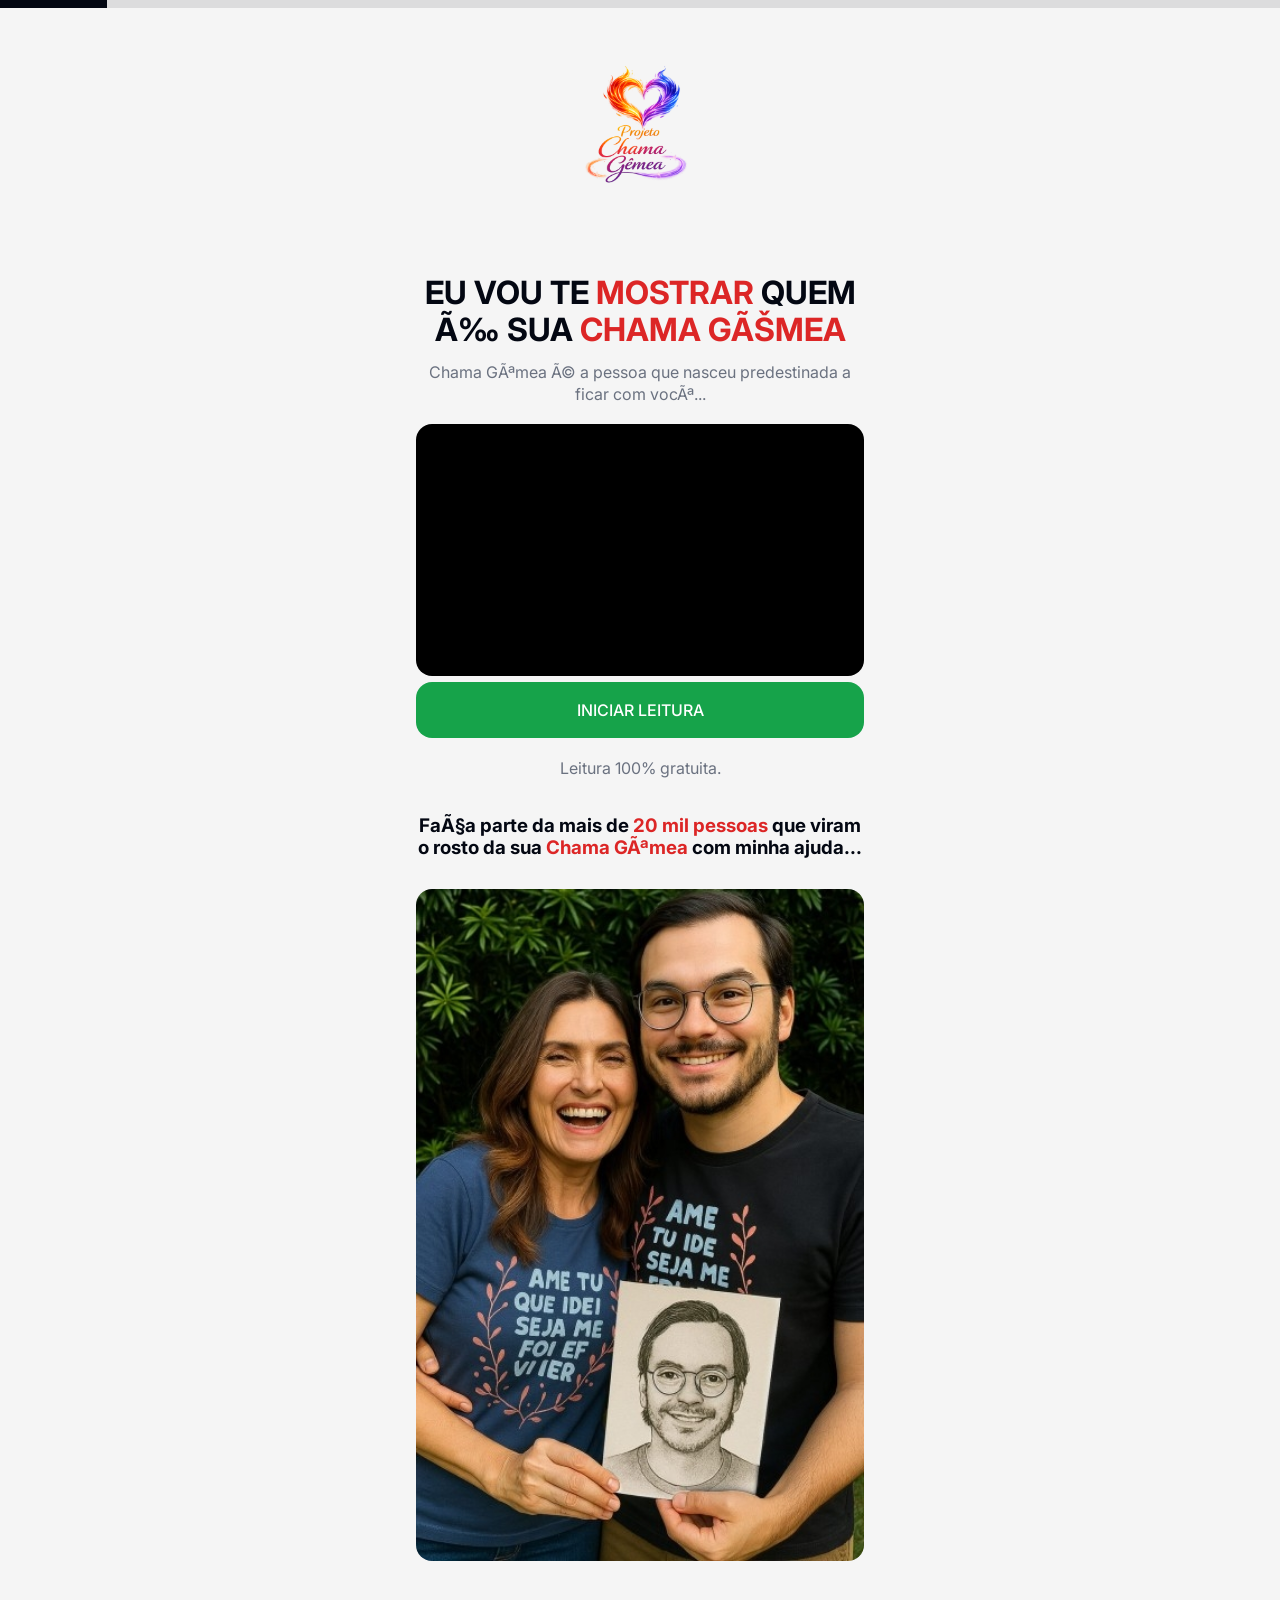
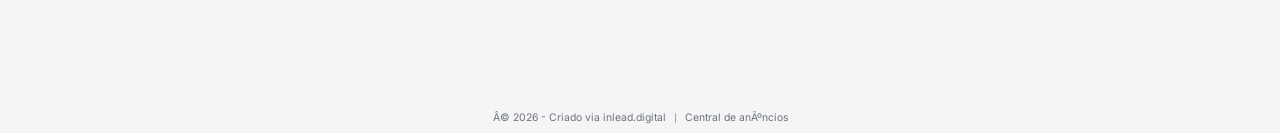
<file: index.html>
<!DOCTYPE html>
<!-- saved from url=(0042)https://inlead.digital/chama-gemea-vI6mwr/ -->
<html lang="pt-br" class="scroll-smooth" data-scroll-behavior="smooth"><head>
  <script>
  window.pixelId = "697063a8ce78ec28271f2824";
  var a = document.createElement("script");
  a.setAttribute("async", "");
  a.setAttribute("defer", "");
  a.setAttribute("src", "https://cdn.utmify.com.br/scripts/pixel/pixel.js");
  document.head.appendChild(a);
</script>
<!-- Meta Pixel Code -->
<script>
!function(f,b,e,v,n,t,s)
{if(f.fbq)return;n=f.fbq=function(){n.callMethod?
n.callMethod.apply(n,arguments):n.queue.push(arguments)};
if(!f._fbq)f._fbq=n;n.push=n;n.loaded=!0;n.version='2.0';
n.queue=[];t=b.createElement(e);t.async=!0;
t.src=v;s=b.getElementsByTagName(e)[0];
s.parentNode.insertBefore(t,s)}(window, document,'script',
'https://connect.facebook.net/en_US/fbevents.js');
fbq('init', '676415068798008');
fbq('track', 'PageView');
</script>
<noscript><img height="1" width="1" style="display:none"
src="https://www.facebook.com/tr?id=676415068798008&ev=PageView&noscript=1"
/></noscript>
<!-- End Meta Pixel Code --><meta http-equiv="Content-Type" content="text/html; charset=UTF-8"><meta http-equiv="Cache-Control" content="public, max-age=3600" data-next-head=""><meta http-equiv="X-UA-Compatible" content="IE=edge,chrome=1" data-next-head=""><meta http-equiv="content-language" content="pt-BR" data-next-head=""><meta name="viewport" content="width=device-width, initial-scale=1.0, maximum-scale=1.0, user-scalable=no" data-next-head=""><meta name="audience" content="all" data-next-head=""><meta name="MobileOptimized" content="320" data-next-head=""><meta name="HandheldFriendly" content="True" data-next-head=""><meta name="referrer" content="no-referrer-when-downgrade" data-next-head=""><link rel="shortcut icon" href="https://inlead.digital/chama-gemea-vI6mwr/" data-next-head=""><link rel="icon" href="https://inlead.digital/chama-gemea-vI6mwr/" type="image/x-icon" data-next-head=""><link rel="apple-touch-icon" sizes="180x180" href="https://inlead.digital/chama-gemea-vI6mwr/" data-next-head=""><title data-next-head="">CHAMA GÊMEA</title><meta property="og:url" content="https://inlead.digital/chama-gemea-vI6mwr" data-next-head=""><meta property="og:title" content="CHAMA GÊMEA" data-next-head=""><meta property="og:description" content="" data-next-head=""><meta property="og:locale" content="pt_BR" data-next-head=""><meta property="og:type" content="website" data-next-head=""><meta property="og:site_name" content="CHAMA GÊMEA" data-next-head=""><meta property="og:image" content="" data-next-head=""><meta property="og:image:secure_url" content="" data-next-head=""><meta property="og:image:alt" content="CHAMA GÊMEA" data-next-head=""><meta property="og:image:type" content="image/png" data-next-head=""><meta itemprop="name" content="CHAMA GÊMEA" data-next-head=""><meta itemprop="url" content="https://inlead.digital/chama-gemea-vI6mwr" data-next-head=""><meta itemprop="description" content="" data-next-head=""><meta itemprop="image" content="" data-next-head=""><link rel="preload" href="./index_files/3cfd4d7239955cd1.css" as="style"><link rel="stylesheet" href="./index_files/3cfd4d7239955cd1.css" data-n-g=""><link rel="preload" href="https://inlead.digital/_next/static/css/1f56acf421c83c83.css" as="style"><noscript data-n-css=""></noscript><style data-n-href="/_next/static/css/1f56acf421c83c83.css">:root{--swiper-theme-color:#007aff}:host{position:relative;display:block;margin-left:auto;margin-right:auto;z-index:1}.swiper{margin-left:auto;margin-right:auto;position:relative;overflow:hidden;list-style:none;padding:0;z-index:1;display:block}.swiper-vertical>.swiper-wrapper{flex-direction:column}.swiper-wrapper{position:relative;width:100%;height:100%;z-index:1;display:flex;transition-property:transform;transition-timing-function:var(--swiper-wrapper-transition-timing-function,initial);box-sizing:content-box}.swiper-android .swiper-slide,.swiper-ios .swiper-slide,.swiper-wrapper{transform:translateZ(0)}.swiper-horizontal{touch-action:pan-y}.swiper-vertical{touch-action:pan-x}.swiper-slide{flex-shrink:0;width:100%;height:100%;position:relative;transition-property:transform;display:block}.swiper-slide-invisible-blank{visibility:hidden}.swiper-autoheight,.swiper-autoheight .swiper-slide{height:auto}.swiper-autoheight .swiper-wrapper{align-items:flex-start;transition-property:transform,height}.swiper-backface-hidden .swiper-slide{transform:translateZ(0);backface-visibility:hidden}.swiper-3d.swiper-css-mode .swiper-wrapper{perspective:1200px}.swiper-3d .swiper-wrapper{transform-style:preserve-3d}.swiper-3d{perspective:1200px;.swiper-cube-shadow,.swiper-slide{transform-style:preserve-3d}}.swiper-css-mode{>.swiper-wrapper{overflow:auto;scrollbar-width:none;-ms-overflow-style:none;&::-webkit-scrollbar{display:none}}>.swiper-wrapper>.swiper-slide{scroll-snap-align:start start}&.swiper-horizontal{>.swiper-wrapper{scroll-snap-type:x mandatory}}&.swiper-vertical{>.swiper-wrapper{scroll-snap-type:y mandatory}}&.swiper-free-mode{>.swiper-wrapper{scroll-snap-type:none}>.swiper-wrapper>.swiper-slide{scroll-snap-align:none}}&.swiper-centered{>.swiper-wrapper:before{content:"";flex-shrink:0;order:9999}>.swiper-wrapper>.swiper-slide{scroll-snap-align:center center;scroll-snap-stop:always}}&.swiper-centered.swiper-horizontal{>.swiper-wrapper>.swiper-slide:first-child{margin-inline-start:var(--swiper-centered-offset-before)}>.swiper-wrapper:before{height:100%;min-height:1px;width:var(--swiper-centered-offset-after)}}&.swiper-centered.swiper-vertical{>.swiper-wrapper>.swiper-slide:first-child{margin-block-start:var(--swiper-centered-offset-before)}>.swiper-wrapper:before{width:100%;min-width:1px;height:var(--swiper-centered-offset-after)}}}.swiper-3d{.swiper-slide-shadow,.swiper-slide-shadow-bottom,.swiper-slide-shadow-left,.swiper-slide-shadow-right,.swiper-slide-shadow-top{position:absolute;left:0;top:0;width:100%;height:100%;pointer-events:none;z-index:10}.swiper-slide-shadow{background:rgba(0,0,0,.15)}.swiper-slide-shadow-left{background-image:linear-gradient(270deg,rgba(0,0,0,.5),rgba(0,0,0,0))}.swiper-slide-shadow-right{background-image:linear-gradient(90deg,rgba(0,0,0,.5),rgba(0,0,0,0))}.swiper-slide-shadow-top{background-image:linear-gradient(0deg,rgba(0,0,0,.5),rgba(0,0,0,0))}.swiper-slide-shadow-bottom{background-image:linear-gradient(180deg,rgba(0,0,0,.5),rgba(0,0,0,0))}}.swiper-lazy-preloader{width:42px;height:42px;position:absolute;left:50%;top:50%;margin-left:-21px;margin-top:-21px;z-index:10;transform-origin:50%;box-sizing:border-box;border-radius:50%;border:4px solid var(--swiper-preloader-color,var(--swiper-theme-color));border-top:4px solid transparent}.swiper-watch-progress .swiper-slide-visible,.swiper:not(.swiper-watch-progress){.swiper-lazy-preloader{animation:swiper-preloader-spin 1s linear infinite}}.swiper-lazy-preloader-white{--swiper-preloader-color:#fff}.swiper-lazy-preloader-black{--swiper-preloader-color:#000}@keyframes swiper-preloader-spin{0%{transform:rotate(0deg)}to{transform:rotate(1turn)}}.swiper-pagination{position:absolute;text-align:center;transition:opacity .3s;transform:translateZ(0);z-index:10;&.swiper-pagination-hidden{opacity:0}&.swiper-pagination-disabled,.swiper-pagination-disabled>&{display:none!important}}.swiper-horizontal>.swiper-pagination-bullets,.swiper-pagination-bullets.swiper-pagination-horizontal,.swiper-pagination-custom,.swiper-pagination-fraction{bottom:var(--swiper-pagination-bottom,8px);top:var(--swiper-pagination-top,auto);left:0;width:100%}.swiper-pagination-bullets-dynamic{overflow:hidden;font-size:0;.swiper-pagination-bullet{transform:scale(.33);position:relative}.swiper-pagination-bullet-active,.swiper-pagination-bullet-active-main{transform:scale(1)}.swiper-pagination-bullet-active-prev{transform:scale(.66)}.swiper-pagination-bullet-active-prev-prev{transform:scale(.33)}.swiper-pagination-bullet-active-next{transform:scale(.66)}.swiper-pagination-bullet-active-next-next{transform:scale(.33)}}.swiper-pagination-bullet{width:var(--swiper-pagination-bullet-width,var(--swiper-pagination-bullet-size,8px));height:var(--swiper-pagination-bullet-height,var(--swiper-pagination-bullet-size,8px));display:inline-block;border-radius:var(--swiper-pagination-bullet-border-radius,50%);background:var(--swiper-pagination-bullet-inactive-color,#000);opacity:var(--swiper-pagination-bullet-inactive-opacity,.2);button&{border:none;margin:0;padding:0;box-shadow:none;-webkit-appearance:none;-moz-appearance:none;appearance:none}.swiper-pagination-clickable &{cursor:pointer}&:only-child{display:none!important}}.swiper-pagination-bullet-active{opacity:var(--swiper-pagination-bullet-opacity,1);background:var(--swiper-pagination-color,var(--swiper-theme-color))}.swiper-pagination-vertical.swiper-pagination-bullets,.swiper-vertical>.swiper-pagination-bullets{right:var(--swiper-pagination-right,8px);left:var(--swiper-pagination-left,auto);top:50%;transform:translate3d(0,-50%,0);.swiper-pagination-bullet{margin:var(--swiper-pagination-bullet-vertical-gap,6px) 0;display:block}&.swiper-pagination-bullets-dynamic{top:50%;transform:translateY(-50%);width:8px;.swiper-pagination-bullet{display:inline-block;transition:transform .2s,top .2s}}}.swiper-horizontal>.swiper-pagination-bullets,.swiper-pagination-horizontal.swiper-pagination-bullets{.swiper-pagination-bullet{margin:0 var(--swiper-pagination-bullet-horizontal-gap,4px)}&.swiper-pagination-bullets-dynamic{left:50%;transform:translateX(-50%);white-space:nowrap;.swiper-pagination-bullet{transition:transform .2s,left .2s}}}.swiper-horizontal.swiper-rtl>.swiper-pagination-bullets-dynamic .swiper-pagination-bullet{transition:transform .2s,right .2s}.swiper-pagination-fraction{color:var(--swiper-pagination-fraction-color,inherit)}.swiper-pagination-progressbar{background:var(--swiper-pagination-progressbar-bg-color,rgba(0,0,0,.25));position:absolute;.swiper-pagination-progressbar-fill{background:var(--swiper-pagination-color,var(--swiper-theme-color));position:absolute;left:0;top:0;width:100%;height:100%;transform:scale(0);transform-origin:left top}.swiper-rtl & .swiper-pagination-progressbar-fill{transform-origin:right top}&.swiper-pagination-horizontal,&.swiper-pagination-vertical.swiper-pagination-progressbar-opposite,.swiper-horizontal>&,.swiper-vertical>&.swiper-pagination-progressbar-opposite{width:100%;height:var(--swiper-pagination-progressbar-size,4px);left:0;top:0}&.swiper-pagination-horizontal.swiper-pagination-progressbar-opposite,&.swiper-pagination-vertical,.swiper-horizontal>&.swiper-pagination-progressbar-opposite,.swiper-vertical>&{width:var(--swiper-pagination-progressbar-size,4px);height:100%;left:0;top:0}}.swiper-pagination-lock{display:none}:root{--swiper-navigation-size:44px}.swiper-button-next,.swiper-button-prev{position:absolute;width:var(--swiper-navigation-size);height:var(--swiper-navigation-size);
z-index:10;cursor:pointer;display:flex;align-items:center;justify-:center;color:var(--swiper-navigation-color,var(--swiper-theme-color));&.swiper-button-disabled{opacity:.35;cursor:auto;pointer-events:none}&.swiper-button-hidden{opacity:0;cursor:auto;pointer-events:none}.swiper-navigation-disabled &{display:none!important}svg{width:100%;height:100%;-o-object-fit:contain;object-fit:contain;transform-origin:center;fill:currentColor;pointer-events:none}}.swiper-button-lock{display:none}.swiper-button-next,.swiper-button-prev{top:var(--swiper-navigation-top-offset,50%);margin-top:calc(0px - (var(--swiper-navigation-size) / 2))}.swiper-button-prev{left:var(--swiper-navigation-sides-offset,4px);right:auto;.swiper-navigation-icon{transform:rotate(180deg)}}.swiper-button-next{right:var(--swiper-navigation-sides-offset,4px);left:auto}.swiper-horizontal{.swiper-button-next,.swiper-button-prev,~.swiper-button-next,~.swiper-button-prev{top:var(--swiper-navigation-top-offset,50%);margin-top:calc(0px - (var(--swiper-navigation-size) / 2));margin-left:0}&.swiper-rtl .swiper-button-next,&.swiper-rtl~.swiper-button-next,&~.swiper-button-prev,.swiper-button-prev{left:var(--swiper-navigation-sides-offset,4px);right:auto}&.swiper-rtl .swiper-button-prev,&.swiper-rtl~.swiper-button-prev,&~.swiper-button-next,.swiper-button-next{right:var(--swiper-navigation-sides-offset,4px);left:auto}&.swiper-rtl .swiper-button-next,&.swiper-rtl~.swiper-button-next,&~.swiper-button-prev,.swiper-button-prev{.swiper-navigation-icon{transform:rotate(180deg)}}&.swiper-rtl .swiper-button-prev,&.swiper-rtl~.swiper-button-prev{.swiper-navigation-icon{transform:rotate(0deg)}}}.swiper-vertical{.swiper-button-next,.swiper-button-prev,~.swiper-button-next,~.swiper-button-prev{left:var(--swiper-navigation-top-offset,50%);right:auto;margin-left:calc(0px - (var(--swiper-navigation-size) / 2));margin-top:0}.swiper-button-prev,~.swiper-button-prev{top:var(--swiper-navigation-sides-offset,4px);bottom:auto;.swiper-navigation-icon{transform:rotate(-90deg)}}.swiper-button-next,~.swiper-button-next{bottom:var(--swiper-navigation-sides-offset,4px);top:auto;.swiper-navigation-icon{transform:rotate(90deg)}}}.CircularProgressbar{width:100%;vertical-align:middle}.CircularProgressbar .CircularProgressbar-path{stroke:#3e98c7;stroke-linecap:round;transition:stroke-dashoffset .5s ease 0s}.CircularProgressbar .CircularProgressbar-trail{stroke:#d6d6d6;stroke-linecap:round}.CircularProgressbar .CircularProgressbar-text{fill:#3e98c7;font-size:20px;dominant-baseline:middle;text-anchor:middle}.CircularProgressbar .CircularProgressbar-background{fill:#d6d6d6}.CircularProgressbar.CircularProgressbar-inverted .CircularProgressbar-background{fill:#3e98c7}.CircularProgressbar.CircularProgressbar-inverted .CircularProgressbar-text{fill:#fff}.CircularProgressbar.CircularProgressbar-inverted .CircularProgressbar-path{stroke:#fff}.CircularProgressbar.CircularProgressbar-inverted .CircularProgressbar-trail{stroke:transparent}</style><script defer="" nomodule="" src="./index_files/polyfills-42372ed130431b0a.js.transferir"></script><script src="./index_files/webpack-da8b94cc028aeaa4.js.transferir" defer=""></script><script src="./index_files/framework-43942628360b2968.js.transferir" defer=""></script><script src="./index_files/main-57c0991dff6e4830.js.transferir" defer=""></script><script src="./index_files/_app-811022e2b452c1b0.js.transferir" defer=""></script><script src="./index_files/5695-eea866bbd649089d.js.transferir" defer=""></script><script src="./index_files/2413-27a2cdb18cf32dd2.js.transferir" defer=""></script><script src="./index_files/5573-905621abbc8d626f.js.transferir" defer=""></script><script src="./index_files/5922-ec6c5e757bd7b762.js.transferir" defer=""></script><script src="./index_files/6040-0449d29b56bab2f8.js.transferir" defer=""></script><script src="./index_files/3336-5d9501aa742b6305.js.transferir" defer=""></script><script src="./index_files/[...all]-551ab7de4a68712f.js.transferir" defer=""></script><script src="./index_files/_buildManifest.js.transferir" defer=""></script><script src="./index_files/_ssgManifest.js.transferir" defer=""></script><meta name="sentry-trace" content="604cf9b23ec2c66dfaa2134862011f4c-d104a014684ad8dd-0"><meta name="baggage" content="sentry-environment=production,sentry-release=70c4bda01efea486675258ba374c66abdb74fe2c,sentry-trace_id=604cf9b23ec2c66dfaa2134862011f4c,sentry-sampled=false,sentry-sample_rand=0.13114329855644669,sentry-sample_rate=0.1"><style id="__jsx-f1951b6a92c65909">.swiper-pagination-bullet{opacity:.25;background-color:var(--theme-color)!important}.swiper-pagination-bullet-active{opacity:1}</style><style id="__jsx-4a9bee1b082c245">@keyframes fadeInOut{0%,100%{opacity:0}50%{opacity:1}}</style><meta id="initial-scripts"><style type="text/css" data-styled-jsx="">body {
                padding-top: .5rem !important;content
              }
                </style><style type="text/css" data-styled-jsx="">:root{--theme-element-size:56px;--theme-rounded:rounded-2xl;--theme-color:#030712;--theme-featured-color:#030712;--theme-featured-text-color:#f9fafb;--theme-content-color:#6b7280;--theme-title-color:#030712;--theme-background-color:#f5f5f5;--theme-background-contrast:rgba(10, 10, 10, 0.25);--theme-background-light:rgba(10, 10, 10, 0.05);--theme-border-color-xs:#DDDDDD;--theme-featured-font:inter;--theme-content-font:"Inter",
              sans serif, system-ui, -apple-system,
  "Segoe UI", Roboto, "Helvetica Neue", Arial, "Noto Sans",
  "Liberation Sans", sans-serif, "Noto Color Emoji",
  "Apple Color Emoji", "Segoe UI Emoji", "Segoe UI Symbol",
  "Noto Color Emoji";--theme-title-size:0.5;--theme-content-size:16px}body,html,document, .main-content{color:var(--theme-content-color);font-size:var(--theme-content-size);font-family:var(--theme-content-font);background-color:var(--theme-background-color)}.main-content .btn,.main-content .form-control-theme{width:100%;min-height:var(--theme-element-size);padding-left:1rem;padding-right:1rem}.theme-font-featured{font-family:var(--theme-featured-font)!important}.theme-font-content{font-family:var(--theme-content-font)!important}body,html,document, .bg-theme{background-color:var(--theme-background-color)}.bg-theme-opacity{background-color:rgba(245, 245, 245, 0.5)}.bg-featured{background-color:var(--theme-featured-color)}.bg-featured-opacity{background-color:rgba(3, 7, 18, 0.2)}.border-theme{border-color:rgba(10, 10, 10, 0.25)}.border-featured,.border-featured-hover:hover{border-color:var(--theme-color)}.theme-color-title{color:var(--theme-title-color)}.featured-theme{color:#f9fafb;background-color:var(--theme-color)}.main-content .btn,.theme-font-title{font-family:"Inter",sans serif,system-ui, -apple-system,
  "Segoe UI", Roboto, "Helvetica Neue", Arial, "Noto Sans",
  "Liberation Sans", sans-serif, "Noto Color Emoji",
  "Apple Color Emoji", "Segoe UI Emoji", "Segoe UI Symbol",
  "Noto Color Emoji"}.form-control-theme{transition:all.2s ease;border-color:rgba(10, 10, 10, 0.25)}.form-control-theme:focus{border-color:rgba(10, 10, 10, 0.5)}.content-calc,.content-variable{font-style:normal!important;font-weight:normal!important;font-size:.9em!important;display:inline-block;padding:2px 4px;color:#4b5563!important;border-radius:4px;background-color:#fff;box-shadow:0px 1px 2px#03071221}.content-calc{padding-right:2px!important}.content h1{font-size:2em}.content h2{font-size:1.5em}.content h3{font-size:1.17em}.content h1,.content h2,.content h3{line-height:1.15;color:var(--theme-title-color);font-family:"Inter",sans serif,system-ui, -apple-system,
  "Segoe UI", Roboto, "Helvetica Neue", Arial, "Noto Sans",
  "Liberation Sans", sans-serif, "Noto Color Emoji",
  "Apple Color Emoji", "Segoe UI Emoji", "Segoe UI Symbol",
  "Noto Color Emoji"}.content p+p,.content p+ul,.content p+ol,.content ul+p,.content ul+ol,.content ul+ul,.content ol+p,.content ol+ol,.content ol+ul,.content h1+p,.content h2+p,.content h3+p,.content h1+ul,.content h2+ul,.content h3+ul,.content h1+ol,.content h2+ol,.content h3+ol{margin-top:.75rem}.content p+h1,.content p+h2,.content p+h3,.content ul+h1,.content ul+h2,.content ul+h3,.content ol+h1,.content ol+h2,.content ol+h3{margin-top:.4rem}.content p br{content:" ";height:0rem;display:block;padding-bottom:.5rem;margin-bottom:.5rem}.content .ql-size-huge{font-size:2.5em;line-height:1}.content .ql-size-large{font-size:1.5em;line-height:1}.content .ql-size-small{font-size:.75em;line-height:1.1;display:inline-block}.graphic-theme,.argument-theme{color:var(--theme-content-color);border:1px solid rgba(212, 212, 212, 0.9)}.quote-theme{color:var(--theme-content-color);border-color:rgba(212, 212, 212, 0.9);background-color:var(--theme-background-color)}.btn-theme{color:#f9fafb;background-color:var(--theme-color)}.effect-bubble:hover .btn-theme,.btn-theme:hover{background-color:#040816}.hide-volume::-webkit-media-controls-volume-control-container{display:none}.hide-volume::-webkit-media-controls-time-remaining-display{display:none}.compare-slider{-webkit-appearance:none;width:100%;height:100%;background:#d3d3d3;outline:none;opacity:.7;-webkit-transition:.2s;transition:opacity.2s}.compare-slider:hover{opacity:1}.compare-slider::-webkit-slider-thumb{-webkit-appearance:none;appearance:none;width:25px;height:25px;background:#04aa6d;cursor:pointer}.compare-slider::-moz-range-thumb{width:25px;height:25px;background:#04aa6d;cursor:pointer}</style><style type="text/css" data-styled-jsx="">.option-background-default{background-color:var(--theme-background-color);color:var(--theme-title-color);border-style:solid;border-color:#DDDDDD}.option-background-default .option-icon-right,.option-background-default .option-icon-score,.option-background-default .option-icon-value{transition:all.2s ease;background-color:rgba(10, 10, 10, 0.1)}.option-background-default .option-icon-select{transition:all.2s ease;color:var(--theme-title-color);background-color:var(--theme-background-color);border:1px solid #B8B8B8}.active .option-icon-select{border-color:#030712}@media(hover:hover)and (pointer:fine){.option-background-default:hover,.option-background-default:hover .option-icon-select{border-color:#030712}}.option-background-default.active{color:#f9fafb;border-color:var(--theme-color);background-color:var(--theme-color)}.option-background-bubble{font-weight:500;color:#f9fafb;border-color:#252626;background-color:var(--theme-color);border-bottom-width:8px!important}.option-background-bubble .option-icon-score,.option-background-bubble .option-icon-value{background-color:rgba(17, 24, 39, 0.5)}.option-background-bubble .option-icon-select{border:1px solid rgba(249, 250, 251, 0.5)}.option-background-bubble.active{transform:scale(1.025);background-color:#040816}@media(hover:hover)and (pointer:fine){.option-background-bubble:hover{transform:scale(1.025);background-color:#040816}}.option-background-fetured{font-weight:500;color:#f9fafb;border-color:var(--theme-color);background-color:var(--theme-color)}.option-background-fetured .option-icon-right,.option-background-fetured .option-icon-score,.option-background-fetured .option-icon-value{background-color:rgba(17, 24, 39, 0.5)}.option-background-fetured .option-icon-select{background-color:rgba(249, 250, 251, 0.1);border:1px solid rgba(249, 250, 251, 0.5)}.active.option-background-fetured{border-color:#040816;background-color:#040816;transform:scale(1.025)}@media(hover:hover)and (pointer:fine){.option-background-fetured:hover{border-color:#040816;background-color:#040816;transform:scale(1.025)}.option-background-fetured.not(.active):hover {transform:scale(1.01)}}.option-background-contrast:before{content:" ";display:block;width:100%;height:100%;background-color:var(--theme-background-color);position:absolute;z-index:0}.option-background-contrast:after{content:" ";top:0;left:0;display:block;width:100%;height:100%;background-color:rgba(3, 7, 18, 0.1);position:absolute;z-index:0}.option-background-contrast .option-wrap{position:relative;z-index:1}.option-background-contrast{font-weight:500;color:var(--theme-title-color);border-color:rgba(3, 7, 18, 0.5)!important}.option-background-contrast .option-icon-right{color:rgba(3, 7, 18, 1)!important;background-color:var(--theme-background-color)}.active.option-background-contrast .option-icon-right{color:var(--theme-background-color)!important;background-color:var(--theme-color)}.option-background-contrast .option-icon-score,.option-background-contrast .option-icon-value{transition:all.2s ease;color:rgba(3, 7, 18, 1)!important;border:1px solid var(--theme-color);background-color:var(--theme-background-color)}.active.option-background-contrast .option-icon-score,.active.option-background-contrast .option-icon-value{color:var(--theme-background-color)!important;border:1px solid var(--theme-color);background-color:var(--theme-color)}.option-background-contrast .option-icon-select{color:rgba(3, 7, 18, 1)!important;background-color:var(--theme-background-color);border:1px solid rgba(3, 7, 18, 1)!important}.active.option-background-contrast{border-color:rgba(3, 7, 18, 1)!important;background-color:rgba(3, 7, 18, 0.2);transform:scale(1.01)}@media(hover:hover)and (pointer:fine){.option-background-contrast:hover{border-color:rgba(3, 7, 18, 1)!important;background-color:rgba(3, 7, 18, 0.2);transform:scale(1.01)}}.active.option-background-contrast{transform:scale(1.025)}</style><style type="text/css" data-styled-jsx="">.timer-theme{border-width:1px;background-color:var(--theme-background-color);border-style:solid;border-color:rgba(10, 10, 10, 0.1)}</style><meta name="theme-color" content="#f5f5f5" data-next-head=""><meta name="msapplication-navbutton-color" content="#f5f5f5" data-next-head=""><meta name="apple-mobile-web-app-status-bar-style" content="#f5f5f5" data-next-head=""></head><body class="group/body"><div id="__next"><main class=""><div class="ease opacity-100"><div class="ease opacity-100"><div class="fixed w-full h-full top-0 left-0" style="opacity: 0.1; background-repeat: no-repeat; background-size: cover; background-image: url(&quot;https://media.inlead.cloud/uploads/44855/2026-01-09/ene0j-almas-gemeas-optimized.png&quot;); background-position: center center;"></div><div class="main-content flex flex-col gap-4 md:gap-6 justify-between p-3 min-h-[95svh] md:p-5 md:gap-6"><div class="w-full group-[.screen-mobile]:grid grid z-[100] md:flex gap-3 md:gap-4 group-[.screen-mobile]:justify-normal md:justify-between items-start"><div class="w-full flex-1 flex items-start justify-between group-[.screen-mobile]:justify-between md:justify-start gap-4"><div class="group-[.screen-mobile]:block md:hidden mx-auto"><div class="w-full"><div class="group-[.screen-mobile]:w-[6rem] w-[6rem] md:w-[8rem]"><div class="" style="position: relative; width: 100%; overflow: hidden; padding-bottom: 150%;"><img src="./index_files/md-BXRmV-projeto-chama-gemea-logo-optimized.png" alt="Imagem" class="max-w-full" style="position: absolute; top: 0px; left: 0px; width: 100%; height: 100%; object-fit: cover;"></div></div></div></div></div><div class="w-full grid gap-4 max-w-[28rem]"><div class="mx-auto hidden group-[.screen-mobile]:hidden md:block"><div class="w-full"><div class="group-[.screen-mobile]:w-[6rem] w-[6rem] md:w-[8rem]"><div class="" style="position: relative; width: 100%; overflow: hidden; padding-bottom: 150%;"><img src="./index_files/md-BXRmV-projeto-chama-gemea-logo-optimized.png" alt="Imagem" class="max-w-full" style="position: absolute; top: 0px; left: 0px; width: 100%; height: 100%; object-fit: cover;"></div></div></div></div><div class="flex items-center gap-4"><div class="jsx-4218819740 fixed top-0 left-0 pt-2 z-[101] overflow-hidden w-full"><div class="jsx-4218819740 absolute top-0 left-0 h-full bg-featured w-full opacity-10"></div><div class="jsx-4218819740 absolute top-0 left-0 h-full bg-featured ease !duration-700" style="width: 8.33333%;"></div></div></div></div><div class="w-full hidden group-[.screen-mobile]:hidden md:block flex-1"></div></div><div class="w-full relative mx-auto max-w-[28rem]"><div class="flex flex-row flex-wrap" style="margin-left: -0.2rem; margin-right: -0.2rem;"><div id="layer_FesX8H" class="relative min-w-0  self-auto " style="padding: 0.2rem; flex-basis: 100%;"><div id="FesX8H" class="@container/component "><div class="py-1"><div class="content text break-words py-2" style="word-break: break-word;"><h1 class="ql-align-center">EU VOU TE <span style="background-color: inherit; color: rgb(220, 38, 38);">MOSTRAR</span> QUEM É SUA <span style="color: rgb(220, 38, 38);">CHAMA GÊMEA</span></h1><p class="ql-align-center">Chama Gêmea é a pessoa que nasceu predestinada a ficar com você...</p></div></div></div></div><div id="layer_0fqXmo" class="relative min-w-0  self-auto " style="padding: 0.2rem; flex-basis: 100%;"><div id="0fqXmo" class="@container/component "><div class="rounded-2xl  text-lg relative overflow-hidden bg-[#000000]"><div class="ratio-auto-video-content relative w-full"><script type="text/javascript"> var s=document.createElement("script"); s.src="https://scripts.converteai.net/lib/js/smartplayer-wc/v4/sdk.js", s.async=!0,document.head.appendChild(s); </script> <div id="ifr_6964347cbabb3c8368116973_wrapper" style="margin: 0 auto; width: 100%; "> <div style="position: relative; padding: 56.25% 0 0 0;" id="ifr_6964347cbabb3c8368116973_aspect"> <iframe frameborder="0" allowfullscreen="" src="./index_files/embed.html" id="ifr_6964347cbabb3c8368116973" style="position: absolute; top: 0; left: 0; width: 100%; height: 100%;" referrerpolicy="origin" onload=" this.onload=null,
  this.src=&#39;https://scripts.converteai.net/a552db13-586e-4195-a71c-9f2b7e00c146/players/6964347cbabb3c8368116973/v4/embed.html&#39; +(location.search||&#39;?&#39;) +&#39;&amp;vl=&#39; +encodeURIComponent(location.href)"></iframe> </div> </div></div></div></div></div><div id="layer_iniciar_leitura" class="relative min-w-0  self-auto " style="padding: 0.2rem; flex-basis: 100%;"><div id="iniciar_leitura" class="@container/component "><div class=""><div class="mx-auto relative max-w-[28rem]"><div class="ease   group/button grid relative">
   <button 
  onclick="window.location.href='2.html'" 
  id="iniciar_leitura" 
  class="btn relative active:scale-[.99] rounded-2xl bg-green-600 text-white">
  INICIAR LEITURA
</button>

</div></div></div></div></div><div id="layer_MfcyDz" class="relative min-w-0  self-auto " style="padding: 0.2rem; flex-basis: 100%;"><div id="MfcyDz" class="@container/component "><div class="py-1"><div class="content text break-words py-2" style="word-break: break-word;"><p class="ql-align-center">Leitura 100% gratuita.</p></div></div></div></div><div id="layer_TPA2uA" class="relative min-w-0  self-auto " style="padding: 0.2rem; flex-basis: 100%;"><div id="TPA2uA" class="@container/component "><div class="py-1"><div class="content text break-words py-2" style="word-break: break-word;"><p class="ql-align-center"></p><h3 class="ql-align-center">Faça parte da mais de <span style="color: rgb(220, 38, 38);">20 mil pessoas</span> que viram o rosto da sua <span style="color: rgb(220, 38, 38);">Chama Gêmea</span> com minha ajuda...</h3><p></p><h1 class="ql-align-center"> </h1></div></div></div></div><div id="layer_CuJLbO" class="relative min-w-0  self-auto " style="padding: 0.2rem; flex-basis: 100%;"><div id="CuJLbO" class="@container/component "><div class=""><div class="" style="position: relative; width: 100%; overflow: hidden; padding-bottom: 150%;"><img src="./index_files/lg-oHFqJ-depoimento-fatima-berna.jpg" alt="Imagem" class=" max-w-full  rounded-2xl" style="position: absolute; top: 0px; left: 0px; width: 100%; height: 100%; object-fit: cover;"></div></div></div></div></div></div><div class="py-10"></div></div><div class="font-app h-[5svh] text-[var(--theme-content-color)] flex flex-col justify-end text-[.65rem] relative"><div class="w-full absolute bottom-0 pb-2 left-0 flex gap-2 justify-center items-center"><div>© 2026 - Criado via <a href="https://inlead.digital/" target="_blank" class="hover:underline">inlead.digital</a></div><span class="text-[.5rem]">|</span><div class="hover:underline cursor-pointer"><div class="font-app">Central de anúncios</div></div></div></div></div></div><div style="display:none" class="jsx-e47fe91a315d8b05 jsx-3764720841 jsx-2711601984 jsx-3523964106"><style>
                    @import url("https://fonts.googleapis.com/css2?family=Inter:wght@300;400;500;600;700;800;900&display=swap");
                  </style></div><div style="display:none" class="jsx-e47fe91a315d8b05 jsx-3764720841 jsx-2711601984 jsx-3523964106"><style>
                    @import url("https://fonts.googleapis.com/css?family=Inter:400,500,700&display=swap");
                  </style></div></main><div><p aria-live="assertive" id="__next-route-announcer__" role="alert" style="border: 0px; clip: rect(0px, 0px, 0px, 0px); height: 1px; margin: -1px; overflow: hidden; padding: 0px; position: absolute; top: 0px; width: 1px; white-space: nowrap; overflow-wrap: normal;"></p></next-route-announcer></body></html>
</file>
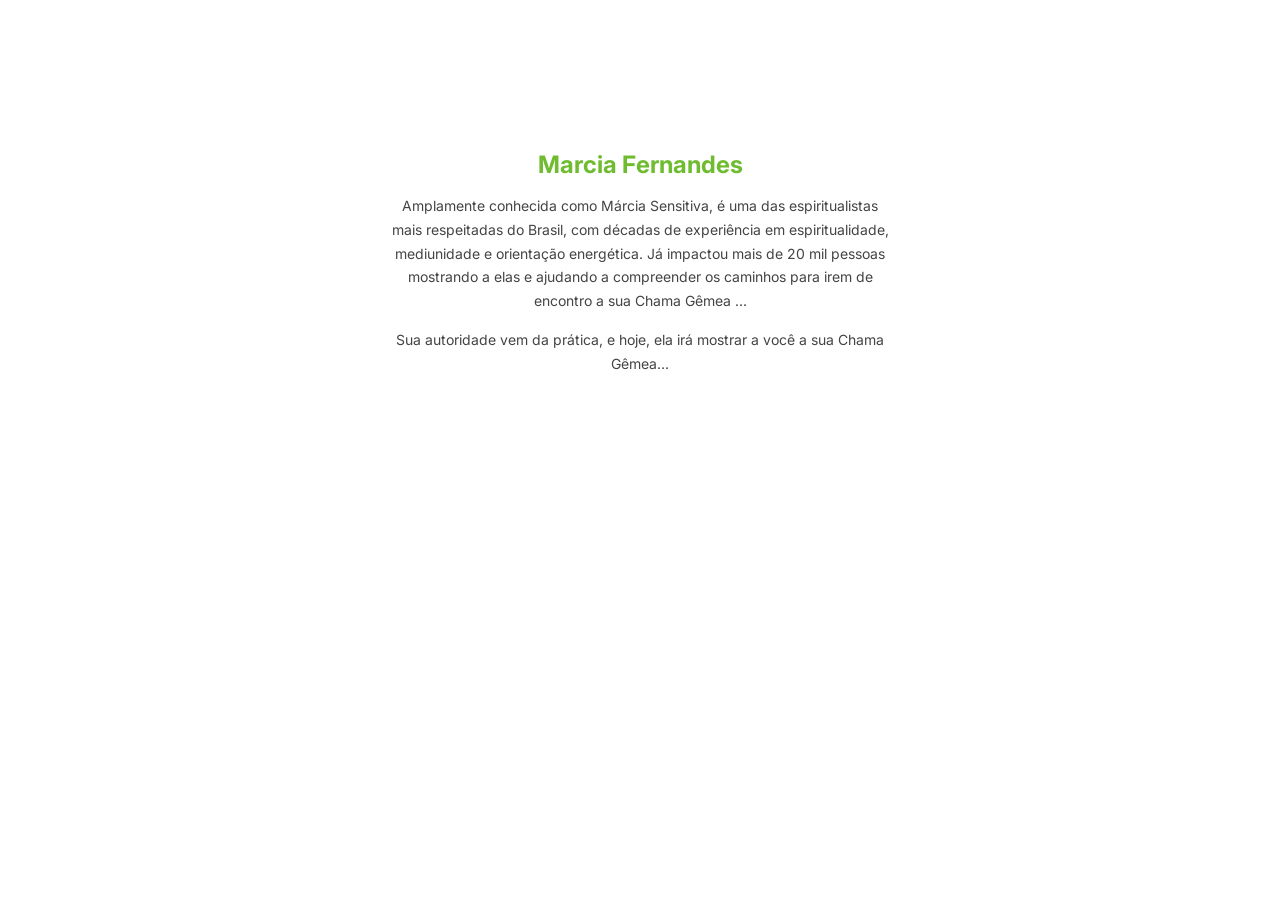
<file: 13.html>
<!DOCTYPE html>
<html lang="pt-BR">
<head>
  <meta charset="UTF-8">
  <meta name="viewport" content="width=device-width, initial-scale=1.0">
  <title>Chama Gemea - Marcia Fernandes</title>
  <link rel="preconnect" href="https://fonts.googleapis.com">
  <link rel="preconnect" href="https://fonts.gstatic.com" crossorigin>
  <link href="https://fonts.googleapis.com/css2?family=Inter:wght@400;700&display=swap" rel="stylesheet">
  <style>
    * {
      margin: 0;
      padding: 0;
      box-sizing: border-box;
    }
    
    body {
      font-family: 'Inter', sans-serif;
      background-color: #ffffff;
      min-height: 100vh;
      color: #fff;
    }
    
    .container {
      max-width: 500px;
      margin: 0 auto;
      padding: 20px;
      text-align: center;
    }
    
    .header {
      margin-bottom: 20px;
    }
    
    .header h1 {
      font-size: 20px;
      font-weight: 700;
      color: #f6e543;
      line-height: 1.3;
      margin-bottom: 10px;
    }
    
    .header h1 span {
      color: #fff;
    }
    
    .header p {
      font-size: 14px;
      color: #fff;
      line-height: 1.5;
    }
    
    .header p u {
      text-decoration: underline;
    }
    
    .header .highlight {
      color: #f6e543;
    }
    
    .video-container {
      margin: 20px 0;
      border-radius: 8px;
      overflow: hidden;
    }
    
    .btn-container {
      margin: 30px 0;
    }
    
    .btn {
      display: none;
      background-color: #6fbc30;
      color: #fff;
      font-size: 16px;
      font-weight: 700;
      padding: 16px 32px;
      border: none;
      border-radius: 30px;
      cursor: pointer;
      text-decoration: none;
      letter-spacing: 0.5px;
      text-transform: uppercase;
    }
    
    .btn:hover {
      background-color: #5ea828;
    }
    
    .btn.show {
      display: inline-block;
      animation: pulse 2s infinite;
    }
    
    @keyframes pulse {
      0%, 100% { transform: scale(1); }
      50% { transform: scale(1.05); }
    }
    
    .bio {
      background-color: #fff;
      color: #333;
      padding: 30px 20px;
      text-align: left;
      margin-top: 30px;
    }
    
    .bio h2 {
      color: #6fbc30;
      font-size: 24px;
      font-weight: 700;
      margin-bottom: 15px;
    }
    
    .bio p {
      font-size: 14px;
      line-height: 1.7;
      color: #444;
    }
    
vturb-anchor-button {
  display: none !important;
  opacity: 0 !important;
  pointer-events: none !important;
  height: 0 !important;
  overflow: hidden !important;
}

  </style>
</head>
<body>
  <div class="container">

    <div class="video-container">
      <script type="text/javascript">
        var s=document.createElement("script");
        s.src="https://scripts.converteai.net/a552db13-586e-4195-a71c-9f2b7e00c146/ab-test/696abec5b5b7b3215a6f6c91/player.js";
        s.async=true;
        document.head.appendChild(s);
      </script>
      <vturb-smartplayer id="vid-6970f34c81b3e0e687bd470e" style="display: block; margin: 0 auto; width: 100%;"></vturb-smartplayer>
    </div>
    
    <div class="btn-container">
      <a id="cta" class="btn" href="https://pay.kirvano.com/0df0fe24-a9f0-4199-80d7-90032b13b139">
        QUERO CONHECER MINHA CHAMA GEMEA
      </a>
    </div>
  </div>
  
  <div class="bio">
    <div class="container" style="padding: 0;">
      <h2>Marcia Fernandes</h2>
      <p>Amplamente conhecida como Márcia Sensitiva, é uma das espiritualistas mais respeitadas do Brasil, com décadas de experiência em espiritualidade, mediunidade e orientação energética. Já impactou mais de 20 mil pessoas mostrando a elas e ajudando a compreender os caminhos para irem de encontro a sua Chama Gêmea ...</p>
      <p style="margin-top: 15px;">Sua autoridade vem da prática, e hoje, ela irá mostrar a você a sua Chama Gêmea...</p>
    </div>
  </div>
  
  <script>
    setTimeout(function() {
      document.getElementById('cta').classList.add('show');
    }, 350000);
  </script>
</body>
</html>
</file>
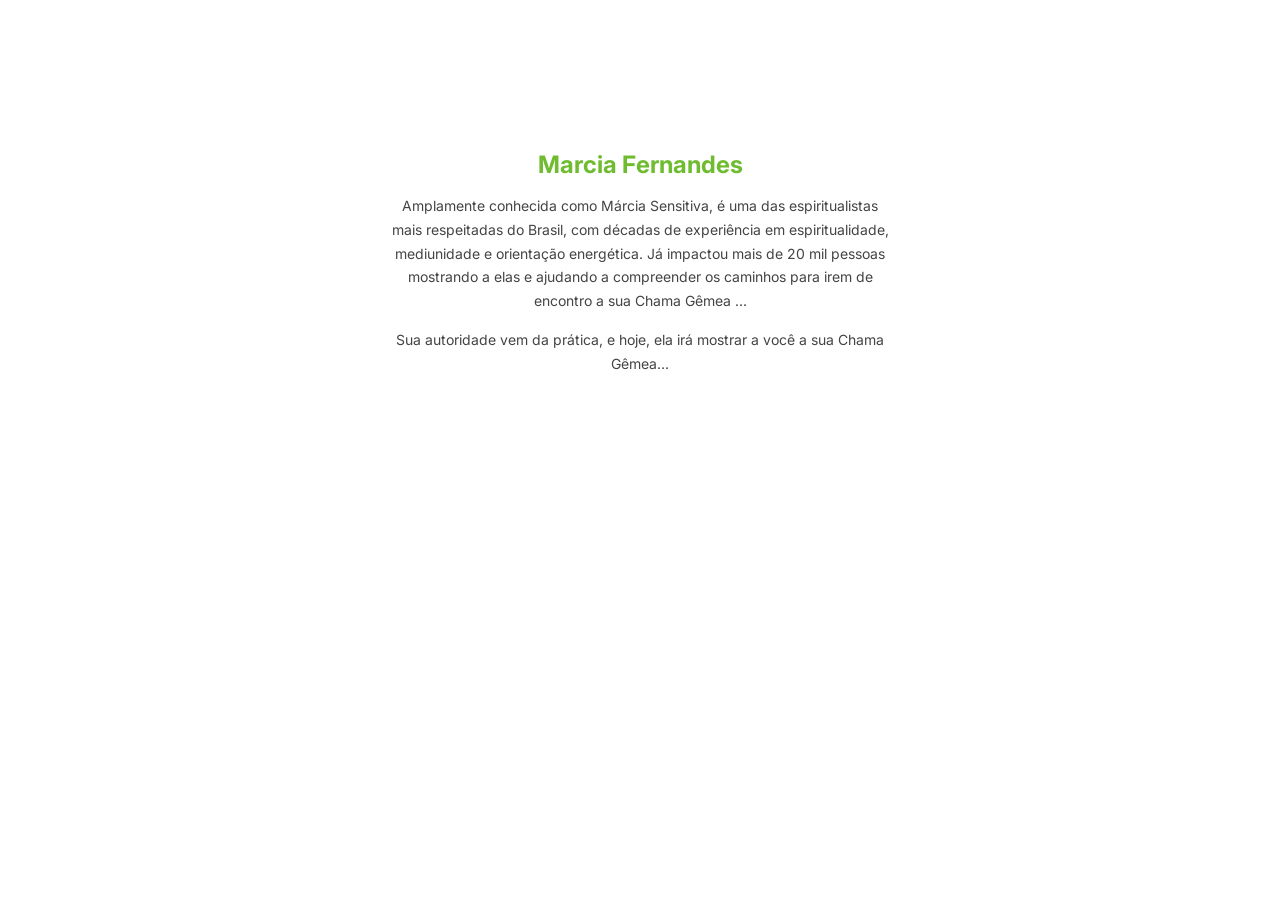
<file: Untitled-1.html>
<!DOCTYPE html>
<html lang="pt-BR">
<head>
  <meta charset="UTF-8">
  <meta name="viewport" content="width=device-width, initial-scale=1.0">
  <title>Chama Gemea - Marcia Fernandes</title>
  <link rel="preconnect" href="https://fonts.googleapis.com">
  <link rel="preconnect" href="https://fonts.gstatic.com" crossorigin>
  <link href="https://fonts.googleapis.com/css2?family=Inter:wght@400;700&display=swap" rel="stylesheet">
  <style>
    * {
      margin: 0;
      padding: 0;
      box-sizing: border-box;
    }
    
    body {
      font-family: 'Inter', sans-serif;
      background-color: #ffffff;
      min-height: 100vh;
      color: #fff;
    }
    
    .container {
      max-width: 500px;
      margin: 0 auto;
      padding: 20px;
      text-align: center;
    }
    
    .header {
      margin-bottom: 20px;
    }
    
    .header h1 {
      font-size: 20px;
      font-weight: 700;
      color: #f6e543;
      line-height: 1.3;
      margin-bottom: 10px;
    }
    
    .header h1 span {
      color: #fff;
    }
    
    .header p {
      font-size: 14px;
      color: #fff;
      line-height: 1.5;
    }
    
    .header p u {
      text-decoration: underline;
    }
    
    .header .highlight {
      color: #f6e543;
    }
    
    .video-container {
      margin: 20px 0;
      border-radius: 8px;
      overflow: hidden;
    }
    
    .btn-container {
      margin: 30px 0;
    }
    
    .btn {
      display: none;
      background-color: #6fbc30;
      color: #fff;
      font-size: 16px;
      font-weight: 700;
      padding: 16px 32px;
      border: none;
      border-radius: 30px;
      cursor: pointer;
      text-decoration: none;
      letter-spacing: 0.5px;
      text-transform: uppercase;
    }
    
    .btn:hover {
      background-color: #5ea828;
    }
    
    .btn.show {
      display: inline-block;
      animation: pulse 2s infinite;
    }
    
    @keyframes pulse {
      0%, 100% { transform: scale(1); }
      50% { transform: scale(1.05); }
    }
    
    .bio {
      background-color: #fff;
      color: #333;
      padding: 30px 20px;
      text-align: left;
      margin-top: 30px;
    }
    
    .bio h2 {
      color: #6fbc30;
      font-size: 24px;
      font-weight: 700;
      margin-bottom: 15px;
    }
    
    .bio p {
      font-size: 14px;
      line-height: 1.7;
      color: #444;
    }
    
vturb-anchor-button {
  display: none !important;
  opacity: 0 !important;
  pointer-events: none !important;
  height: 0 !important;
  overflow: hidden !important;
}

  </style>
</head>
<body>
  <div class="container">

    <div class="video-container">
      <script type="text/javascript">
        var s=document.createElement("script");
        s.src="https://scripts.converteai.net/a552db13-586e-4195-a71c-9f2b7e00c146/ab-test/696abec5b5b7b3215a6f6c91/player.js";
        s.async=true;
        document.head.appendChild(s);
      </script>
      <vturb-smartplayer id="vid-6970f34c81b3e0e687bd470e" style="display: block; margin: 0 auto; width: 100%;"></vturb-smartplayer>
    </div>
    
    <div class="btn-container">
      <a id="cta" class="btn" href="https://pay.kirvano.com/0df0fe24-a9f0-4199-80d7-90032b13b139">
        QUERO CONHECER MINHA CHAMA GEMEA
      </a>
    </div>
  </div>
  
  <div class="bio">
    <div class="container" style="padding: 0;">
      <h2>Marcia Fernandes</h2>
      <p>Amplamente conhecida como Márcia Sensitiva, é uma das espiritualistas mais respeitadas do Brasil, com décadas de experiência em espiritualidade, mediunidade e orientação energética. Já impactou mais de 20 mil pessoas mostrando a elas e ajudando a compreender os caminhos para irem de encontro a sua Chama Gêmea ...</p>
      <p style="margin-top: 15px;">Sua autoridade vem da prática, e hoje, ela irá mostrar a você a sua Chama Gêmea...</p>
    </div>
  </div>
  
  <script>
    setTimeout(function() {
      document.getElementById('cta').classList.add('show');
    }, 60000);
  </script>
</body>
</html>
</file>
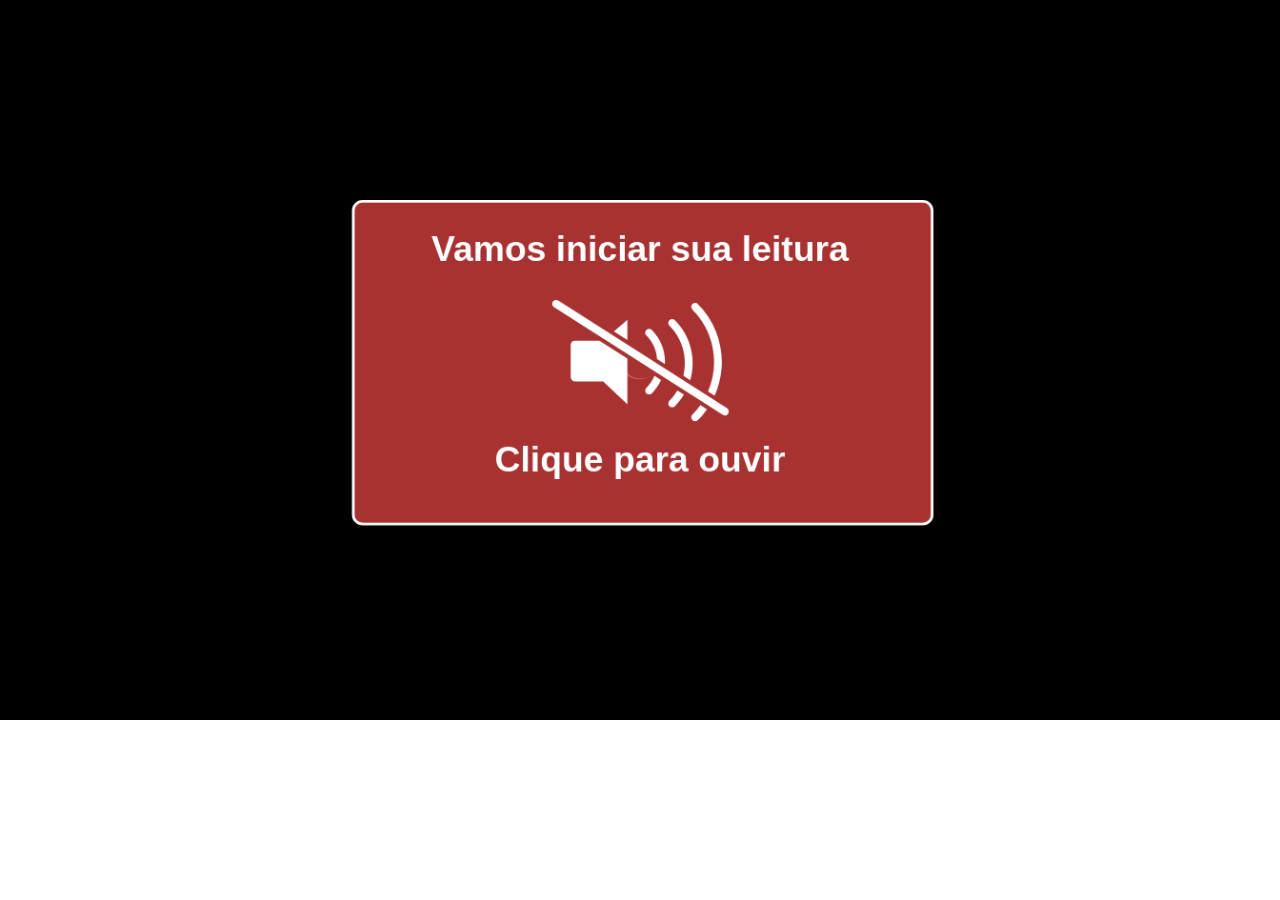
<file: index_files/embed.html>
<!DOCTYPE html>
<!-- saved from url=(0171)https://scripts.converteai.net/a552db13-586e-4195-a71c-9f2b7e00c146/players/6964347cbabb3c8368116973/v4/embed.html?&vl=https%3A%2F%2Finlead.digital%2Fchama-gemea-vI6mwr%2F -->
<html lang="en"><head><meta http-equiv="Content-Type" content="text/html; charset=UTF-8">  <meta name="viewport" content="width=device-width, initial-scale=1.0"> <meta name="vturb-iframe" content="true"> <title>VÍDEO DE INTRODUÇÃO PARA O QUIZ.mov</title> <style>
    html,
    body {
      overflow: hidden;
      margin: 0;
      padding: 0;
    }
  </style> <script src="./smartplayer.js.transferir" id="vturb-smartplayer-js" fetchpriority="high"></script></head> <body> <vturb-smartplayer id="vid-6964347cbabb3c8368116973" style="display: block; margin: 0 auto; width: 100%;"><template shadowrootmode="closed"><!----><!--?lit$9239333074$--><vturb-player style="--fakebar-background-color: #ed2727; --fakebar-height: 10px; --resume-background-color: #99cc33; --resume-foreground-color: #FFFFFF; --style-background: #085D8A; --style-background-100: #085D8Aff; --style-background-90: #085D8Ae6; --style-background-80: #085D8Acc; --style-background-70: #085D8Ab3; --style-background-60: #085D8A99; --style-background-50: #085D8A80; --style-background-opacity: var(--style-background-80); --style-foreground: #FFFFFF; --style-foreground-100: #FFFFFFff; --style-foreground-90: #FFFFFFe6; --style-foreground-80: #FFFFFFcc; --style-foreground-70: #FFFFFFb3; --style-foreground-60: #FFFFFF99; --style-foreground-50: #FFFFFF80; --style-foreground-opacity: var(--style-foreground-80);" height="252" width="448"><!---->
      <pre style="display: none;"><!--?lit$9239333074$-->{
  "callActions": {
    "active": false,
    "version": 1,
    "items": []
  },
  "conversion": [
    "sck",
    "src"
  ],
  "fakeBar": {
    "active": true,
    "alpha": 2,
    "color": "#ed2727",
    "height": 10
  },
  "headlines": {
    "active": false,
    "items": []
  },
  "language": "pt",
  "minihooks": {
    "active": false,
    "items": []
  },
  "pixels": {
    "active": false,
    "items": []
  },
  "playback": {
    "active": false,
    "smartPause": false
  },
  "resume": {
    "active": true,
    "backgroundColor": "#99cc33",
    "disablePause": false,
    "foregroundColor": "#FFFFFF",
    "model": "default",
    "play": "Continuar assistindo?",
    "replay": "Assistir do início?",
    "title": "Você já começou a assistir esse vídeo"
  },
  "secure": false,
  "smartAutoPlay": {
    "active": true,
    "backgroundProbe": {
      "enabled": true,
      "maxAttempts": 10,
      "probeInterval": 1000,
      "probeTimeout": 2000,
      "triggerEvents": [
        "scroll",
        "click",
        "keydown",
        "touchstart"
      ]
    },
    "items": [
      {
        "id": "smart_autoplay_6964347cbabb3c8368116973_1_c2469639",
        "name": "Smart Autoplay",
        "number": 1,
        "version": "2",
        "startAt": 0,
        "endAt": 37,
        "animation": {
          "animation": "pulse",
          "properties": {
            "speed": 3
          }
        },
        "elements": [
          {
            "height": 959.9999999999999,
            "id": "6964364323fc590cf3630f27",
            "opacity": 1,
            "order": 1,
            "rotation": 0,
            "type": "box",
            "width": 1728,
            "x": 1056,
            "y": 600,
            "transformOrigin": null,
            "properties": {
              "border": {
                "color": "#FFFFFF",
                "size": 8,
                "type": "solid"
              },
              "color": "rgba(196, 59, 59, 0.86)",
              "radius": 32
            }
          },
          {
            "height": 160,
            "id": "6964364323fc590cf3630f28",
            "opacity": 1,
            "order": 2,
            "rotation": 0,
            "type": "text",
            "width": 1728,
            "x": 1056,
            "y": 685.3333333333333,
            "transformOrigin": null,
            "properties": {
              "align": "center",
              "color": "#FFFFFF",
              "size": 106.66666666666666,
              "value": "Vamos iniciar sua leitura",
              "weight": "700"
            }
          },
          {
            "height": 160,
            "id": "6964364323fc590cf3630f29",
            "opacity": 1,
            "order": 3,
            "rotation": 0,
            "type": "text",
            "width": 1728,
            "x": 1056,
            "y": 1314.6666666666667,
            "transformOrigin": null,
            "properties": {
              "align": "center",
              "color": "#FFFFFF",
              "size": 106.66666666666666,
              "value": "Clique para ouvir",
              "weight": "700"
            }
          },
          {
            "height": 384,
            "id": "6964364323fc590cf3630f2a",
            "opacity": 1,
            "order": 4,
            "rotation": 0,
            "type": "image",
            "width": 544,
            "x": 1648,
            "y": 887.9999999999999,
            "transformOrigin": null,
            "properties": {
              "alt": "Seu vídeo já começou",
              "src": "[data-uri]"
            }
          }
        ]
      }
    ]
  },
  "style": {
    "background": "#085D8A",
    "bigPlay": false,
    "captions": false,
    "foreground": "#FFFFFF",
    "forward": false,
    "fullscreen": false,
    "progressBar": false,
    "rewind": false,
    "smallPlay": true,
    "speed": false,
    "videoTime": false,
    "volume": false,
    "temporaryBigPlay": true
  },
  "subtitles": {
    "active": false,
    "items": [],
    "show": false
  },
  "thumbsniper": {
    "active": false,
    "items": []
  },
  "turbo": {
    "active": true,
    "speed": 1,
    "type": "auto-test",
    "items": [
      {
        "active": true,
        "speed": 1
      },
      {
        "active": true,
        "speed": 1.1
      },
      {
        "active": true,
        "speed": 1.2
      },
      {
        "active": true,
        "speed": 1.3
      }
    ]
  },
  "cdn": "cdn.converteai.net",
  "embedVersion": 1768253863,
  "id": "6964347cbabb3c8368116973",
  "oid": "a552db13-586e-4195-a71c-9f2b7e00c146",
  "pitchTime": 35,
  "playerInit": {
    "aspectRatio": 56.25,
    "thumbnailKey": "a552db13-586e-4195-a71c-9f2b7e00c146/players/6964347cbabb3c8368116973/thumbnail.jpg",
    "verticalVideo": false
  },
  "video": {
    "cover": "https://images.converteai.net/a552db13-586e-4195-a71c-9f2b7e00c146/players/6964347cbabb3c8368116973/cover.jpg",
    "id": "6964346bda723d6f8689a494",
    "aspectRatio": 0.5625,
    "height": 2160,
    "poster": "https://cdn.converteai.net/a552db13-586e-4195-a71c-9f2b7e00c146/6964346bda723d6f8689a494/poster.jpg",
    "width": 3840,
    "drm": false
  }
}</pre>

      <!--?lit$9239333074$-->

      <slot name="before-player" style="position: absolute; width: 100%; height: 0px; z-index: 10; display: block;"></slot>

      <div id="player" class="player has-fakebar has-smallplay in-pause is-chrome is-desktop m-w-480 with-fakebar show-smartautoplay" style="padding-top:56.25%;">
        <vturb-license><!----></vturb-license>
        <vturb-context-menu><!----></vturb-context-menu>
        <div class="video-wrapper no-pointer">
          <!--?lit$9239333074$-->
            <hls-video id="video" .playsinline="playsinline" webkit-playsinline="true" x-webkit-airplay="deny" x-webkit-wirelessvideoplaybackdisabled="true" preload="metadata" disablepictureinpicture="true" controlslist="nodownload noplaybackrate nofullscreen noremoteplayback" style="-webkit-media-controls-timeline-container: none; -webkit-media-controls-timeline: none;" poster=""><template shadowrootmode="closed"><!----><video preload="metadata" x-webkit-airplay="deny" x-webkit-wirelessvideoplaybackdisabled="" disablepictureinpicture="" crossorigin="anonymous" controlslist="nodownload noplaybackrate nofullscreen noremoteplayback" playsinline="playsinline" poster="" style="-webkit-media-controls-timeline:none;-webkit-media-controls-timeline-container:none;cursor:default;object-fit:contain;pointer-events:none;" src="blob:https://scripts.converteai.net/442d1579-00d3-4880-8b52-c4a9d72bb769" loop="loop" autoplay="autoplay" muted="muted">
      <!--?lit$9239333074$-->false
    </video></template>
          </hls-video>
        </div>
        <!--?lit$9239333074$--> 
          <div class="controller no-pointer">
            <div class="controller-inner controller-inner__top">
              <div class="controller-inner controller-inner__top--left"></div>
              <div class="controller-inner controller-inner__top--center"></div>
              <div class="controller-inner controller-inner__top--right"></div>
            </div>
            <div class="controller-spacer"></div>
            <div class="controller-inner controller-inner__center">
              <!--?lit$9239333074$--><vturb-bigplay><!----></vturb-bigplay>
              <vturb-bezel><!----><div class="bezel no-pointer">
      <span class="bezel__icon" role="status" aria-label="Bezel"><!--?lit$9239333074$--></span>
      <span class="bezel__loading bezel__loading--hidden"><!--?lit$9239333074$--><svg class="lds-eclipse" height="100%" preserveAspectRatio="xMidYMid" viewBox="0 0 100 100" xmlns="http://www.w3.org/2000/svg">
  <path d="M68.095 59.578A20 20 0 0031.14 44.27a22 20-67.5 0136.955 15.308" fill="#fff">
    <animatetransform attributeName="transform" begin="0s" calcMode="linear" dur="0.8s" keyTimes="0;1" repeatCount="indefinite" type="rotate" values="0 50 51;360 50 51"></animatetransform>
  </path>
</svg></span>
    </div></vturb-bezel>
            </div>
            <div class="controller-inner controller-inner__bottom">
              <!--?lit$9239333074$-->
            </div>
            <vturb-controls><!---->
      <div class="controls__inner">
        <div class="controls__inner--left">
          <!--?lit$9239333074$--><span>&nbsp;</span>
        </div>
        <div class="controls__inner--center">
          <span>&nbsp;</span>
        </div>
        <div class="controls__inner--right">
          <!--?lit$9239333074$--><span>&nbsp;</span>
        </div>
      </div>

      <div class=" controls bottom-controls-visible pointer ">
        <div class="controls__first">
          <div class="controls__first--left">
            <!--?lit$9239333074$--><!----><vturb-smallplay><!----><button class="smallplay" aria-label="Reproduzir/Pausar" tabindex="-1" role="button">
      <!--?lit$9239333074$--><svg xmlns="http://www.w3.org/2000/svg" viewBox="0 0 24 24"><g> <path fill-rule="evenodd" clip-rule="evenodd" d="M5 21.7232L22.0156 12L5 2.27685L5 21.7232Z"></path> </g></svg>
    </button> </vturb-smallplay><!---->
          </div>

          <div class="controls__first--right">
            <!--?lit$9239333074$-->
            <!--?lit$9239333074$-->
          </div>
        </div>
      </div>
    </vturb-controls>

            <!--?lit$9239333074$--><vturb-resume><!----></vturb-resume>
            <!--?lit$9239333074$--><vturb-fakebar><!----></vturb-fakebar>
            <!--?lit$9239333074$-->
            <!--?lit$9239333074$--><vturb-smartautoplay><!---->
      <!--?lit$9239333074$--><!--?--> 
      
      <!--?lit$9239333074$-->
      <video src="" preload="metadata" aria-label="Smart autoplay simulator" autoplay="" muted="" loop="" playsinline="" class="smartautoplay-simulator" style="position: absolute; top: 0; left: 0; width: 100%;height: 100%; object-fit: cover; display: none; z-index: 9999;"></video>
    

      <div class="smartautoplay pointer pulse-342207cc-6b51-49dc-941a-58ce56dcfea0">
        <!--?lit$9239333074$--><style><!---->
    @keyframes animation-pulse-342207cc-6b51-49dc-941a-58ce56dcfea0 {
      0% {
        transform: scale(1);
      }
      50% {
        transform: scale(1.05);
      }
      100% {
        transform: scale(1);
      }
    }

    .pulse-342207cc-6b51-49dc-941a-58ce56dcfea0 {
      animation: animation-pulse-342207cc-6b51-49dc-941a-58ce56dcfea0 1.3333333333333333s infinite;
    }
  <!----></style>

        <rich-element name="smartautoplay">
      <!---->
      <div class="rich-element-container" style="display: block; height: 2160px; left: 0px; overflow: hidden; pointer-events: none; position: absolute; top: 0px; width: 3840px; z-index: 1000; scale: 0.116667; transform-origin: left top;">
        <!--?lit$9239333074$--><!----><rich-element-box><!----><div class="rich-element-box" style="background-color:rgba(196, 59, 59, 0.86);border-color:#FFFFFF;border-radius:32px;border-style:solid;border-width:8px;height:959.9999999999999px;left:1056px;position:absolute;rotate:0deg;top:600px;width:1728px;z-index:1;opacity:1;"></div></rich-element-box><!----><!----><rich-element-text><!----><span style="color:#FFFFFF;display:block;font-family:Roboto, Helvetica, Arial, sans-serif;font-size:106.66666666666666px;height:160px;left:1056px;position:absolute;rotate:0deg;top:685.3333333333333px;width:1728px;z-index:2;text-align:center;font-weight:700;opacity:1;"> <!--?lit$9239333074$-->Vamos iniciar sua leitura </span></rich-element-text><!----><!----><rich-element-text><!----><span style="color:#FFFFFF;display:block;font-family:Roboto, Helvetica, Arial, sans-serif;font-size:106.66666666666666px;height:160px;left:1056px;position:absolute;rotate:0deg;top:1314.6666666666667px;width:1728px;z-index:3;text-align:center;font-weight:700;opacity:1;"> <!--?lit$9239333074$-->Clique para ouvir </span></rich-element-text><!----><!----><rich-element-image><!---->
      <picture class="rich-element-image" style="height:384px;left:1648px;position:absolute;rotate:0deg;top:887.9999999999999px;width:544px;z-index:4;opacity:1;">
        <!--?lit$9239333074$--><img style="width: 100%; height: 100%;" alt="Seu vídeo já começou" src="[data-uri]">
      </picture>
    </rich-element-image><!---->
      </div>
    </rich-element></div>
    </vturb-smartautoplay>
            <!--?lit$9239333074$-->
            <!--?lit$9239333074$-->
            <!--?lit$9239333074$-->
            <!--?lit$9239333074$-->

            <vturb-async-actions></vturb-async-actions>
          </div>
        

        <portal-destination name="speedControl-6964347cbabb3c8368116973"><!----><!--?lit$9239333074$--><!--?--></portal-destination>
      </div>

      <!--?lit$9239333074$-->

      <!--?lit$9239333074$-->
    </vturb-player></template> <div class="thumbnail" style=" position: relative; width: 100%; padding: 56.25% 0 0; z-index: 0; "> <img class="thumbnail-image" src="./thumbnail.jpg" style=" position: absolute; top: 0; left: 0; width: 100%; height: 100%; object-fit: cover; display: block; "> </div> </vturb-smartplayer> <script type="text/javascript">
      !function(){var r="v4";try{var e=new URLSearchParams(window.location.search),t=e.get("playerVersion");t&&(r=t)}catch(c){console.error("Error getting version from search params",c)}if(!document.getElementById("vturb-smartplayer-js")){var a=document.createElement("script"),o="https://scripts.converteai.net/lib/js/smartplayer-wc/"+r;try{var s=e.get("playerHost");s&&(o=decodeURIComponent(s))}catch(c){console.error("error getting playerHost from search params",c)}a.src=o+"/smartplayer.js",a.id="vturb-smartplayer-js",a.fetchPriority="high",document.head.appendChild(a)}}();
      !function(){var i=document.getElementById("vid-6964347cbabb3c8368116973"),e=function(i){i.id="vid-6964347cbabb3c8368116973"};i?0===i.children.length&&e(i):(e(i=document.createElement("vturb-smartplayer")),"head"===document.currentScript.parentNode.tagName.toLowerCase()?document.body.insertBefore(i,document.body.firstChild):document.currentScript.parentNode.insertBefore(i,document.currentScript))}(),function(i,e){i._plt=i._plt||(e&&e.timeOrigin?e.timeOrigin+e.now():Date.now()-60)}(window,performance),function(){var i=document.getElementById("vid-6964347cbabb3c8368116973");i.start=function(e){i.setup?i.setup(e):this._setup=e};var e={"callActions":{"active":!1,"version":1,"items":[]},"cdn":"cdn.converteai.net","conversion":["sck","src"],"embedVersion":1768253863,"fakeBar":{"active":!0,"alpha":2,"height":10,"color":"#ed2727"},"headlines":{"active":!1,"items":[]},"id":"6964347cbabb3c8368116973","language":null,"minihooks":{"active":!1,"items":[]},"oid":"a552db13-586e-4195-a71c-9f2b7e00c146","pitchTime":35,"pixels":{"active":!1,"items":[]},"playback":{"active":!1,"actionAfterFinish":null,"scrollToActionIn":null},"playerInit":{"aspectRatio":56.25,"thumbnailKey":"a552db13-586e-4195-a71c-9f2b7e00c146/players/6964347cbabb3c8368116973/thumbnail.jpg","verticalVideo":!1,"customId":null},"resume":{"active":!0,"model":"default","backgroundColor":"#99cc33","disablePause":!1,"foregroundColor":"#FFFFFF","play":"Continuar assistindo?","replay":"Assistir do in\xedcio?","title":"Voc\xea j\xe1 come\xe7ou a assistir esse v\xeddeo"},"secure":!1,"smartAutoPlay":{"active":!0,"items":[{"id":"smart_autoplay_6964347cbabb3c8368116973_1_c2469639","name":"Smart Autoplay","number":1,"version":"2","startAt":0,"endAt":37,"animation":{"animation":"pulse","properties":{"speed":3}},"elements":[{"height":959.9999999999999,"id":"6964364323fc590cf3630f27","opacity":1,"order":1,"rotation":0,"type":"box","width":1728,"x":1056,"y":600,"transformOrigin":null,"properties":{"border":{"color":"#FFFFFF","size":8,"type":"solid"},"color":"rgba(196, 59, 59, 0.86)","radius":32}},{"height":160,"id":"6964364323fc590cf3630f28","opacity":1,"order":2,"rotation":0,"type":"text","width":1728,"x":1056,"y":685.3333333333333,"transformOrigin":null,"properties":{"align":"center","color":"#FFFFFF","size":106.66666666666666,"value":"Vamos iniciar sua leitura","weight":"700"}},{"height":160,"id":"6964364323fc590cf3630f29","opacity":1,"order":3,"rotation":0,"type":"text","width":1728,"x":1056,"y":1314.6666666666667,"transformOrigin":null,"properties":{"align":"center","color":"#FFFFFF","size":106.66666666666666,"value":"Clique para ouvir","weight":"700"}},{"height":384,"id":"6964364323fc590cf3630f2a","opacity":1,"order":4,"rotation":0,"type":"image","width":544,"x":1648,"y":887.9999999999999,"transformOrigin":null,"properties":{"alt":"Seu v\xeddeo j\xe1 come\xe7ou","src":"[data-uri]"}}]}]},"style":{"background":"#085D8A","bigPlay":!1,"captions":!1,"foreground":"#FFFFFF","forward":!1,"fullscreen":!1,"progressBar":!1,"rewind":!1,"smallPlay":!0,"speed":!1,"videoTime":!1,"volume":!1},"subtitles":{"active":!1},"thumbsniper":{"active":!1,"items":[]},"turbo":{"active":!0,"type":"auto-test","items":[{"active":!0,"speed":1},{"active":!0,"speed":1.1},{"active":!0,"speed":1.2},{"active":!0,"speed":1.3}]},"video":{"cover":"https://images.converteai.net/a552db13-586e-4195-a71c-9f2b7e00c146/players/6964347cbabb3c8368116973/cover.jpg","id":"6964346bda723d6f8689a494","aspectRatio":.5625,"height":2160,"poster":"https://cdn.converteai.net/a552db13-586e-4195-a71c-9f2b7e00c146/6964346bda723d6f8689a494/poster.jpg","width":3840,"drm":!1}},t=null,a=window.navigator.userAgent.match(/Mobile|iP(hone|od|ad)|Android|BlackBerry|IEMobile|Kindle|NetFront|Silk-Accelerated|(hpw|web)OS|Fennec|Minimo|Opera M(obi|ini)|Blazer|Dolfin|Dolphin|Skyfire|Zune/),M=(a=a&&a[0])?t||e:e;(i.id!=="vid-"+M.id&&(i.id="vid-"+M.id,i.innerHTML=""),i.style.display="block",i.style.margin="0 auto",i.style.width="100%",0===i.children.length)&&("6964347cbabb3c8368116973"===M.id?(i.innerHTML="<div slot=\"preload\" class=\"preload preload--netflix\" style=\" position: relative; width: 100%; padding: 56.25% 0 0; z-index: 0;\"> <div id=\"loading_6964347cbabb3c8368116973\" class=\"vt-loading-wrapper\"> <div class=\"vt-loading-android-spinner\"></div> <div class=\"vt-loading-percentage\">50%</div> </div> </div> <style>\n  [class^=\"vt-loading\"]{box-sizing:border-box;font-family:Arial,Helvetica,sans-serif;text-decoration:none}.vt-loading-wrapper{position:absolute;top:0;left:0;width:100%;height:100%;z-index:99999;background-color:#000;color:#fff;display:flex!important;justify-content:center;align-items:center}.vt-loading-percentage{position:absolute;top:50%;left:50%;transform:translate(-50%,-50%);font-size:18px;font-weight:600}#smartplayer .vt-loading-percentage{content:\"99%\"}.vt-loading-android-spinner{width:80px;aspect-ratio:1;border-radius:50%;background:radial-gradient(farthest-side,#E50914 94%,#0000) top/8px 8px no-repeat,conic-gradient(#0000 30%,#E50914);-webkit-mask:radial-gradient(farthest-side,#0000 calc(100% - 8px),#000 0);animation:vt-loading-android-spinner-animation .75s infinite linear}@keyframes vt-loading-android-spinner-animation{100%{transform:rotate(1turn)}}\n</style>",function(){var i=document.querySelector(".vt-loading-percentage");if(i)var e=50,t=setInterval(function(){e++,i.textContent=e+"%",e>=99&&clearInterval(t)},30)}()):i.innerHTML="<div class=\"thumbnail\" style=\" position: relative; width: 100%; padding: "+M.playerInit.aspectRatio+"% 0 0; z-index: 0;\"><img class=\"thumbnail-image\" src=\"https://images.converteai.net/"+M.playerInit.thumbnailKey+"\" style=\" position: absolute; top: 0; left: 0; width: 100%; height: 100%; object-fit: cover; display: block;  \" /></div>");i.start(M)}();
    </script>  <video aria-hidden="true" tabindex="-1" src="https://cdn.converteai.net/1.mp4" playsinline="" style="position: fixed; top: -1px; left: -1px; width: 1px; height: 1px; opacity: 0; pointer-events: none; z-index: 9; background-color: transparent; display: block; object-fit: fill;"></video></body></html>
</file>
<file: index_files/3cfd4d7239955cd1.css>
body{font-size:.875rem;-webkit-font-smoothing:antialiased;-moz-osx-font-smoothing:grayscale}.font-app,body{font-family:Inter,sans-serif,system-ui,-apple-system,Segoe UI,Roboto,Helvetica Neue,Arial,Noto Sans,Liberation Sans,Noto Color Emoji,Apple Color Emoji,Segoe UI Emoji,Segoe UI Symbol}.front-site .content b,.front-site .content strong{--tw-text-opacity:1;color:rgb(3 7 18/var(--tw-text-opacity,1))}svg[data-icon]{text-rendering:optimizelegibility;-webkit-font-smoothing:antialiased;-moz-osx-font-smoothing:grayscale}::-webkit-scrollbar{width:10px}::-webkit-scrollbar-track{background-color:transparent}::-webkit-scrollbar-thumb{cursor:pointer;border-radius:.375rem;--tw-bg-opacity:1;background-color:rgb(209 213 219/var(--tw-bg-opacity,1))}.md-scrollbar{scrollbar-gutter:stable}.md-scrollbar::-webkit-scrollbar{width:10px;height:10px}.sm-scrollbar::-webkit-scrollbar{width:5px;height:5px}.rounded-scrollbar::-webkit-scrollbar{width:16px;height:16px}.rounded-scrollbar::-webkit-scrollbar-thumb:horizontal{border-radius:16px;box-shadow:inset 16px 0 0 4px #fff,inset -16px 0 0 4px #fff}@media(max-width:768px){.rounded-scrollbar::-webkit-scrollbar-thumb:horizontal{box-shadow:inset 0 0 0 4px #fff,inset 0 0 0 4px #fff}}.rounded-scrollbar::-webkit-scrollbar-thumb:vertical{border-radius:16px;box-shadow:inset 0 16px 0 4px #fff,inset 0 -16px 0 4px #fff}.none-scrollbar::-webkit-scrollbar{width:0;height:0}.scroll-infinite{animation-direction:reverse;animation:scroll 100s linear infinite}@keyframes scroll{0%{transform:translateX(0)}to{transform:translateX(calc(-100% - 1rem))}}.overflow-hidden-container{overflow:hidden}.overflow-auto-container{overflow:auto}[class*=text-]{line-height:1.5}.container-medium{max-width:1280px}.container-default{max-width:1040px}@media(min-width:40rem){.container{max-width:72rem!important}}@media(min-width:48rem){.container{max-width:72rem!important}}.container-default,.container-medium{margin-left:auto;margin-right:auto;width:100%;padding-left:1rem;padding-right:1rem}.btn,.ease{transition:all .2s ease}.btn{padding:.55rem 1rem;position:relative;display:inline-block;border-radius:.375rem;font-weight:500}.btn.btn-dark{--tw-bg-opacity:1;background-color:rgb(3 7 18/var(--tw-bg-opacity,1));--tw-text-opacity:1;color:rgb(255 255 255/var(--tw-text-opacity,1))}.btn.btn-dark:hover{--tw-bg-opacity:1;background-color:rgb(17 24 39/var(--tw-bg-opacity,1))}.btn.btn-white{--tw-bg-opacity:1;--tw-text-opacity:1}.btn.btn-outline-dark,.btn.btn-white{background-color:rgb(255 255 255/var(--tw-bg-opacity,1));color:rgb(3 7 18/var(--tw-text-opacity,1))}.btn.btn-outline-dark{border-width:1px;--tw-border-opacity:1;border-color:rgb(3 7 18/var(--tw-border-opacity,1));--tw-bg-opacity:1;--tw-text-opacity:1}.btn.btn-outline-dark:hover{--tw-bg-opacity:1;background-color:rgb(3 7 18/var(--tw-bg-opacity,1));--tw-text-opacity:1;color:rgb(255 255 255/var(--tw-text-opacity,1))}.btn.btn-light{--tw-bg-opacity:1;background-color:rgb(243 244 246/var(--tw-bg-opacity,1));--tw-text-opacity:1;color:rgb(3 7 18/var(--tw-text-opacity,1))}.btn.btn-light:hover{--tw-bg-opacity:1;background-color:rgb(229 231 235/var(--tw-bg-opacity,1))}.btn:disabled{opacity:.5}.btn-icon{position:relative;display:block;height:2.25rem;width:2.25rem;border-radius:.375rem;font-size:1rem;line-height:1.5rem;transition:all .2s ease}.btn-icon i,.btn-icon svg{position:absolute;top:50%;left:50%;--tw-translate-x:-50%;--tw-translate-y:-50%;transform:translate(var(--tw-translate-x),var(--tw-translate-y)) rotate(var(--tw-rotate)) skewX(var(--tw-skew-x)) skewY(var(--tw-skew-y)) scaleX(var(--tw-scale-x)) scaleY(var(--tw-scale-y))}@keyframes bounceBtn{0%{opacity:1;transform:scaleY(.95)}50%{opacity:0;transform:scaleY(1.3) scaleX(1.04)}to{opacity:0;transform:scaleY(.95)}}@keyframes shakeAnimation{0%,to{transform:translateX(0)}25%{transform:translateX(-5px)}50%{transform:translateX(5px)}75%{transform:translateX(-5px)}}.animation-shake{animation:shakeAnimation .3s ease-in-out}.form-group{position:relative;display:grid;width:100%}.form-group:focus-within{z-index:20}.form-group>label{display:block;width:100%;border-radius:.25rem}.form-group>label.float{position:relative;z-index:1;margin-bottom:-.55rem;margin-left:.25rem;width:-moz-fit-content;width:fit-content;--tw-bg-opacity:1;background-color:rgb(255 255 255/var(--tw-bg-opacity,1));padding-left:.25rem;padding-right:.25rem;padding-top:.25rem;font-size:.8rem}.form-group>label .form-control{width:100%;background-color:transparent;padding:.5rem;--tw-text-opacity:1;color:rgb(3 7 18/var(--tw-text-opacity,1))}.form-group>label .form-control::-moz-placeholder{font-size:.75rem;line-height:1rem}.form-group>label .form-control::placeholder{font-size:.75rem;line-height:1rem}.form-group .form-control-feedback{display:none}.form-group.is-invalid>label{--tw-text-opacity:1;color:rgb(239 68 68/var(--tw-text-opacity,1))}.form-group.is-invalid .form-control{--tw-border-opacity:1;border-color:rgb(239 68 68/var(--tw-border-opacity,1))}.form-group.is-invalid .form-control::-moz-placeholder{--tw-text-opacity:1;color:rgb(252 165 165/var(--tw-text-opacity,1))}.form-group.is-invalid .form-control::placeholder{--tw-text-opacity:1;color:rgb(252 165 165/var(--tw-text-opacity,1))}.form-group.is-invalid .form-control-feedback{display:block}label.form-group{padding:.25rem}label.form-group .form-control{min-height:0;border-color:transparent;padding:.5rem;--tw-text-opacity:1;color:rgb(107 114 128/var(--tw-text-opacity,1))}input.form-control:-webkit-autofill,input.form-control:-webkit-autofill:active,input.form-control:-webkit-autofill:focus,input.form-control:-webkit-autofill:hover{-webkit-text-fill-color:inherit;caret-color:inherit;--tw-bg-opacity:1;background-color:rgb(255 255 255/var(--tw-bg-opacity,1));--tw-text-opacity:1;color:rgb(17 24 39/var(--tw-text-opacity,1))}.form-control{min-height:52px;width:100%;border-radius:.375rem;border-width:1px;--tw-border-opacity:1;border-color:rgb(209 213 219/var(--tw-border-opacity,1));padding:.75rem;--tw-text-opacity:1;color:rgb(17 24 39/var(--tw-text-opacity,1));transition:all .2s ease}.form-control::-moz-placeholder{font-style:italic}.form-control::placeholder{font-style:italic}.form-control:focus,.form-control:hover{--tw-border-opacity:1;border-color:rgb(156 163 175/var(--tw-border-opacity,1))}.form-control.form-control-sm{height:2rem!important;min-height:2rem!important;padding:0 .5rem;font-size:.75rem;line-height:1rem}.form-control[readonly]{opacity:.4}div.form-control{padding:0}div.form-control input{height:100%;border-radius:.375rem;border-color:transparent}.form-option,div.form-control input{width:100%;background-color:transparent}.form-option{position:relative;min-height:52px;cursor:pointer;border-radius:.375rem;border-width:1px;padding:.75rem;--tw-text-opacity:1;color:rgb(75 85 99/var(--tw-text-opacity,1));transition-property:all;transition-timing-function:cubic-bezier(.4,0,.2,1);transition-duration:.15s;appearance:none;-webkit-appearance:none;-moz-appearance:none}.form-option:hover{--tw-border-opacity:1;border-color:rgb(209 213 219/var(--tw-border-opacity,1))}.form-option.selected{--tw-text-opacity:1;color:rgb(3 7 18/var(--tw-text-opacity,1))}.form-option.selected:before{content:"";position:absolute;inset:-1px;border-radius:.375rem;border-width:2px;--tw-border-opacity:1;border-color:rgb(0 0 0/var(--tw-border-opacity,1))}[type=checkbox],[type=radio]{--tw-text-opacity:1;color:rgb(3 7 18/var(--tw-text-opacity,1));accent-color:#030712}[type=checkbox]:checked,[type=radio]:checked{--tw-bg-opacity:1;background-color:rgb(3 7 18/var(--tw-bg-opacity,1))}[type=checkbox]:focus,[type=radio]:focus{accent-color:#030712;outline-color:#030712;--tw-ring-opacity:1;--tw-ring-color:rgb(3 7 18/var(--tw-ring-opacity,1))}[type=checkbox]{border-radius:.125rem}.checkcustom input[type=checkbox]:checked+label{--tw-border-opacity:1;border-color:rgb(17 24 39/var(--tw-border-opacity,1));--tw-text-opacity:1;color:rgb(17 24 39/var(--tw-text-opacity,1))}.content{line-height:1.4;max-width:100%}.content .ql-align-center{text-align:center}.content .ql-align-justify{text-align:justify}.content .ql-align-right{text-align:right}.content h1,.content h2,.content h3{font-weight:700}.content ol{list-style:decimal}.content ul{list-style:disc}.content ol,.content ul{padding-left:1.2rem}.content ol li:not(.ql-direction-rtl),.content ul li:not(.ql-direction-rtl){padding-left:0}.content a{--tw-text-opacity:1;color:rgb(37 99 235/var(--tw-text-opacity,1));text-decoration-line:underline;transition:all .2s ease}.content a:hover{--tw-text-opacity:1;color:rgb(30 64 175/var(--tw-text-opacity,1))}.aspect-video embed,.aspect-video iframe,.ratio-video-content embed,.ratio-video-content iframe{position:absolute;width:100%;height:100%;inset:0}.ratio-auto-video-content embed,.ratio-auto-video-content iframe{position:relative;width:100%;inset:0}.swiper.swiper-visible{overflow:visible}.swiper-auto-height .swiper-slide,.swiper-auto-height swiper-slide{height:auto}.heading-style s{text-decoration:none;display:inline-block;--tw-rotate:-3deg;transform:translate(var(--tw-translate-x),var(--tw-translate-y)) rotate(var(--tw-rotate)) skewX(var(--tw-skew-x)) skewY(var(--tw-skew-y)) scaleX(var(--tw-scale-x)) scaleY(var(--tw-scale-y));border-radius:1rem;--tw-bg-opacity:1;background-color:rgb(220 252 54/var(--tw-bg-opacity,1));padding-left:.25em;padding-right:.25em}.filter-blue-600{filter:invert(31%) sepia(94%) saturate(3567%) hue-rotate(213deg) brightness(96%) contrast(101%)}.site-content b,.site-content strong{color:#030712;font-weight:600}.site-content a,.site-content a b,.site-content a strong{font-size:inherit;--tw-text-opacity:1;color:rgb(37 99 235/var(--tw-text-opacity,1));transition-property:all;transition-timing-function:cubic-bezier(.4,0,.2,1);transition-duration:.15s;transition:all .2s ease}.site-content a b:hover:hover,.site-content a strong:hover:hover,.site-content a:hover:hover{--tw-text-opacity:1;color:rgb(29 78 216/var(--tw-text-opacity,1))}.site-content.columns-gap{-moz-column-gap:6rem;column-gap:6rem}.site-content.columns-gap p{margin-bottom:1.5rem}.blog-content{font-size:1rem;line-height:1.5rem}@media (min-width:768px){.blog-content{font-size:1.125rem;line-height:1.75rem}}.blog-content b,.blog-content strong{color:#030712;font-weight:600}.blog-content a,.blog-content a b,.blog-content a strong{font-size:inherit;color:#2563eb!important;text-decoration:underline}.blog-content menu,.blog-content ol,.blog-content ul{list-style:auto;margin-left:1.5rem;margin-bottom:1rem;display:grid;gap:.5rem}.blog-content h1,.blog-content h2,.blog-content h3,.blog-content h4{margin-top:1.5rem;display:block;font-weight:700;line-height:1.2!important;--tw-text-opacity:1;color:rgb(3 7 18/var(--tw-text-opacity,1))}.blog-content h2{scroll-margin:9rem;font-size:2rem}@media (min-width:768px){.blog-content h2{font-size:2.5rem}}.blog-content h3{scroll-margin:9rem;font-size:1.5rem;line-height:2rem}@media (min-width:768px){.blog-content h3{font-size:2rem}}.blog-content iframe[title],.blog-content img,.blog-content video{height:auto;width:100%;border-radius:.75rem}.blog-content iframe[title]{position:relative;aspect-ratio:16/9;overflow:hidden}.blog-content iframe[title] embed,.blog-content iframe[title] iframe{position:absolute;width:100%;height:100%;inset:0}.receive-clone-components .sort-clone{position:absolute;display:none}.receive-clone-components .item-clone{position:relative;display:block}.clone-components .sort-clone{position:relative;display:flex}.clone-components .item-clone{position:absolute;display:none}.edit-container{position:absolute;top:50%;left:50%;height:100%;min-height:2.7rem;width:100%;--tw-translate-x:-50%;--tw-translate-y:-50%;transform:translate(var(--tw-translate-x),var(--tw-translate-y)) rotate(var(--tw-rotate)) skewX(var(--tw-skew-x)) skewY(var(--tw-skew-y)) scaleX(var(--tw-scale-x)) scaleY(var(--tw-scale-y));opacity:0}.group:hover .edit-container{opacity:1}.edit-container:before{content:"";position:absolute;inset:-.5rem;z-index:-1;border-radius:.5rem;border-width:2px;--tw-border-opacity:1;border-color:rgb(37 99 235/var(--tw-border-opacity,1))}.edit-container>button{position:absolute!important;left:50%;top:0;margin:.25rem;--tw-translate-x:-50%;transform:translate(var(--tw-translate-x),var(--tw-translate-y)) rotate(var(--tw-rotate)) skewX(var(--tw-skew-x)) skewY(var(--tw-skew-y)) scaleX(var(--tw-scale-x)) scaleY(var(--tw-scale-y));border-radius:.25rem;--tw-bg-opacity:1;background-color:rgb(37 99 235/var(--tw-bg-opacity,1));padding:1rem;--tw-text-opacity:1;color:rgb(255 255 255/var(--tw-text-opacity,1))}.edit-container>button:hover{--tw-bg-opacity:1;background-color:rgb(29 78 216/var(--tw-bg-opacity,1))}.edit-container>button i{position:absolute;top:50%;left:50%;--tw-translate-x:-50%;--tw-translate-y:-50%;transform:translate(var(--tw-translate-x),var(--tw-translate-y)) rotate(var(--tw-rotate)) skewX(var(--tw-skew-x)) skewY(var(--tw-skew-y)) scaleX(var(--tw-scale-x)) scaleY(var(--tw-scale-y))}:root{--f-html-padding:0rem;--f-html-bg:transparent}*,:after,:before{--tw-border-spacing-x:0;--tw-border-spacing-y:0;--tw-translate-x:0;--tw-translate-y:0;--tw-rotate:0;--tw-skew-x:0;--tw-skew-y:0;--tw-scale-x:1;--tw-scale-y:1;--tw-pan-x: ;--tw-pan-y: ;--tw-pinch-zoom: ;--tw-scroll-snap-strictness:proximity;--tw-gradient-from-position: ;--tw-gradient-via-position: ;--tw-gradient-to-position: ;--tw-ordinal: ;--tw-slashed-zero: ;--tw-numeric-figure: ;--tw-numeric-spacing: ;--tw-numeric-fraction: ;--tw-ring-inset: ;--tw-ring-offset-width:0px;--tw-ring-offset-color:#fff;--tw-ring-color:rgb(59 130 246/0.5);--tw-ring-offset-shadow:0 0 #0000;--tw-ring-shadow:0 0 #0000;--tw-shadow:0 0 #0000;--tw-shadow-colored:0 0 #0000;--tw-blur: ;--tw-brightness: ;--tw-contrast: ;--tw-grayscale: ;--tw-hue-rotate: ;--tw-invert: ;--tw-saturate: ;--tw-sepia: ;--tw-drop-shadow: ;--tw-backdrop-blur: ;--tw-backdrop-brightness: ;--tw-backdrop-contrast: ;--tw-backdrop-grayscale: ;--tw-backdrop-hue-rotate: ;--tw-backdrop-invert: ;--tw-backdrop-opacity: ;--tw-backdrop-saturate: ;--tw-backdrop-sepia: ;--tw-contain-size: ;--tw-contain-layout: ;--tw-contain-paint: ;--tw-contain-style: }::backdrop{--tw-border-spacing-x:0;--tw-border-spacing-y:0;--tw-translate-x:0;--tw-translate-y:0;--tw-rotate:0;--tw-skew-x:0;--tw-skew-y:0;--tw-scale-x:1;--tw-scale-y:1;--tw-pan-x: ;--tw-pan-y: ;--tw-pinch-zoom: ;--tw-scroll-snap-strictness:proximity;--tw-gradient-from-position: ;--tw-gradient-via-position: ;--tw-gradient-to-position: ;--tw-ordinal: ;--tw-slashed-zero: ;--tw-numeric-figure: ;--tw-numeric-spacing: ;--tw-numeric-fraction: ;--tw-ring-inset: ;--tw-ring-offset-width:0px;--tw-ring-offset-color:#fff;--tw-ring-color:rgb(59 130 246/0.5);--tw-ring-offset-shadow:0 0 #0000;--tw-ring-shadow:0 0 #0000;--tw-shadow:0 0 #0000;--tw-shadow-colored:0 0 #0000;--tw-blur: ;--tw-brightness: ;--tw-contrast: ;--tw-grayscale: ;--tw-hue-rotate: ;--tw-invert: ;--tw-saturate: ;--tw-sepia: ;--tw-drop-shadow: ;--tw-backdrop-blur: ;--tw-backdrop-brightness: ;--tw-backdrop-contrast: ;--tw-backdrop-grayscale: ;--tw-backdrop-hue-rotate: ;--tw-backdrop-invert: ;--tw-backdrop-opacity: ;--tw-backdrop-saturate: ;--tw-backdrop-sepia: ;--tw-contain-size: ;--tw-contain-layout: ;--tw-contain-paint: ;--tw-contain-style: }/*
! tailwindcss v3.4.19 | MIT License | https://tailwindcss.com
*/*,:after,:before{box-sizing:border-box;border:0 solid #e5e7eb}:after,:before{--tw-content:""}:host,html{line-height:1.5;-webkit-text-size-adjust:100%;-moz-tab-size:4;-o-tab-size:4;tab-size:4;font-family:ui-sans-serif,system-ui,sans-serif,Apple Color Emoji,Segoe UI Emoji,Segoe UI Symbol,Noto Color Emoji;font-feature-settings:normal;font-variation-settings:normal;-webkit-tap-highlight-color:transparent}body{margin:0;line-height:inherit}hr{height:0;color:inherit;border-top-width:1px}abbr:where([title]){-webkit-text-decoration:underline dotted;text-decoration:underline dotted}h1,h2,h3,h4,h5,h6{font-size:inherit;font-weight:inherit}a{color:inherit;text-decoration:inherit}b,strong{font-weight:bolder}code,kbd,pre,samp{font-family:ui-monospace,SFMono-Regular,Menlo,Monaco,Consolas,Liberation Mono,Courier New,monospace;font-feature-settings:normal;font-variation-settings:normal;font-size:1em}small{font-size:80%}sub,sup{font-size:75%;line-height:0;position:relative;vertical-align:baseline}sub{bottom:-.25em}sup{top:-.5em}table{text-indent:0;border-color:inherit;border-collapse:collapse}button,input,optgroup,select,textarea{font-family:inherit;font-feature-settings:inherit;font-variation-settings:inherit;font-size:100%;font-weight:inherit;line-height:inherit;letter-spacing:inherit;color:inherit;margin:0;padding:0}button,select{text-transform:none}button,input:where([type=button]),input:where([type=reset]),input:where([type=submit]){-webkit-appearance:button;background-color:transparent;background-image:none}:-moz-focusring{outline:auto}:-moz-ui-invalid{box-shadow:none}progress{vertical-align:baseline}::-webkit-inner-spin-button,::-webkit-outer-spin-button{height:auto}[type=search]{-webkit-appearance:textfield;outline-offset:-2px}::-webkit-search-decoration{-webkit-appearance:none}::-webkit-file-upload-button{-webkit-appearance:button;font:inherit}summary{display:list-item}blockquote,dd,dl,figure,h1,h2,h3,h4,h5,h6,hr,p,pre{margin:0}fieldset{margin:0}fieldset,legend{padding:0}menu,ol,ul{list-style:none;margin:0;padding:0}dialog{padding:0}textarea{resize:vertical}input::-moz-placeholder,textarea::-moz-placeholder{opacity:1;color:#9ca3af}input::placeholder,textarea::placeholder{opacity:1;color:#9ca3af}[role=button],button{cursor:pointer}:disabled{cursor:default}audio,canvas,embed,iframe,img,object,svg,video{display:block;vertical-align:middle}img,video{max-width:100%;height:auto}[hidden]:where(:not([hidden=until-found])){display:none}:root{--font-display:"Inter",sans-serif;--font-body:"Inter",sans-serif}body,html{line-height:1.5;font-weight:400;font-family:var(--font-body),-apple-system,system-ui,"Arial","Roboto","Helvetica Neue","Apple Color Emoji","Segoe UI Emoji","Segoe UI Symbol","Noto Color Emoji","Noto Sans","Liberation Sans";--tw-text-opacity:1;color:rgb(107 114 128/var(--tw-text-opacity,1))}svg{shape-rendering:geometricPrecision;image-rendering:optimizeQuality;text-rendering:optimizeLegibility}input:focus,select:focus,textarea:focus{outline:none}input[type=number].appearance-hide,input[type=number].appearance-hide::-webkit-inner-spin-button,input[type=number].appearance-hide::-webkit-outer-spin-button{-webkit-appearance:none;margin:0;-moz-appearance:textfield}.no-scrollbar{-ms-overflow-style:none;scrollbar-width:none;&::-webkit-scrollbar{display:none}}.\!container{width:100%!important;margin-right:auto!important;margin-left:auto!important;padding-right:1rem!important;padding-left:1rem!important}.container{width:100%;margin-right:auto;margin-left:auto;padding-right:1rem;padding-left:1rem}@media (min-width:40rem){.\!container{max-width:40rem!important}.container{max-width:40rem}}@media (min-width:48rem){.\!container{max-width:48rem!important}.container{max-width:48rem}}@media (min-width:64rem){.\!container{max-width:64rem!important}.container{max-width:64rem}}@media (min-width:72rem){.\!container{max-width:72rem!important}.container{max-width:72rem}}.pointer-events-none{pointer-events:none}.pointer-events-auto{pointer-events:auto}.\!visible{visibility:visible!important}.visible{visibility:visible}.static{position:static}.fixed{position:fixed}.absolute{position:absolute}.relative{position:relative}.sticky{position:sticky}.-inset-2{inset:-.5rem}.inset-0{inset:0}.inset-1{inset:.25rem}.inset-2{inset:.5rem}.inset-4{inset:1rem}.inset-y-0{top:0;bottom:0}.\!right-0{right:0!important}.-bottom-1{bottom:-.25rem}.-left-1{left:-.25rem}.bottom-0{bottom:0}.bottom-1{bottom:.25rem}.bottom-1\/2{bottom:50%}.bottom-2{bottom:.5rem}.bottom-\[-1px\]{bottom:-1px}.left-0{left:0}.left-1{left:.25rem}.left-1\/2{left:50%}.left-1\/4{left:25%}.left-2{left:.5rem}.left-3{left:.75rem}.left-3\/4{left:75%}.left-4{left:1rem}.left-\[-1rem\]{left:-1rem}.left-\[1px\]{left:1px}.left-\[calc\(100\%_\*_var\(--progress-width\)\)\]{left:calc(100% * var(--progress-width))}.right-0{right:0}.right-1{right:.25rem}.right-2{right:.5rem}.right-\[-1px\]{right:-1px}.right-\[-1rem\]{right:-1rem}.right-\[1px\]{right:1px}.right-\[2px\]{right:2px}.right-full{right:100%}.top-0{top:0}.top-1{top:.25rem}.top-1\/2{top:50%}.top-1\/3{top:33.333333%}.top-1\/4{top:25%}.top-10{top:2.5rem}.top-2{top:.5rem}.top-4{top:1rem}.top-40{top:10rem}.top-8{top:2rem}.top-\[-10px\]{top:-10px}.top-\[-1px\]{top:-1px}.top-full{top:100%}.-z-10{z-index:-10}.-z-\[1\]{z-index:-1}.z-0{z-index:0}.z-10{z-index:10}.z-20{z-index:20}.z-30{z-index:30}.z-50{z-index:50}.z-\[-1\]{z-index:-1}.z-\[1000000\]{z-index:1000000}.z-\[100000\]{z-index:100000}.z-\[1000\]{z-index:1000}.z-\[100\]{z-index:100}.z-\[101\]{z-index:101}.z-\[10\]{z-index:10}.z-\[15\]{z-index:15}.z-\[16\]{z-index:16}.z-\[17\]{z-index:17}.z-\[1\]{z-index:1}.z-\[200\]{z-index:200}.z-\[20\]{z-index:20}.z-\[25\]{z-index:25}.z-\[2\]{z-index:2}.z-\[30\]{z-index:30}.z-\[50\]{z-index:50}.z-\[5\]{z-index:5}.z-\[6\]{z-index:6}.z-\[9999999999\]{z-index:9999999999}.z-\[999999\]{z-index:999999}.z-\[999\]{z-index:999}.z-\[99\]{z-index:99}.order-1{order:1}.order-2{order:2}.order-3{order:3}.order-4{order:4}.col-span-1{grid-column:span 1/span 1}.col-span-2{grid-column:span 2/span 2}.col-span-3{grid-column:span 3/span 3}.col-span-4{grid-column:span 4/span 4}.col-span-5{grid-column:span 5/span 5}.col-span-6{grid-column:span 6/span 6}.col-start-1{grid-column-start:1}.col-start-2{grid-column-start:2}.row-start-1{grid-row-start:1}.-m-1{margin:-.25rem}.-m-2{margin:-.5rem}.-m-4{margin:-1rem}.-m-6{margin:-1.5rem}.-m-\[\.2rem\]{margin:-.2rem}.-m-\[2px\]{margin:-2px}.m-0{margin:0}.m-1{margin:.25rem}.m-2{margin:.5rem}.m-3{margin:.75rem}.m-4{margin:1rem}.m-\[-0\.25rem\]{margin:-.25rem}.m-\[0\.15rem\]{margin:.15rem}.m-\[2px\]{margin:2px}.m-auto{margin:auto}.-mx-1{margin-left:-.25rem;margin-right:-.25rem}.-mx-1\.5{margin-left:-.375rem;margin-right:-.375rem}.-mx-2{margin-left:-.5rem;margin-right:-.5rem}.-mx-3{margin-left:-.75rem;margin-right:-.75rem}.-mx-4{margin-left:-1rem;margin-right:-1rem}.-mx-\[\.1rem\]{margin-left:-.1rem;margin-right:-.1rem}.-mx-\[\.25rem\]{margin-left:-.25rem;margin-right:-.25rem}.-my-12{margin-top:-3rem;margin-bottom:-3rem}.-my-2{margin-top:-.5rem;margin-bottom:-.5rem}.mx-1{margin-left:.25rem;margin-right:.25rem}.mx-3{margin-left:.75rem;margin-right:.75rem}.mx-auto{margin-left:auto;margin-right:auto}.my-1{margin-top:.25rem;margin-bottom:.25rem}.my-10{margin-top:2.5rem;margin-bottom:2.5rem}.my-12{margin-top:3rem;margin-bottom:3rem}.my-14{margin-top:3.5rem;margin-bottom:3.5rem}.my-2{margin-top:.5rem;margin-bottom:.5rem}.my-20{margin-top:5rem;margin-bottom:5rem}.my-24{margin-top:6rem;margin-bottom:6rem}.my-3{margin-top:.75rem;margin-bottom:.75rem}.my-4{margin-top:1rem;margin-bottom:1rem}.my-5{margin-top:1.25rem;margin-bottom:1.25rem}.my-6{margin-top:1.5rem;margin-bottom:1.5rem}.my-8{margin-top:2rem;margin-bottom:2rem}.my-\[1px\]{margin-top:1px;margin-bottom:1px}.\!mb-1{margin-bottom:.25rem!important}.-mb-10{margin-bottom:-2.5rem}.-mb-2{margin-bottom:-.5rem}.-mb-3{margin-bottom:-.75rem}.-mb-4{margin-bottom:-1rem}.-mb-5{margin-bottom:-1.25rem}.-mb-6{margin-bottom:-1.5rem}.-mb-\[1px\]{margin-bottom:-1px}.-mb-\[35\%\]{margin-bottom:-35%}.-ml-0\.5{margin-left:-.125rem}.-ml-1{margin-left:-.25rem}.-ml-10{margin-left:-2.5rem}.-ml-2{margin-left:-.5rem}.-ml-6{margin-left:-1.5rem}.-ml-\[16rem\]{margin-left:-16rem}.-mr-0\.5{margin-right:-.125rem}.-mr-1{margin-right:-.25rem}.-mr-2{margin-right:-.5rem}.-mr-3{margin-right:-.75rem}.-mr-4{margin-right:-1rem}.-mr-\[\.35rem\]{margin-right:-.35rem}.-mr-\[\.3rem\]{margin-right:-.3rem}.-mr-\[10rem\]{margin-right:-10rem}.-mt-1{margin-top:-.25rem}.-mt-10{margin-top:-2.5rem}.-mt-16{margin-top:-4rem}.-mt-2{margin-top:-.5rem}.-mt-3{margin-top:-.75rem}.-mt-32{margin-top:-8rem}.-mt-4{margin-top:-1rem}.-mt-6{margin-top:-1.5rem}.-mt-\[\.65rem\]{margin-top:-.65rem}.-mt-\[10px\]{margin-top:-10px}.-mt-\[1px\]{margin-top:-1px}.mb-0{margin-bottom:0}.mb-1{margin-bottom:.25rem}.mb-10{margin-bottom:2.5rem}.mb-12{margin-bottom:3rem}.mb-14{margin-bottom:3.5rem}.mb-16{margin-bottom:4rem}.mb-2{margin-bottom:.5rem}.mb-20{margin-bottom:5rem}.mb-24{margin-bottom:6rem}.mb-3{margin-bottom:.75rem}.mb-32{margin-bottom:8rem}.mb-4{margin-bottom:1rem}.mb-6{margin-bottom:1.5rem}.mb-8{margin-bottom:2rem}.mb-\[-1px\]{margin-bottom:-1px}.mb-\[1px\]{margin-bottom:1px}.mb-\[2px\]{margin-bottom:2px}.mb-auto{margin-bottom:auto}.ml-0{margin-left:0}.ml-0\.5{margin-left:.125rem}.ml-1{margin-left:.25rem}.ml-1\.5{margin-left:.375rem}.ml-2{margin-left:.5rem}.ml-3{margin-left:.75rem}.ml-4{margin-left:1rem}.ml-\[\.05rem\]{margin-left:.05rem}.ml-\[\.2rem\]{margin-left:.2rem}.ml-\[\.4em\]{margin-left:.4em}.ml-\[\.5em\]{margin-left:.5em}.ml-\[\.5rem\]{margin-left:.5rem}.ml-\[\.6rem\]{margin-left:.6rem}.ml-\[\.8rem\]{margin-left:.8rem}.ml-\[0\.05rem\]{margin-left:.05rem}.ml-\[1px\]{margin-left:1px}.ml-auto{margin-left:auto}.mr-1{margin-right:.25rem}.mr-2{margin-right:.5rem}.mr-3{margin-right:.75rem}.mr-4{margin-right:1rem}.mr-\[-1px\]{margin-right:-1px}.mr-\[\.2rem\]{margin-right:.2rem}.mr-\[var\(--logoloop-gap\)\]{margin-right:var(--logoloop-gap)}.mr-auto{margin-right:auto}.mt-0{margin-top:0}.mt-1{margin-top:.25rem}.mt-10{margin-top:2.5rem}.mt-12{margin-top:3rem}.mt-14{margin-top:3.5rem}.mt-2{margin-top:.5rem}.mt-20{margin-top:5rem}.mt-3{margin-top:.75rem}.mt-4{margin-top:1rem}.mt-6{margin-top:1.5rem}.mt-8{margin-top:2rem}.mt-\[\.1rem\]{margin-top:.1rem}.mt-\[\.4rem\]{margin-top:.4rem}.mt-\[1px\]{margin-top:1px}.mt-\[2px\]{margin-top:2px}.mt-\[5px\]{margin-top:5px}.mt-auto{margin-top:auto}.box-content{box-sizing:content-box}.line-clamp-1{-webkit-line-clamp:1}.line-clamp-1,.line-clamp-2{overflow:hidden;display:-webkit-box;-webkit-box-orient:vertical}.line-clamp-2{-webkit-line-clamp:2}.block{display:block}.inline-block{display:inline-block}.inline{display:inline}.\!flex{display:flex!important}.flex{display:flex}.inline-flex{display:inline-flex}.table{display:table}.grid{display:grid}.hidden{display:none}.aspect-\[1\/1\]{aspect-ratio:1/1}.aspect-\[11\/21\]{aspect-ratio:11/21}.aspect-\[16\/9\]{aspect-ratio:16/9}.aspect-\[20\/10\]{aspect-ratio:20/10}.aspect-\[20\/8\]{aspect-ratio:20/8}.aspect-\[21\/10\]{aspect-ratio:21/10}.aspect-\[21\/5\]{aspect-ratio:21/5}.aspect-\[21\/6\]{aspect-ratio:21/6}.aspect-\[21\/8\]{aspect-ratio:21/8}.aspect-\[21\/9\]{aspect-ratio:21/9}.aspect-\[3\/5\]{aspect-ratio:3/5}.aspect-\[4\/3\]{aspect-ratio:4/3}.aspect-\[6\/10\]{aspect-ratio:6/10}.aspect-\[6\/3\]{aspect-ratio:6/3}.aspect-\[9\/16\]{aspect-ratio:9/16}.aspect-square{aspect-ratio:1/1}.aspect-video{aspect-ratio:16/9}.size-12{width:3rem;height:3rem}.size-14{width:3.5rem;height:3.5rem}.\!h-auto{height:auto!important}.h-0{height:0}.h-0\.5{height:.125rem}.h-1\.5{height:.375rem}.h-10{height:2.5rem}.h-12{height:3rem}.h-16{height:4rem}.h-2{height:.5rem}.h-2\.5{height:.625rem}.h-20{height:5rem}.h-28{height:7rem}.h-3{height:.75rem}.h-4{height:1rem}.h-5{height:1.25rem}.h-6{height:1.5rem}.h-8{height:2rem}.h-\[\.5rem\]{height:.5rem}.h-\[\.75rem\]{height:.75rem}.h-\[\.85rem\]{height:.85rem}.h-\[\.8rem\]{height:.8rem}.h-\[\.9rem\]{height:.9rem}.h-\[0\.85rem\]{height:.85rem}.h-\[0\]{height:0}.h-\[1\.25rem\]{height:1.25rem}.h-\[1\.2rem\]{height:1.2rem}.h-\[1\.5rem\]{height:1.5rem}.h-\[1\.85rem\]{height:1.85rem}.h-\[100\%\]{height:100%}.h-\[100svh\]{height:100svh}.h-\[16px\]{height:16px}.h-\[170px\]{height:170px}.h-\[1px\]{height:1px}.h-\[1rem\]{height:1rem}.h-\[2\.1rem\]{height:2.1rem}.h-\[2\.25rem\]{height:2.25rem}.h-\[2\.5rem\]{height:2.5rem}.h-\[2\.8rem\]{height:2.8rem}.h-\[24px\]{height:24px}.h-\[24rem\]{height:24rem}.h-\[2rem\]{height:2rem}.h-\[3\.1rem\]{height:3.1rem}.h-\[3\.25rem\]{height:3.25rem}.h-\[3\.5rem\]{height:3.5rem}.h-\[30rem\]{height:30rem}.h-\[32\.5rem\]{height:32.5rem}.h-\[32px\]{height:32px}.h-\[33px\]{height:33px}.h-\[34\.5rem\]{height:34.5rem}.h-\[3px\]{height:3px}.h-\[3rem\]{height:3rem}.h-\[470px\]{height:470px}.h-\[47px\]{height:47px}.h-\[48px\]{height:48px}.h-\[50\%\]{height:50%}.h-\[50px\]{height:50px}.h-\[50rem\]{height:50rem}.h-\[52px\]{height:52px}.h-\[55px\]{height:55px}.h-\[5rem\]{height:5rem}.h-\[5svh\]{height:5svh}.h-\[6rem\]{height:6rem}.h-\[7\.6rem\]{height:7.6rem}.h-\[80px\]{height:80px}.h-\[90rem\]{height:90rem}.h-\[9rem\]{height:9rem}.h-\[calc\(100\%-7rem\)\]{height:calc(100% - 7rem)}.h-auto{height:auto}.h-fit{height:-moz-fit-content;height:fit-content}.h-full{height:100%}.h-screen{height:100vh}.max-h-20{max-height:5rem}.max-h-\[14rem\]{max-height:14rem}.max-h-\[15\.5rem\]{max-height:15.5rem}.max-h-\[15rem\]{max-height:15rem}.max-h-\[19rem\]{max-height:19rem}.max-h-\[2\.5rem\]{max-height:2.5rem}.max-h-\[20rem\]{max-height:20rem}.max-h-\[24rem\]{max-height:24rem}.max-h-\[48px\]{max-height:48px}.max-h-\[80px\]{max-height:80px}.max-h-\[calc\(100vh_-_10rem\)\]{max-height:calc(100vh - 10rem)}.max-h-\[var\(--logoloop-logoHeight\)\]{max-height:var(--logoloop-logoHeight)}.max-h-full{max-height:100%}.min-h-0{min-height:0}.min-h-12{min-height:3rem}.min-h-14{min-height:3.5rem}.min-h-20{min-height:5rem}.min-h-\[1\.25rem\]{min-height:1.25rem}.min-h-\[1\.55rem\]{min-height:1.55rem}.min-h-\[1\.75rem\]{min-height:1.75rem}.min-h-\[100svh\]{min-height:100svh}.min-h-\[100vh\]{min-height:100vh}.min-h-\[10rem\]{min-height:10rem}.min-h-\[2\.25rem\]{min-height:2.25rem}.min-h-\[20rem\]{min-height:20rem}.min-h-\[2rem\]{min-height:2rem}.min-h-\[3\.25rem\]{min-height:3.25rem}.min-h-\[30vh\]{min-height:30vh}.min-h-\[3rem\]{min-height:3rem}.min-h-\[48rem\]{min-height:48rem}.min-h-\[6rem\]{min-height:6rem}.min-h-\[7rem\]{min-height:7rem}.min-h-\[95svh\]{min-height:95svh}.min-h-full{min-height:100%}.min-h-screen{min-height:100vh}.\!w-56{width:14rem!important}.w-0{width:0}.w-1{width:.25rem}.w-1\.5{width:.375rem}.w-1\/3{width:33.333333%}.w-10{width:2.5rem}.w-12{width:3rem}.w-16{width:4rem}.w-2{width:.5rem}.w-2\.5{width:.625rem}.w-24{width:6rem}.w-3{width:.75rem}.w-3\/4{width:75%}.w-4{width:1rem}.w-5{width:1.25rem}.w-56{width:14rem}.w-6{width:1.5rem}.w-7{width:1.75rem}.w-8{width:2rem}.w-96{width:24rem}.w-\[\.5rem\]{width:.5rem}.w-\[\.6rem\]{width:.6rem}.w-\[\.75rem\]{width:.75rem}.w-\[\.8rem\]{width:.8rem}.w-\[\.9rem\]{width:.9rem}.w-\[1\.25rem\]{width:1.25rem}.w-\[1\.2rem\]{width:1.2rem}.w-\[1\.5rem\]{width:1.5rem}.w-\[1\.85rem\]{width:1.85rem}.w-\[100svw\]{width:100svw}.w-\[100vw\]{width:100vw}.w-\[10rem\]{width:10rem}.w-\[12rem\]{width:12rem}.w-\[14rem\]{width:14rem}.w-\[15rem\]{width:15rem}.w-\[16rem\]{width:16rem}.w-\[1px\]{width:1px}.w-\[1rem\]{width:1rem}.w-\[2\.25rem\]{width:2.25rem}.w-\[2\.5rem\]{width:2.5rem}.w-\[23rem\]{width:23rem}.w-\[240px\]{width:240px}.w-\[29rem\]{width:29rem}.w-\[2rem\]{width:2rem}.w-\[3\.75rem\]{width:3.75rem}.w-\[3rem\]{width:3rem}.w-\[40rem\]{width:40rem}.w-\[42px\]{width:42px}.w-\[4rem\]{width:4rem}.w-\[50vw\]{width:50vw}.w-\[5rem\]{width:5rem}.w-\[60rem\]{width:60rem}.w-\[6rem\]{width:6rem}.w-\[80px\]{width:80px}.w-\[8rem\]{width:8rem}.w-\[90\%\]{width:90%}.w-\[calc\(100\%_-_2rem\)\]{width:calc(100% - 2rem)}.w-\[clamp\(24px\2c 8\%\2c 120px\)\]{width:clamp(24px,8%,120px)}.w-auto{width:auto}.w-fit{width:-moz-fit-content;width:fit-content}.w-full{width:100%}.w-max{width:-moz-max-content;width:max-content}.min-w-0{min-width:0}.min-w-28{min-width:7rem}.min-w-\[\.1rem\]{min-width:.1rem}.min-w-\[1\.55rem\]{min-width:1.55rem}.min-w-\[1\.5rem\]{min-width:1.5rem}.min-w-\[1\.625rem\]{min-width:1.625rem}.min-w-\[10rem\]{min-width:10rem}.min-w-\[12rem\]{min-width:12rem}.min-w-\[1rem\]{min-width:1rem}.min-w-\[2\.5rem\]{min-width:2.5rem}.min-w-\[3rem\]{min-width:3rem}.min-w-\[52px\]{min-width:52px}.min-w-\[5rem\]{min-width:5rem}.min-w-\[6rem\]{min-width:6rem}.min-w-fit{min-width:-moz-fit-content;min-width:fit-content}.min-w-full{min-width:100%}.max-w-24{max-width:6rem}.max-w-2xl{max-width:42rem}.max-w-3xl{max-width:48rem}.max-w-40{max-width:10rem}.max-w-4xl{max-width:56rem}.max-w-5xl{max-width:64rem}.max-w-7xl{max-width:80rem}.max-w-\[105\%\]{max-width:105%}.max-w-\[10rem\]{max-width:10rem}.max-w-\[11rem\]{max-width:11rem}.max-w-\[12\.5\%\]{max-width:12.5%}.max-w-\[1280px\]{max-width:1280px}.max-w-\[12rem\]{max-width:12rem}.max-w-\[14rem\]{max-width:14rem}.max-w-\[16rem\]{max-width:16rem}.max-w-\[20\%\]{max-width:20%}.max-w-\[20rem\]{max-width:20rem}.max-w-\[22rem\]{max-width:22rem}.max-w-\[240px\]{max-width:240px}.max-w-\[24rem\]{max-width:24rem}.max-w-\[28rem\]{max-width:28rem}.max-w-\[30rem\]{max-width:30rem}.max-w-\[32rem\]{max-width:32rem}.max-w-\[34rem\]{max-width:34rem}.max-w-\[3rem\]{max-width:3rem}.max-w-\[4\.5rem\]{max-width:4.5rem}.max-w-\[40rem\]{max-width:40rem}.max-w-\[44rem\]{max-width:44rem}.max-w-\[48rem\]{max-width:48rem}.max-w-\[4rem\]{max-width:4rem}.max-w-\[56rem\]{max-width:56rem}.max-w-\[58rem\]{max-width:58rem}.max-w-\[5rem\]{max-width:5rem}.max-w-\[6rem\]{max-width:6rem}.max-w-\[72rem\]{max-width:72rem}.max-w-\[8rem\]{max-width:8rem}.max-w-\[90\%\]{max-width:90%}.max-w-\[94rem\]{max-width:94rem}.max-w-\[96rem\]{max-width:96rem}.max-w-\[none\]{max-width:none}.max-w-full{max-width:100%}.max-w-lg{max-width:32rem}.max-w-md{max-width:28rem}.max-w-sm{max-width:24rem}.max-w-xl{max-width:36rem}.max-w-xs{max-width:20rem}.flex-1{flex:1 1 0%}.flex-none{flex:none}.flex-shrink-0{flex-shrink:0}.shrink{flex-shrink:1}.shrink-0{flex-shrink:0}.grow{flex-grow:1}.origin-left{transform-origin:left}.-translate-x-1\/2{--tw-translate-x:-50%}.-translate-x-1\/2,.-translate-x-1\/3{transform:translate(var(--tw-translate-x),var(--tw-translate-y)) rotate(var(--tw-rotate)) skewX(var(--tw-skew-x)) skewY(var(--tw-skew-y)) scaleX(var(--tw-scale-x)) scaleY(var(--tw-scale-y))}.-translate-x-1\/3{--tw-translate-x:-33.333333%}.-translate-x-1\/4{--tw-translate-x:-25%}.-translate-x-1\/4,.-translate-x-20{transform:translate(var(--tw-translate-x),var(--tw-translate-y)) rotate(var(--tw-rotate)) skewX(var(--tw-skew-x)) skewY(var(--tw-skew-y)) scaleX(var(--tw-scale-x)) scaleY(var(--tw-scale-y))}.-translate-x-20{--tw-translate-x:-5rem}.-translate-x-4{--tw-translate-x:-1rem}.-translate-x-4,.-translate-x-6{transform:translate(var(--tw-translate-x),var(--tw-translate-y)) rotate(var(--tw-rotate)) skewX(var(--tw-skew-x)) skewY(var(--tw-skew-y)) scaleX(var(--tw-scale-x)) scaleY(var(--tw-scale-y))}.-translate-x-6{--tw-translate-x:-1.5rem}.-translate-y-1\/2{--tw-translate-y:-50%}.-translate-y-1\/2,.-translate-y-1\/3{transform:translate(var(--tw-translate-x),var(--tw-translate-y)) rotate(var(--tw-rotate)) skewX(var(--tw-skew-x)) skewY(var(--tw-skew-y)) scaleX(var(--tw-scale-x)) scaleY(var(--tw-scale-y))}.-translate-y-1\/3{--tw-translate-y:-33.333333%}.-translate-y-1\/4{--tw-translate-y:-25%}.-translate-y-1\/4,.-translate-y-2\/3{transform:translate(var(--tw-translate-x),var(--tw-translate-y)) rotate(var(--tw-rotate)) skewX(var(--tw-skew-x)) skewY(var(--tw-skew-y)) scaleX(var(--tw-scale-x)) scaleY(var(--tw-scale-y))}.-translate-y-2\/3{--tw-translate-y:-66.666667%}.-translate-y-4{--tw-translate-y:-1rem}.-translate-y-4,.-translate-y-6{transform:translate(var(--tw-translate-x),var(--tw-translate-y)) rotate(var(--tw-rotate)) skewX(var(--tw-skew-x)) skewY(var(--tw-skew-y)) scaleX(var(--tw-scale-x)) scaleY(var(--tw-scale-y))}.-translate-y-6{--tw-translate-y:-1.5rem}.translate-x-1\/2{--tw-translate-x:50%}.translate-x-1\/2,.translate-x-20{transform:translate(var(--tw-translate-x),var(--tw-translate-y)) rotate(var(--tw-rotate)) skewX(var(--tw-skew-x)) skewY(var(--tw-skew-y)) scaleX(var(--tw-scale-x)) scaleY(var(--tw-scale-y))}.translate-x-20{--tw-translate-x:5rem}.translate-x-4{--tw-translate-x:1rem}.translate-x-4,.translate-x-6{transform:translate(var(--tw-translate-x),var(--tw-translate-y)) rotate(var(--tw-rotate)) skewX(var(--tw-skew-x)) skewY(var(--tw-skew-y)) scaleX(var(--tw-scale-x)) scaleY(var(--tw-scale-y))}.translate-x-6{--tw-translate-x:1.5rem}.translate-y-0{--tw-translate-y:0px}.translate-y-0,.translate-y-1\/2{transform:translate(var(--tw-translate-x),var(--tw-translate-y)) rotate(var(--tw-rotate)) skewX(var(--tw-skew-x)) skewY(var(--tw-skew-y)) scaleX(var(--tw-scale-x)) scaleY(var(--tw-scale-y))}.translate-y-1\/2{--tw-translate-y:50%}.translate-y-20{--tw-translate-y:5rem}.translate-y-20,.translate-y-4{transform:translate(var(--tw-translate-x),var(--tw-translate-y)) rotate(var(--tw-rotate)) skewX(var(--tw-skew-x)) skewY(var(--tw-skew-y)) scaleX(var(--tw-scale-x)) scaleY(var(--tw-scale-y))}.translate-y-4{--tw-translate-y:1rem}.translate-y-6{--tw-translate-y:1.5rem}.-rotate-45,.translate-y-6{transform:translate(var(--tw-translate-x),var(--tw-translate-y)) rotate(var(--tw-rotate)) skewX(var(--tw-skew-x)) skewY(var(--tw-skew-y)) scaleX(var(--tw-scale-x)) scaleY(var(--tw-scale-y))}.-rotate-45{--tw-rotate:-45deg}.rotate-12{--tw-rotate:12deg}.rotate-12,.rotate-180{transform:translate(var(--tw-translate-x),var(--tw-translate-y)) rotate(var(--tw-rotate)) skewX(var(--tw-skew-x)) skewY(var(--tw-skew-y)) scaleX(var(--tw-scale-x)) scaleY(var(--tw-scale-y))}.rotate-180{--tw-rotate:180deg}.rotate-2{--tw-rotate:2deg}.rotate-2,.rotate-45{transform:translate(var(--tw-translate-x),var(--tw-translate-y)) rotate(var(--tw-rotate)) skewX(var(--tw-skew-x)) skewY(var(--tw-skew-y)) scaleX(var(--tw-scale-x)) scaleY(var(--tw-scale-y))}.rotate-45{--tw-rotate:45deg}.rotate-90{--tw-rotate:90deg}.rotate-90,.rotate-\[60deg\]{transform:translate(var(--tw-translate-x),var(--tw-translate-y)) rotate(var(--tw-rotate)) skewX(var(--tw-skew-x)) skewY(var(--tw-skew-y)) scaleX(var(--tw-scale-x)) scaleY(var(--tw-scale-y))}.rotate-\[60deg\]{--tw-rotate:60deg}.scale-90{--tw-scale-x:.9;--tw-scale-y:.9}.scale-90,.scale-\[-1\]{transform:translate(var(--tw-translate-x),var(--tw-translate-y)) rotate(var(--tw-rotate)) skewX(var(--tw-skew-x)) skewY(var(--tw-skew-y)) scaleX(var(--tw-scale-x)) scaleY(var(--tw-scale-y))}.scale-\[-1\]{--tw-scale-x:-1;--tw-scale-y:-1}.scale-\[\.98\]{--tw-scale-x:.98;--tw-scale-y:.98}.scale-\[0\.98\],.scale-\[\.98\]{transform:translate(var(--tw-translate-x),var(--tw-translate-y)) rotate(var(--tw-rotate)) skewX(var(--tw-skew-x)) skewY(var(--tw-skew-y)) scaleX(var(--tw-scale-x)) scaleY(var(--tw-scale-y))}.scale-\[0\.98\]{--tw-scale-x:0.98;--tw-scale-y:0.98}.-scale-y-100{--tw-scale-y:-1}.-scale-y-100,.scale-x-0{transform:translate(var(--tw-translate-x),var(--tw-translate-y)) rotate(var(--tw-rotate)) skewX(var(--tw-skew-x)) skewY(var(--tw-skew-y)) scaleX(var(--tw-scale-x)) scaleY(var(--tw-scale-y))}.scale-x-0{--tw-scale-x:0}.scale-x-\[-1\]{--tw-scale-x:-1}.scale-x-\[-1\],.transform{transform:translate(var(--tw-translate-x),var(--tw-translate-y)) rotate(var(--tw-rotate)) skewX(var(--tw-skew-x)) skewY(var(--tw-skew-y)) scaleX(var(--tw-scale-x)) scaleY(var(--tw-scale-y))}@keyframes bounce{0%,to{transform:translateY(-25%);animation-timing-function:cubic-bezier(.8,0,1,1)}50%{transform:none;animation-timing-function:cubic-bezier(0,0,.2,1)}}.animate-bounce{animation:bounce 1s infinite}@keyframes ping{75%,to{transform:scale(2);opacity:0}}.animate-ping{animation:ping 1s cubic-bezier(0,0,.2,1) infinite}@keyframes pulse{50%{opacity:.5}}.animate-pulse{animation:pulse 2s cubic-bezier(.4,0,.6,1) infinite}@keyframes spin{to{transform:rotate(1turn)}}.animate-spin{animation:spin 1s linear infinite}.cursor-default{cursor:default}.cursor-grab{cursor:grab}.cursor-move{cursor:move}.cursor-not-allowed{cursor:not-allowed}.cursor-pointer{cursor:pointer}.cursor-text{cursor:text}.cursor-wait{cursor:wait}.select-none{-webkit-user-select:none;-moz-user-select:none;user-select:none}.resize-none{resize:none}.resize{resize:both}.scroll-m-40{scroll-margin:10rem}.list-decimal{list-style-type:decimal}.list-disc{list-style-type:disc}.appearance-none{-webkit-appearance:none;-moz-appearance:none;appearance:none}.columns-1{-moz-columns:1;column-count:1}.break-inside-avoid{-moz-column-break-inside:avoid;break-inside:avoid}.grid-cols-1{grid-template-columns:repeat(1,minmax(0,1fr))}.grid-cols-11{grid-template-columns:repeat(11,minmax(0,1fr))}.grid-cols-2{grid-template-columns:repeat(2,minmax(0,1fr))}.grid-cols-3{grid-template-columns:repeat(3,minmax(0,1fr))}.grid-cols-4{grid-template-columns:repeat(4,minmax(0,1fr))}.grid-cols-5{grid-template-columns:repeat(5,minmax(0,1fr))}.grid-cols-6{grid-template-columns:repeat(6,minmax(0,1fr))}.grid-cols-7{grid-template-columns:repeat(7,minmax(0,1fr))}.grid-rows-\[0fr\]{grid-template-rows:0fr}.grid-rows-\[1fr\]{grid-template-rows:1fr}.flex-row{flex-direction:row}.flex-row-reverse{flex-direction:row-reverse}.flex-col{flex-direction:column}.flex-col-reverse{flex-direction:column-reverse}.flex-wrap{flex-wrap:wrap}.items-start{align-items:flex-start}.items-end{align-items:flex-end}.items-center{align-items:center}.justify-start{justify-content:flex-start}.justify-end{justify-content:flex-end}.justify-center{justify-content:center}.justify-between{justify-content:space-between}.\!gap-0{gap:0!important}.gap-0{gap:0}.gap-1{gap:.25rem}.gap-1\.5{gap:.375rem}.gap-10{gap:2.5rem}.gap-2{gap:.5rem}.gap-3{gap:.75rem}.gap-4{gap:1rem}.gap-5{gap:1.25rem}.gap-6{gap:1.5rem}.gap-8{gap:2rem}.gap-\[\.1rem\]{gap:.1rem}.gap-\[1px\]{gap:1px}.gap-\[2px\]{gap:2px}.gap-x-2{-moz-column-gap:.5rem;column-gap:.5rem}.gap-x-4{-moz-column-gap:1rem;column-gap:1rem}.gap-y-0{row-gap:0}.gap-y-10{row-gap:2.5rem}.gap-y-2{row-gap:.5rem}.gap-y-6{row-gap:1.5rem}.space-y-1>:not([hidden])~:not([hidden]){--tw-space-y-reverse:0;margin-top:calc(.25rem * calc(1 - var(--tw-space-y-reverse)));margin-bottom:calc(.25rem * var(--tw-space-y-reverse))}.space-y-2>:not([hidden])~:not([hidden]){--tw-space-y-reverse:0;margin-top:calc(.5rem * calc(1 - var(--tw-space-y-reverse)));margin-bottom:calc(.5rem * var(--tw-space-y-reverse))}.space-y-3>:not([hidden])~:not([hidden]){--tw-space-y-reverse:0;margin-top:calc(.75rem * calc(1 - var(--tw-space-y-reverse)));margin-bottom:calc(.75rem * var(--tw-space-y-reverse))}.space-y-4>:not([hidden])~:not([hidden]){--tw-space-y-reverse:0;margin-top:calc(1rem * calc(1 - var(--tw-space-y-reverse)));margin-bottom:calc(1rem * var(--tw-space-y-reverse))}.space-y-6>:not([hidden])~:not([hidden]){--tw-space-y-reverse:0;margin-top:calc(1.5rem * calc(1 - var(--tw-space-y-reverse)));margin-bottom:calc(1.5rem * var(--tw-space-y-reverse))}.space-y-8>:not([hidden])~:not([hidden]){--tw-space-y-reverse:0;margin-top:calc(2rem * calc(1 - var(--tw-space-y-reverse)));margin-bottom:calc(2rem * var(--tw-space-y-reverse))}.divide-x>:not([hidden])~:not([hidden]){--tw-divide-x-reverse:0;border-right-width:calc(1px * var(--tw-divide-x-reverse));border-left-width:calc(1px * calc(1 - var(--tw-divide-x-reverse)))}.divide-y>:not([hidden])~:not([hidden]){--tw-divide-y-reverse:0;border-top-width:calc(1px * calc(1 - var(--tw-divide-y-reverse)));border-bottom-width:calc(1px * var(--tw-divide-y-reverse))}.self-auto{align-self:auto}.self-start{align-self:flex-start}.self-end{align-self:flex-end}.self-center{align-self:center}.self-stretch{align-self:stretch}.overflow-auto{overflow:auto}.overflow-hidden{overflow:hidden}.\!overflow-visible{overflow:visible!important}.overflow-visible{overflow:visible}.overflow-y-auto{overflow-y:auto}.overflow-x-hidden{overflow-x:hidden}.overflow-y-scroll{overflow-y:scroll}.scroll-smooth{scroll-behavior:smooth}.truncate{overflow:hidden;white-space:nowrap}.text-ellipsis,.truncate{text-overflow:ellipsis}.whitespace-nowrap{white-space:nowrap}.whitespace-pre{white-space:pre}.whitespace-pre-line{white-space:pre-line}.whitespace-break-spaces{white-space:break-spaces}.text-wrap{text-wrap:wrap}.text-nowrap{text-wrap:nowrap}.text-balance{text-wrap:balance}.break-words{overflow-wrap:break-word}.break-all{word-break:break-all}.\!rounded-2xl{border-radius:1rem!important}.\!rounded-none{border-radius:0!important}.rounded{border-radius:.25rem}.rounded-2xl{border-radius:1rem}.rounded-3xl{border-radius:1.5rem}.rounded-4xl{border-radius:2.5rem}.rounded-\[\.25em\]{border-radius:.25em}.rounded-\[\.35rem\]{border-radius:.35rem}.rounded-\[\.5rem\]{border-radius:.5rem}.rounded-\[\.65rem\]{border-radius:.65rem}.rounded-\[\.75rem\]{border-radius:.75rem}.rounded-\[1\.3rem\]{border-radius:1.3rem}.rounded-\[1\.75rem\]{border-radius:1.75rem}.rounded-\[100\%\]{border-radius:100%}.rounded-\[2rem\]{border-radius:2rem}.rounded-full{border-radius:9999px}.rounded-lg{border-radius:.5rem}.rounded-md{border-radius:.375rem}.rounded-none{border-radius:0}.rounded-sm{border-radius:.125rem}.rounded-xl{border-radius:.75rem}.\!rounded-l-none{border-top-left-radius:0!important;border-bottom-left-radius:0!important}.rounded-b-lg{border-bottom-right-radius:.5rem;border-bottom-left-radius:.5rem}.rounded-b-md{border-bottom-right-radius:.375rem;border-bottom-left-radius:.375rem}.rounded-l-lg{border-top-left-radius:.5rem;border-bottom-left-radius:.5rem}.rounded-r-xl{border-top-right-radius:.75rem;border-bottom-right-radius:.75rem}.rounded-t-2xl{border-top-left-radius:1rem;border-top-right-radius:1rem}.rounded-t-lg{border-top-left-radius:.5rem;border-top-right-radius:.5rem}.rounded-t-md{border-top-left-radius:.375rem;border-top-right-radius:.375rem}.rounded-bl-xl{border-bottom-left-radius:.75rem}.\!border-0{border-width:0!important}.border{border-width:1px}.border-0{border-width:0}.border-2{border-width:2px}.border-4{border-width:4px}.border-\[\.2rem\]{border-width:.2rem}.border-\[\.5rem\]{border-width:.5rem}.border-\[1px\]{border-width:1px}.border-\[2px\]{border-width:2px}.border-\[3px\]{border-width:3px}.border-\[4px\]{border-width:4px}.border-\[5px\]{border-width:5px}.border-\[6px\]{border-width:6px}.border-x{border-left-width:1px;border-right-width:1px}.border-y{border-top-width:1px;border-bottom-width:1px}.border-y-2{border-top-width:2px;border-bottom-width:2px}.border-b{border-bottom-width:1px}.border-b-2{border-bottom-width:2px}.border-l{border-left-width:1px}.border-l-4{border-left-width:4px}.border-r{border-right-width:1px}.border-t{border-top-width:1px}.border-solid{border-style:solid}.border-dashed{border-style:dashed}.\!border-black{--tw-border-opacity:1!important;border-color:rgb(0 0 0/var(--tw-border-opacity,1))!important}.\!border-gray-200{--tw-border-opacity:1!important;border-color:rgb(229 231 235/var(--tw-border-opacity,1))!important}.\!border-gray-300{--tw-border-opacity:1!important;border-color:rgb(209 213 219/var(--tw-border-opacity,1))!important}.border-\[--theme-background-contrast\]{border-color:var(--theme-background-contrast)}.border-\[--theme-border-color-xs\]{border-color:var(--theme-border-color-xs)}.border-\[--theme-content-color\]{border-color:var(--theme-content-color)}.border-\[var\(--theme-background-contrast\)\]{border-color:var(--theme-background-contrast)}.border-\[var\(--theme-background-contrast\2c \#ccc\)\]{border-color:var(--theme-background-contrast,#ccc)}.border-\[var\(--theme-content-color\)\]{border-color:var(--theme-content-color)}.border-black{--tw-border-opacity:1;border-color:rgb(0 0 0/var(--tw-border-opacity,1))}.border-blue-100{--tw-border-opacity:1;border-color:rgb(219 234 254/var(--tw-border-opacity,1))}.border-blue-200{--tw-border-opacity:1;border-color:rgb(191 219 254/var(--tw-border-opacity,1))}.border-blue-300{--tw-border-opacity:1;border-color:rgb(147 197 253/var(--tw-border-opacity,1))}.border-blue-500{--tw-border-opacity:1;border-color:rgb(59 130 246/var(--tw-border-opacity,1))}.border-blue-600{--tw-border-opacity:1;border-color:rgb(37 99 235/var(--tw-border-opacity,1))}.border-gray-100{--tw-border-opacity:1;border-color:rgb(243 244 246/var(--tw-border-opacity,1))}.border-gray-200{--tw-border-opacity:1;border-color:rgb(229 231 235/var(--tw-border-opacity,1))}.border-gray-300{--tw-border-opacity:1;border-color:rgb(209 213 219/var(--tw-border-opacity,1))}.border-gray-400\/25{border-color:rgb(156 163 175/.25)}.border-gray-800{--tw-border-opacity:1;border-color:rgb(31 41 55/var(--tw-border-opacity,1))}.border-gray-950{--tw-border-opacity:1;border-color:rgb(3 7 18/var(--tw-border-opacity,1))}.border-green-100{--tw-border-opacity:1;border-color:rgb(220 252 231/var(--tw-border-opacity,1))}.border-green-300{--tw-border-opacity:1;border-color:rgb(134 239 172/var(--tw-border-opacity,1))}.border-green-500{--tw-border-opacity:1;border-color:rgb(34 197 94/var(--tw-border-opacity,1))}.border-green-600{--tw-border-opacity:1;border-color:rgb(22 163 74/var(--tw-border-opacity,1))}.border-neutral-700{--tw-border-opacity:1;border-color:rgb(64 64 64/var(--tw-border-opacity,1))}.border-pink-600{--tw-border-opacity:1;border-color:rgb(219 39 119/var(--tw-border-opacity,1))}.border-red-100{--tw-border-opacity:1;border-color:rgb(254 226 226/var(--tw-border-opacity,1))}.border-red-300{--tw-border-opacity:1;border-color:rgb(252 165 165/var(--tw-border-opacity,1))}.border-red-500{--tw-border-opacity:1;border-color:rgb(239 68 68/var(--tw-border-opacity,1))}.border-transparent{border-color:transparent}.border-white{--tw-border-opacity:1;border-color:rgb(255 255 255/var(--tw-border-opacity,1))}.border-white\/10{border-color:rgb(255 255 255/.1)}.border-white\/20{border-color:rgb(255 255 255/.2)}.border-white\/30{border-color:rgb(255 255 255/.3)}.border-white\/40{border-color:rgb(255 255 255/.4)}.border-yellow-100{--tw-border-opacity:1;border-color:rgb(254 249 195/var(--tw-border-opacity,1))}.border-yellow-300{--tw-border-opacity:1;border-color:rgb(253 224 71/var(--tw-border-opacity,1))}.border-zinc-100{--tw-border-opacity:1;border-color:rgb(244 244 245/var(--tw-border-opacity,1))}.border-zinc-300{--tw-border-opacity:1;border-color:rgb(212 212 216/var(--tw-border-opacity,1))}.border-zinc-900{--tw-border-opacity:1;border-color:rgb(24 24 27/var(--tw-border-opacity,1))}.border-t-white{--tw-border-opacity:1;border-top-color:rgb(255 255 255/var(--tw-border-opacity,1))}.\!bg-amber-400{--tw-bg-opacity:1!important;background-color:rgb(251 191 36/var(--tw-bg-opacity,1))!important}.\!bg-gray-100{--tw-bg-opacity:1!important;background-color:rgb(243 244 246/var(--tw-bg-opacity,1))!important}.\!bg-gray-200{--tw-bg-opacity:1!important;background-color:rgb(229 231 235/var(--tw-bg-opacity,1))!important}.\!bg-gray-900{--tw-bg-opacity:1!important;background-color:rgb(17 24 39/var(--tw-bg-opacity,1))!important}.\!bg-green-500{--tw-bg-opacity:1!important;background-color:rgb(34 197 94/var(--tw-bg-opacity,1))!important}.\!bg-orange-500{--tw-bg-opacity:1!important;background-color:rgb(249 115 22/var(--tw-bg-opacity,1))!important}.\!bg-red-500{--tw-bg-opacity:1!important;background-color:rgb(239 68 68/var(--tw-bg-opacity,1))!important}.\!bg-transparent{background-color:transparent!important}.\!bg-white{--tw-bg-opacity:1!important;background-color:rgb(255 255 255/var(--tw-bg-opacity,1))!important}.bg-\[\#000000\]{--tw-bg-opacity:1;background-color:rgb(0 0 0/var(--tw-bg-opacity,1))}.bg-\[\#05080f\]{--tw-bg-opacity:1;background-color:rgb(5 8 15/var(--tw-bg-opacity,1))}.bg-\[\#0C1019\]{--tw-bg-opacity:1;background-color:rgb(12 16 25/var(--tw-bg-opacity,1))}.bg-\[\#0f111c\]{--tw-bg-opacity:1;background-color:rgb(15 17 28/var(--tw-bg-opacity,1))}.bg-\[\#50c2f7\]{--tw-bg-opacity:1;background-color:rgb(80 194 247/var(--tw-bg-opacity,1))}.bg-\[\#858a8d\]{--tw-bg-opacity:1;background-color:rgb(133 138 141/var(--tw-bg-opacity,1))}.bg-\[\#ced0d1\]{--tw-bg-opacity:1;background-color:rgb(206 208 209/var(--tw-bg-opacity,1))}.bg-\[\#efeae2\]{--tw-bg-opacity:1;background-color:rgb(239 234 226/var(--tw-bg-opacity,1))}.bg-\[\#efefef\]{--tw-bg-opacity:1;background-color:rgb(239 239 239/var(--tw-bg-opacity,1))}.bg-\[--theme-background-color\]{background-color:var(--theme-background-color)}.bg-\[--theme-background-contrast\]{background-color:var(--theme-background-contrast)}.bg-\[--theme-background-light\]{background-color:var(--theme-background-light)}.bg-\[--theme-content-color\]{background-color:var(--theme-content-color)}.bg-\[var\(--theme-background-color\)\]{background-color:var(--theme-background-color)}.bg-\[var\(--theme-background-contrast\2c \#ccc\)\]{background-color:var(--theme-background-contrast,#ccc)}.bg-\[var\(--theme-color\)\]{background-color:var(--theme-color)}.bg-\[var\(--theme-featured-color\)\]{background-color:var(--theme-featured-color)}.bg-\[var\(--theme-title-color\)\]{background-color:var(--theme-title-color)}.bg-accent{--tw-bg-opacity:1;background-color:rgb(220 252 54/var(--tw-bg-opacity,1))}.bg-black{--tw-bg-opacity:1;background-color:rgb(0 0 0/var(--tw-bg-opacity,1))}.bg-black\/30{background-color:rgb(0 0 0/.3)}.bg-black\/50{background-color:rgb(0 0 0/.5)}.bg-blue-100{--tw-bg-opacity:1;background-color:rgb(219 234 254/var(--tw-bg-opacity,1))}.bg-blue-200{--tw-bg-opacity:1;background-color:rgb(191 219 254/var(--tw-bg-opacity,1))}.bg-blue-50{--tw-bg-opacity:1;background-color:rgb(239 246 255/var(--tw-bg-opacity,1))}.bg-blue-500{--tw-bg-opacity:1;background-color:rgb(59 130 246/var(--tw-bg-opacity,1))}.bg-blue-500\/20{background-color:rgb(59 130 246/.2)}.bg-blue-600{--tw-bg-opacity:1;background-color:rgb(37 99 235/var(--tw-bg-opacity,1))}.bg-blue-700{--tw-bg-opacity:1;background-color:rgb(29 78 216/var(--tw-bg-opacity,1))}.bg-current{background-color:currentColor}.bg-cyan-50{--tw-bg-opacity:1;background-color:rgb(236 254 255/var(--tw-bg-opacity,1))}.bg-danger{--tw-bg-opacity:1;background-color:rgb(255 92 22/var(--tw-bg-opacity,1))}.bg-gray-100{--tw-bg-opacity:1;background-color:rgb(243 244 246/var(--tw-bg-opacity,1))}.bg-gray-100\/20{background-color:rgb(243 244 246/.2)}.bg-gray-100\/50{background-color:rgb(243 244 246/.5)}.bg-gray-200{--tw-bg-opacity:1;background-color:rgb(229 231 235/var(--tw-bg-opacity,1))}.bg-gray-200\/75{background-color:rgb(229 231 235/.75)}.bg-gray-300{--tw-bg-opacity:1;background-color:rgb(209 213 219/var(--tw-bg-opacity,1))}.bg-gray-50{--tw-bg-opacity:1;background-color:rgb(249 250 251/var(--tw-bg-opacity,1))}.bg-gray-800{--tw-bg-opacity:1;background-color:rgb(31 41 55/var(--tw-bg-opacity,1))}.bg-gray-900{--tw-bg-opacity:1;background-color:rgb(17 24 39/var(--tw-bg-opacity,1))}.bg-gray-950{--tw-bg-opacity:1;background-color:rgb(3 7 18/var(--tw-bg-opacity,1))}.bg-gray-950\/20{background-color:rgb(3 7 18/.2)}.bg-gray-950\/30{background-color:rgb(3 7 18/.3)}.bg-green-100{--tw-bg-opacity:1;background-color:rgb(220 252 231/var(--tw-bg-opacity,1))}.bg-green-200{--tw-bg-opacity:1;background-color:rgb(187 247 208/var(--tw-bg-opacity,1))}.bg-green-400{--tw-bg-opacity:1;background-color:rgb(74 222 128/var(--tw-bg-opacity,1))}.bg-green-50{--tw-bg-opacity:1;background-color:rgb(240 253 244/var(--tw-bg-opacity,1))}.bg-green-500{--tw-bg-opacity:1;background-color:rgb(34 197 94/var(--tw-bg-opacity,1))}.bg-green-500\/20{background-color:rgb(34 197 94/.2)}.bg-green-600{--tw-bg-opacity:1;background-color:rgb(22 163 74/var(--tw-bg-opacity,1))}.bg-green-700{--tw-bg-opacity:1;background-color:rgb(21 128 61/var(--tw-bg-opacity,1))}.bg-inherit{background-color:inherit}.bg-lime-300{--tw-bg-opacity:1;background-color:rgb(190 242 100/var(--tw-bg-opacity,1))}.bg-lime-400{--tw-bg-opacity:1;background-color:rgb(163 230 53/var(--tw-bg-opacity,1))}.bg-neutral-800{--tw-bg-opacity:1;background-color:rgb(38 38 38/var(--tw-bg-opacity,1))}.bg-neutral-900{--tw-bg-opacity:1;background-color:rgb(23 23 23/var(--tw-bg-opacity,1))}.bg-neutral-900\/40{background-color:rgb(23 23 23/.4)}.bg-neutral-950{--tw-bg-opacity:1;background-color:rgb(10 10 10/var(--tw-bg-opacity,1))}.bg-orange-400{--tw-bg-opacity:1;background-color:rgb(251 146 60/var(--tw-bg-opacity,1))}.bg-orange-50{--tw-bg-opacity:1;background-color:rgb(255 247 237/var(--tw-bg-opacity,1))}.bg-purple-100{--tw-bg-opacity:1;background-color:rgb(243 232 255/var(--tw-bg-opacity,1))}.bg-purple-200{--tw-bg-opacity:1;background-color:rgb(233 213 255/var(--tw-bg-opacity,1))}.bg-purple-500{--tw-bg-opacity:1;background-color:rgb(168 85 247/var(--tw-bg-opacity,1))}.bg-red-100{--tw-bg-opacity:1;background-color:rgb(254 226 226/var(--tw-bg-opacity,1))}.bg-red-300{--tw-bg-opacity:1;background-color:rgb(252 165 165/var(--tw-bg-opacity,1))}.bg-red-50{--tw-bg-opacity:1;background-color:rgb(254 242 242/var(--tw-bg-opacity,1))}.bg-red-500{--tw-bg-opacity:1;background-color:rgb(239 68 68/var(--tw-bg-opacity,1))}.bg-red-500\/20{background-color:rgb(239 68 68/.2)}.bg-red-600{--tw-bg-opacity:1;background-color:rgb(220 38 38/var(--tw-bg-opacity,1))}.bg-red-700{--tw-bg-opacity:1;background-color:rgb(185 28 28/var(--tw-bg-opacity,1))}.bg-sky-500{--tw-bg-opacity:1;background-color:rgb(14 165 233/var(--tw-bg-opacity,1))}.bg-stone-900{--tw-bg-opacity:1;background-color:rgb(28 25 23/var(--tw-bg-opacity,1))}.bg-teal-500{--tw-bg-opacity:1;background-color:rgb(20 184 166/var(--tw-bg-opacity,1))}.bg-transparent{background-color:transparent}.bg-violet-50{--tw-bg-opacity:1;background-color:rgb(245 243 255/var(--tw-bg-opacity,1))}.bg-white{--tw-bg-opacity:1;background-color:rgb(255 255 255/var(--tw-bg-opacity,1))}.bg-white\/10{background-color:rgb(255 255 255/.1)}.bg-white\/15{background-color:rgb(255 255 255/.15)}.bg-white\/75{background-color:rgb(255 255 255/.75)}.bg-yellow-100{--tw-bg-opacity:1;background-color:rgb(254 249 195/var(--tw-bg-opacity,1))}.bg-yellow-300{--tw-bg-opacity:1;background-color:rgb(253 224 71/var(--tw-bg-opacity,1))}.bg-yellow-300\/20{background-color:rgb(253 224 71/.2)}.bg-yellow-400{--tw-bg-opacity:1;background-color:rgb(250 204 21/var(--tw-bg-opacity,1))}.bg-yellow-700{--tw-bg-opacity:1;background-color:rgb(161 98 7/var(--tw-bg-opacity,1))}.bg-zinc-100{--tw-bg-opacity:1;background-color:rgb(244 244 245/var(--tw-bg-opacity,1))}.bg-zinc-200\/40{background-color:rgb(228 228 231/.4)}.bg-zinc-50{--tw-bg-opacity:1;background-color:rgb(250 250 250/var(--tw-bg-opacity,1))}.bg-zinc-600{--tw-bg-opacity:1;background-color:rgb(82 82 91/var(--tw-bg-opacity,1))}.bg-zinc-700{--tw-bg-opacity:1;background-color:rgb(63 63 70/var(--tw-bg-opacity,1))}.bg-zinc-800{--tw-bg-opacity:1;background-color:rgb(39 39 42/var(--tw-bg-opacity,1))}.bg-zinc-900\/40{background-color:rgb(24 24 27/.4)}.bg-zinc-950{--tw-bg-opacity:1;background-color:rgb(9 9 11/var(--tw-bg-opacity,1))}.bg-opacity-0{--tw-bg-opacity:0}.bg-\[linear-gradient\(to_left\2c var\(--logoloop-fadeColor\2c var\(--logoloop-fadeColorAuto\)\)_0\%\2c rgba\(0\2c 0\2c 0\2c 0\)_100\%\)\]{background-image:linear-gradient(to left,var(--logoloop-fadeColor,var(--logoloop-fadeColorAuto)) 0,rgba(0,0,0,0) 100%)}.bg-\[linear-gradient\(to_right\2c var\(--logoloop-fadeColor\2c var\(--logoloop-fadeColorAuto\)\)_0\%\2c rgba\(0\2c 0\2c 0\2c 0\)_100\%\)\]{background-image:linear-gradient(to right,var(--logoloop-fadeColor,var(--logoloop-fadeColorAuto)) 0,rgba(0,0,0,0) 100%)}.bg-gradient-to-b{background-image:linear-gradient(to bottom,var(--tw-gradient-stops))}.bg-gradient-to-r{background-image:linear-gradient(to right,var(--tw-gradient-stops))}.bg-gradient-to-t{background-image:linear-gradient(to top,var(--tw-gradient-stops))}.bg-gradient-to-tl{background-image:linear-gradient(to top left,var(--tw-gradient-stops))}.from-accent{--tw-gradient-from:#dcfc36 var(--tw-gradient-from-position);--tw-gradient-to:rgb(220 252 54/0) var(--tw-gradient-to-position);--tw-gradient-stops:var(--tw-gradient-from),var(--tw-gradient-to)}.from-blue-600{--tw-gradient-from:#2563eb var(--tw-gradient-from-position);--tw-gradient-to:rgb(37 99 235/0) var(--tw-gradient-to-position);--tw-gradient-stops:var(--tw-gradient-from),var(--tw-gradient-to)}.from-gray-100{--tw-gradient-from:#f3f4f6 var(--tw-gradient-from-position);--tw-gradient-to:rgb(243 244 246/0) var(--tw-gradient-to-position);--tw-gradient-stops:var(--tw-gradient-from),var(--tw-gradient-to)}.from-gray-50{--tw-gradient-from:#f9fafb var(--tw-gradient-from-position);--tw-gradient-to:rgb(249 250 251/0) var(--tw-gradient-to-position);--tw-gradient-stops:var(--tw-gradient-from),var(--tw-gradient-to)}.from-purple-500{--tw-gradient-from:#a855f7 var(--tw-gradient-from-position);--tw-gradient-to:rgb(168 85 247/0) var(--tw-gradient-to-position);--tw-gradient-stops:var(--tw-gradient-from),var(--tw-gradient-to)}.from-white{--tw-gradient-from:#fff var(--tw-gradient-from-position);--tw-gradient-to:rgb(255 255 255/0) var(--tw-gradient-to-position);--tw-gradient-stops:var(--tw-gradient-from),var(--tw-gradient-to)}.via-accent{--tw-gradient-to:rgb(220 252 54/0) var(--tw-gradient-to-position);--tw-gradient-stops:var(--tw-gradient-from),#dcfc36 var(--tw-gradient-via-position),var(--tw-gradient-to)}.via-white{--tw-gradient-to:rgb(255 255 255/0) var(--tw-gradient-to-position);--tw-gradient-stops:var(--tw-gradient-from),#fff var(--tw-gradient-via-position),var(--tw-gradient-to)}.to-blue-600{--tw-gradient-to:#2563eb var(--tw-gradient-to-position)}.to-teal-400{--tw-gradient-to:#2dd4bf var(--tw-gradient-to-position)}.to-transparent{--tw-gradient-to:transparent var(--tw-gradient-to-position)}.bg-\[length\:200\%_100\%\]{background-size:200% 100%}.fill-accent{fill:#dcfc36}.fill-white{fill:#fff}.stroke-gray-100{stroke:#f3f4f6}.stroke-green-600{stroke:#16a34a}.stroke-orange-400{stroke:#fb923c}.stroke-red-600{stroke:#dc2626}.stroke-yellow-400{stroke:#facc15}.object-contain{-o-object-fit:contain;object-fit:contain}.object-cover{-o-object-fit:cover;object-fit:cover}.\!p-0{padding:0!important}.p-0{padding:0}.p-1{padding:.25rem}.p-10{padding:2.5rem}.p-2{padding:.5rem}.p-3{padding:.75rem}.p-4{padding:1rem}.p-5{padding:1.25rem}.p-6{padding:1.5rem}.p-8{padding:2rem}.p-\[\.15rem\]{padding:.15rem}.p-\[\.2rem\]{padding:.2rem}.p-\[\.3rem\]{padding:.3rem}.p-\[\.4rem\]{padding:.4rem}.p-\[\.5rem\]{padding:.5rem}.p-\[\.75rem\]{padding:.75rem}.p-\[\.7rem\]{padding:.7rem}.p-\[2px\]{padding:2px}.px-0{padding-left:0;padding-right:0}.px-0\.5{padding-left:.125rem;padding-right:.125rem}.px-1{padding-left:.25rem;padding-right:.25rem}.px-1\.5{padding-left:.375rem;padding-right:.375rem}.px-10{padding-left:2.5rem;padding-right:2.5rem}.px-2{padding-left:.5rem;padding-right:.5rem}.px-3{padding-left:.75rem;padding-right:.75rem}.px-4{padding-left:1rem;padding-right:1rem}.px-5{padding-left:1.25rem;padding-right:1.25rem}.px-6{padding-left:1.5rem;padding-right:1.5rem}.px-9{padding-left:2.25rem;padding-right:2.25rem}.px-\[\.2rem\]{padding-left:.2rem;padding-right:.2rem}.px-\[\.35rem\]{padding-left:.35rem;padding-right:.35rem}.px-\[\.4rem\]{padding-left:.4rem;padding-right:.4rem}.px-\[\.5rem\]{padding-left:.5rem;padding-right:.5rem}.px-\[\.75em\]{padding-left:.75em;padding-right:.75em}.px-\[\.85rem\]{padding-left:.85rem;padding-right:.85rem}.px-\[1rem\]{padding-left:1rem;padding-right:1rem}.px-\[3px\]{padding-left:3px;padding-right:3px}.px-\[6px\]{padding-left:6px;padding-right:6px}.py-0{padding-top:0;padding-bottom:0}.py-0\.5{padding-top:.125rem;padding-bottom:.125rem}.py-1{padding-top:.25rem;padding-bottom:.25rem}.py-1\.5{padding-top:.375rem;padding-bottom:.375rem}.py-10{padding-top:2.5rem;padding-bottom:2.5rem}.py-12{padding-top:3rem;padding-bottom:3rem}.py-14{padding-top:3.5rem;padding-bottom:3.5rem}.py-2{padding-top:.5rem;padding-bottom:.5rem}.py-2\.5{padding-top:.625rem;padding-bottom:.625rem}.py-20{padding-top:5rem;padding-bottom:5rem}.py-3{padding-top:.75rem;padding-bottom:.75rem}.py-3\.5{padding-top:.875rem;padding-bottom:.875rem}.py-32{padding-top:8rem;padding-bottom:8rem}.py-4{padding-top:1rem;padding-bottom:1rem}.py-5{padding-top:1.25rem;padding-bottom:1.25rem}.py-6{padding-top:1.5rem;padding-bottom:1.5rem}.py-7{padding-top:1.75rem;padding-bottom:1.75rem}.py-8{padding-top:2rem;padding-bottom:2rem}.py-9{padding-top:2.25rem;padding-bottom:2.25rem}.py-\[\.125rem\]{padding-top:.125rem;padding-bottom:.125rem}.py-\[\.25rem\]{padding-top:.25rem;padding-bottom:.25rem}.py-\[\.2rem\]{padding-top:.2rem;padding-bottom:.2rem}.py-\[\.5rem\]{padding-top:.5rem;padding-bottom:.5rem}.py-\[\.75rem\]{padding-top:.75rem;padding-bottom:.75rem}.py-\[2px\]{padding-top:2px;padding-bottom:2px}.py-\[calc\(var\(--logoloop-logoHeight\)\*0\.1\)\]{padding-top:calc(var(--logoloop-logoHeight) * .1);padding-bottom:calc(var(--logoloop-logoHeight) * .1)}.\!pb-0{padding-bottom:0!important}.pb-1{padding-bottom:.25rem}.pb-10{padding-bottom:2.5rem}.pb-12{padding-bottom:3rem}.pb-14{padding-bottom:3.5rem}.pb-2{padding-bottom:.5rem}.pb-3{padding-bottom:.75rem}.pb-4{padding-bottom:1rem}.pb-5{padding-bottom:1.25rem}.pb-6{padding-bottom:1.5rem}.pb-8{padding-bottom:2rem}.pb-\[\.15rem\]{padding-bottom:.15rem}.pb-\[\.5rem\]{padding-bottom:.5rem}.pb-\[28px\]{padding-bottom:28px}.pb-\[2px\]{padding-bottom:2px}.pb-\[3px\]{padding-bottom:3px}.pb-\[6px\]{padding-bottom:6px}.pl-0{padding-left:0}.pl-1{padding-left:.25rem}.pl-11{padding-left:2.75rem}.pl-12{padding-left:3rem}.pl-2{padding-left:.5rem}.pl-20{padding-left:5rem}.pl-3{padding-left:.75rem}.pl-4{padding-left:1rem}.pl-5{padding-left:1.25rem}.pl-6{padding-left:1.5rem}.pl-\[\.65rem\]{padding-left:.65rem}.pr-0{padding-right:0}.pr-1{padding-right:.25rem}.pr-2{padding-right:.5rem}.pr-3{padding-right:.75rem}.pr-4{padding-right:1rem}.pr-5{padding-right:1.25rem}.pr-8{padding-right:2rem}.pr-\[1\.75rem\]{padding-right:1.75rem}.pt-1{padding-top:.25rem}.pt-1\.5{padding-top:.375rem}.pt-10{padding-top:2.5rem}.pt-12{padding-top:3rem}.pt-16{padding-top:4rem}.pt-2{padding-top:.5rem}.pt-20{padding-top:5rem}.pt-3{padding-top:.75rem}.pt-32{padding-top:8rem}.pt-4{padding-top:1rem}.pt-5{padding-top:1.25rem}.pt-6{padding-top:1.5rem}.pt-8{padding-top:2rem}.pt-\[\.2rem\]{padding-top:.2rem}.pt-\[\.3rem\]{padding-top:.3rem}.pt-\[1px\]{padding-top:1px}.pt-\[5px\]{padding-top:5px}.text-left{text-align:left}.text-center{text-align:center}.text-right{text-align:right}.align-middle{vertical-align:middle}.align-bottom{vertical-align:bottom}.align-sub{vertical-align:sub}.font-\[monospace\]{font-family:monospace}.\!text-\[2rem\]{font-size:2rem!important}.text-2xl{font-size:1.5rem;line-height:2rem}.text-2xl\/\[1\.1\]{font-size:1.5rem;line-height:1.1}.text-3xl{font-size:2rem}.text-3xl\/\[1\.1\]{font-size:2rem;line-height:1.1}.text-4xl{font-size:2.5rem}.text-4xl\/\[1\.1\]{font-size:2.5rem;line-height:1.1}.text-5xl{font-size:3rem}.text-6xl{font-size:3.5rem}.text-7xl{font-size:4.5rem;line-height:1}.text-\[\.45rem\]{font-size:.45rem}.text-\[\.5rem\]{font-size:.5rem}.text-\[\.65rem\]{font-size:.65rem}.text-\[\.6rem\]{font-size:.6rem}.text-\[\.725rem\]{font-size:.725rem}.text-\[\.75rem\]{font-size:.75rem}.text-\[\.7rem\]{font-size:.7rem}.text-\[\.85rem\]{font-size:.85rem}.text-\[\.8rem\]{font-size:.8rem}.text-\[\.95em\]{font-size:.95em}.text-\[0\.55rem\]{font-size:.55rem}.text-\[0\.7rem\]{font-size:.7rem}.text-\[1\.1rem\]{font-size:1.1rem}.text-\[1\.2em\]{font-size:1.2em}.text-\[1\.2rem\]{font-size:1.2rem}.text-\[1\.4em\]{font-size:1.4em}.text-\[1\.65rem\]{font-size:1.65rem}.text-\[1\.6rem\]{font-size:1.6rem}.text-\[10px\]{font-size:10px}.text-\[1em\]{font-size:1em}.text-\[1rem\]{font-size:1rem}.text-\[2\.5rem\]\/\[1\.1\]{font-size:2.5rem;line-height:1.1}.text-\[2rem\]{font-size:2rem}.text-\[length\:var\(--logoloop-logoHeight\)\]{font-size:var(--logoloop-logoHeight)}.text-base{font-size:1rem;line-height:1.5rem}.text-base\/tight{font-size:1rem;line-height:1.25}.text-lg{font-size:1.125rem;line-height:1.75rem}.text-lg\/none{font-size:1.125rem;line-height:1}.text-sm{font-size:.875rem;line-height:1.25rem}.text-sm\/\[1\.5\]{font-size:.875rem;line-height:1.5}.text-sm\/none{font-size:.875rem;line-height:1}.text-xl{font-size:1.25rem;line-height:1.75rem}.text-xl\/snug{font-size:1.25rem;line-height:1.375}.text-xs{font-size:.75rem;line-height:1rem}.text-xs\/relaxed{font-size:.75rem;line-height:1.625}.font-bold{font-weight:700}.font-extrabold{font-weight:800}.font-light{font-weight:300}.font-medium{font-weight:500}.font-normal{font-weight:400}.font-semibold{font-weight:600}.uppercase{text-transform:uppercase}.capitalize{text-transform:capitalize}.italic{font-style:italic}.\!leading-\[1\.0\]{line-height:1!important}.\!leading-tight{line-height:1.25!important}.leading-3{line-height:.75rem}.leading-\[\.5\]{line-height:.5}.leading-\[0\]{line-height:0}.leading-\[1\.2\]{line-height:1.2}.leading-\[1\.3\]{line-height:1.3}.leading-\[1\]{line-height:1}.leading-\[48px\]{line-height:48px}.leading-none{line-height:1}.leading-normal{line-height:1.5}.leading-tight{line-height:1.25}.tracking-wide{letter-spacing:.025em}.\!text-blue-600{--tw-text-opacity:1!important;color:rgb(37 99 235/var(--tw-text-opacity,1))!important}.\!text-gray-600{--tw-text-opacity:1!important;color:rgb(75 85 99/var(--tw-text-opacity,1))!important}.\!text-red-500{--tw-text-opacity:1!important;color:rgb(239 68 68/var(--tw-text-opacity,1))!important}.\!text-white{--tw-text-opacity:1!important;color:rgb(255 255 255/var(--tw-text-opacity,1))!important}.text-\[\#50c2f7\]{--tw-text-opacity:1;color:rgb(80 194 247/var(--tw-text-opacity,1))}.text-\[\#8696a0\]{--tw-text-opacity:1;color:rgb(134 150 160/var(--tw-text-opacity,1))}.text-\[\#9b8e8d\]{--tw-text-opacity:1;color:rgb(155 142 141/var(--tw-text-opacity,1))}.text-\[--theme-content-color\]{color:var(--theme-content-color)}.text-\[--theme-featured-color\]{color:var(--theme-featured-color)}.text-\[--theme-title-color\]{color:var(--theme-title-color)}.text-\[var\(--theme-color\)\]{color:var(--theme-color)}.text-\[var\(--theme-content-color\)\]{color:var(--theme-content-color)}.text-\[var\(--theme-content-color\2c \#222\)\]{color:var(--theme-content-color,#222)}.text-\[var\(--theme-featured-text-color\)\]{color:var(--theme-featured-text-color)}.text-\[var\(--theme-title-color\)\]{color:var(--theme-title-color)}.text-black{--tw-text-opacity:1;color:rgb(0 0 0/var(--tw-text-opacity,1))}.text-blue-300{--tw-text-opacity:1;color:rgb(147 197 253/var(--tw-text-opacity,1))}.text-blue-400{--tw-text-opacity:1;color:rgb(96 165 250/var(--tw-text-opacity,1))}.text-blue-400\/50{color:rgb(96 165 250/.5)}.text-blue-50{--tw-text-opacity:1;color:rgb(239 246 255/var(--tw-text-opacity,1))}.text-blue-500{--tw-text-opacity:1;color:rgb(59 130 246/var(--tw-text-opacity,1))}.text-blue-600{--tw-text-opacity:1;color:rgb(37 99 235/var(--tw-text-opacity,1))}.text-blue-700{--tw-text-opacity:1;color:rgb(29 78 216/var(--tw-text-opacity,1))}.text-blue-900{--tw-text-opacity:1;color:rgb(30 58 138/var(--tw-text-opacity,1))}.text-current{color:currentColor}.text-danger{--tw-text-opacity:1;color:rgb(255 92 22/var(--tw-text-opacity,1))}.text-gray-300{--tw-text-opacity:1;color:rgb(209 213 219/var(--tw-text-opacity,1))}.text-gray-400{--tw-text-opacity:1;color:rgb(156 163 175/var(--tw-text-opacity,1))}.text-gray-500{--tw-text-opacity:1;color:rgb(107 114 128/var(--tw-text-opacity,1))}.text-gray-500\/75{color:rgb(107 114 128/.75)}.text-gray-600{--tw-text-opacity:1;color:rgb(75 85 99/var(--tw-text-opacity,1))}.text-gray-700{--tw-text-opacity:1;color:rgb(55 65 81/var(--tw-text-opacity,1))}.text-gray-800{--tw-text-opacity:1;color:rgb(31 41 55/var(--tw-text-opacity,1))}.text-gray-900{--tw-text-opacity:1;color:rgb(17 24 39/var(--tw-text-opacity,1))}.text-gray-950{--tw-text-opacity:1;color:rgb(3 7 18/var(--tw-text-opacity,1))}.text-green-50{--tw-text-opacity:1;color:rgb(240 253 244/var(--tw-text-opacity,1))}.text-green-500{--tw-text-opacity:1;color:rgb(34 197 94/var(--tw-text-opacity,1))}.text-green-600{--tw-text-opacity:1;color:rgb(22 163 74/var(--tw-text-opacity,1))}.text-green-700{--tw-text-opacity:1;color:rgb(21 128 61/var(--tw-text-opacity,1))}.text-green-800{--tw-text-opacity:1;color:rgb(22 101 52/var(--tw-text-opacity,1))}.text-green-900{--tw-text-opacity:1;color:rgb(20 83 45/var(--tw-text-opacity,1))}.text-green-950{--tw-text-opacity:1;color:rgb(5 46 22/var(--tw-text-opacity,1))}.text-inherit{color:inherit}.text-purple-950{--tw-text-opacity:1;color:rgb(59 7 100/var(--tw-text-opacity,1))}.text-red-50{--tw-text-opacity:1;color:rgb(254 242 242/var(--tw-text-opacity,1))}.text-red-500{--tw-text-opacity:1;color:rgb(239 68 68/var(--tw-text-opacity,1))}.text-red-600{--tw-text-opacity:1;color:rgb(220 38 38/var(--tw-text-opacity,1))}.text-red-700{--tw-text-opacity:1;color:rgb(185 28 28/var(--tw-text-opacity,1))}.text-red-800{--tw-text-opacity:1;color:rgb(153 27 27/var(--tw-text-opacity,1))}.text-red-900{--tw-text-opacity:1;color:rgb(127 29 29/var(--tw-text-opacity,1))}.text-success{--tw-text-opacity:1;color:rgb(0 153 81/var(--tw-text-opacity,1))}.text-white{--tw-text-opacity:1;color:rgb(255 255 255/var(--tw-text-opacity,1))}.text-white\/75{color:rgb(255 255 255/.75)}.text-yellow-400{--tw-text-opacity:1;color:rgb(250 204 21/var(--tw-text-opacity,1))}.text-yellow-500{--tw-text-opacity:1;color:rgb(234 179 8/var(--tw-text-opacity,1))}.text-yellow-700{--tw-text-opacity:1;color:rgb(161 98 7/var(--tw-text-opacity,1))}.text-yellow-800{--tw-text-opacity:1;color:rgb(133 77 14/var(--tw-text-opacity,1))}.text-yellow-900{--tw-text-opacity:1;color:rgb(113 63 18/var(--tw-text-opacity,1))}.text-yellow-950{--tw-text-opacity:1;color:rgb(66 32 6/var(--tw-text-opacity,1))}.text-zinc-50{--tw-text-opacity:1;color:rgb(250 250 250/var(--tw-text-opacity,1))}.text-zinc-500{--tw-text-opacity:1;color:rgb(113 113 122/var(--tw-text-opacity,1))}.text-zinc-700{--tw-text-opacity:1;color:rgb(63 63 70/var(--tw-text-opacity,1))}.text-zinc-900{--tw-text-opacity:1;color:rgb(24 24 27/var(--tw-text-opacity,1))}.text-zinc-950{--tw-text-opacity:1;color:rgb(9 9 11/var(--tw-text-opacity,1))}.underline{text-decoration-line:underline}.line-through{text-decoration-line:line-through}.no-underline{text-decoration-line:none}.\!opacity-100{opacity:1!important}.opacity-0{opacity:0}.opacity-10{opacity:.1}.opacity-100{opacity:1}.opacity-20{opacity:.2}.opacity-30{opacity:.3}.opacity-40{opacity:.4}.opacity-50{opacity:.5}.opacity-60{opacity:.6}.opacity-70{opacity:.7}.opacity-75{opacity:.75}.opacity-80{opacity:.8}.opacity-90{opacity:.9}.mix-blend-multiply{mix-blend-mode:multiply}.shadow{--tw-shadow:0 1px 3px 0 rgb(0 0 0/0.1),0 1px 2px -1px rgb(0 0 0/0.1);--tw-shadow-colored:0 1px 3px 0 var(--tw-shadow-color),0 1px 2px -1px var(--tw-shadow-color)}.shadow,.shadow-2xl{box-shadow:var(--tw-ring-offset-shadow,0 0 #0000),var(--tw-ring-shadow,0 0 #0000),var(--tw-shadow)}.shadow-2xl{--tw-shadow:0 25px 50px -12px rgb(0 0 0/0.25);--tw-shadow-colored:0 25px 50px -12px var(--tw-shadow-color)}.shadow-\[-10px_0px_20px_0px_rgba\(3\2c 7\2c 18\2c 0\.1\)\]{--tw-shadow:-10px 0px 20px 0px rgba(3,7,18,0.1);--tw-shadow-colored:-10px 0px 20px 0px var(--tw-shadow-color);box-shadow:var(--tw-ring-offset-shadow,0 0 #0000),var(--tw-ring-shadow,0 0 #0000),var(--tw-shadow)}.shadow-\[0px_1px_0\.5px_rgba\(11\2c 20\2c 26\2c 0\.13\)\]{--tw-shadow:0px 1px 0.5px rgba(11,20,26,0.13);--tw-shadow-colored:0px 1px 0.5px var(--tw-shadow-color);box-shadow:var(--tw-ring-offset-shadow,0 0 #0000),var(--tw-ring-shadow,0 0 #0000),var(--tw-shadow)}.shadow-\[0px_4px_20px_0px_rgba\(3\2c 7\2c 18\2c 0\.1\)\]{--tw-shadow:0px 4px 20px 0px rgba(3,7,18,0.1);--tw-shadow-colored:0px 4px 20px 0px var(--tw-shadow-color)}.shadow-\[0px_4px_20px_0px_rgba\(3\2c 7\2c 18\2c 0\.1\)\],.shadow-lg{box-shadow:var(--tw-ring-offset-shadow,0 0 #0000),var(--tw-ring-shadow,0 0 #0000),var(--tw-shadow)}.shadow-lg{--tw-shadow:0 10px 15px -3px rgb(0 0 0/0.1),0 4px 6px -4px rgb(0 0 0/0.1);--tw-shadow-colored:0 10px 15px -3px var(--tw-shadow-color),0 4px 6px -4px var(--tw-shadow-color)}.shadow-md{--tw-shadow:0 4px 6px -1px rgb(0 0 0/0.1),0 2px 4px -2px rgb(0 0 0/0.1);--tw-shadow-colored:0 4px 6px -1px var(--tw-shadow-color),0 2px 4px -2px var(--tw-shadow-color)}.shadow-md,.shadow-none{box-shadow:var(--tw-ring-offset-shadow,0 0 #0000),var(--tw-ring-shadow,0 0 #0000),var(--tw-shadow)}.shadow-none{--tw-shadow:0 0 #0000;--tw-shadow-colored:0 0 #0000}.shadow-sm{--tw-shadow:0 1px 2px 0 rgb(0 0 0/0.05);--tw-shadow-colored:0 1px 2px 0 var(--tw-shadow-color)}.shadow-sm,.shadow-xl{box-shadow:var(--tw-ring-offset-shadow,0 0 #0000),var(--tw-ring-shadow,0 0 #0000),var(--tw-shadow)}.shadow-xl{--tw-shadow:0 20px 25px -5px rgb(0 0 0/0.1),0 8px 10px -6px rgb(0 0 0/0.1);--tw-shadow-colored:0 20px 25px -5px var(--tw-shadow-color),0 8px 10px -6px var(--tw-shadow-color)}.shadow-accent\/20{--tw-shadow-color:rgb(220 252 54/0.2);--tw-shadow:var(--tw-shadow-colored)}.shadow-white\/5{--tw-shadow-color:rgb(255 255 255/0.05);--tw-shadow:var(--tw-shadow-colored)}.\!outline-none{outline:2px solid transparent!important;outline-offset:2px!important}.outline-none{outline:2px solid transparent;outline-offset:2px}.outline{outline-style:solid}.outline-2{outline-width:2px}.outline-blue-600{outline-color:#2563eb}.ring{--tw-ring-offset-shadow:var(--tw-ring-inset) 0 0 0 var(--tw-ring-offset-width) var(--tw-ring-offset-color);--tw-ring-shadow:var(--tw-ring-inset) 0 0 0 calc(3px + var(--tw-ring-offset-width)) var(--tw-ring-color);box-shadow:var(--tw-ring-offset-shadow),var(--tw-ring-shadow),var(--tw-shadow,0 0 #0000)}.blur{--tw-blur:blur(8px)}.blur,.blur-3xl{filter:var(--tw-blur) var(--tw-brightness) var(--tw-contrast) var(--tw-grayscale) var(--tw-hue-rotate) var(--tw-invert) var(--tw-saturate) var(--tw-sepia) var(--tw-drop-shadow)}.blur-3xl{--tw-blur:blur(64px)}.blur-md{--tw-blur:blur(12px)}.blur-md,.brightness-0{filter:var(--tw-blur) var(--tw-brightness) var(--tw-contrast) var(--tw-grayscale) var(--tw-hue-rotate) var(--tw-invert) var(--tw-saturate) var(--tw-sepia) var(--tw-drop-shadow)}.brightness-0{--tw-brightness:brightness(0)}.invert{--tw-invert:invert(100%);filter:var(--tw-blur) var(--tw-brightness) var(--tw-contrast) var(--tw-grayscale) var(--tw-hue-rotate) var(--tw-invert) var(--tw-saturate) var(--tw-sepia) var(--tw-drop-shadow)}.\!filter{filter:var(--tw-blur) var(--tw-brightness) var(--tw-contrast) var(--tw-grayscale) var(--tw-hue-rotate) var(--tw-invert) var(--tw-saturate) var(--tw-sepia) var(--tw-drop-shadow)!important}.filter{filter:var(--tw-blur) var(--tw-brightness) var(--tw-contrast) var(--tw-grayscale) var(--tw-hue-rotate) var(--tw-invert) var(--tw-saturate) var(--tw-sepia) var(--tw-drop-shadow)}.backdrop-blur{--tw-backdrop-blur:blur(8px)}.backdrop-blur,.backdrop-blur-\[2px\]{backdrop-filter:var(--tw-backdrop-blur) var(--tw-backdrop-brightness) var(--tw-backdrop-contrast) var(--tw-backdrop-grayscale) var(--tw-backdrop-hue-rotate) var(--tw-backdrop-invert) var(--tw-backdrop-opacity) var(--tw-backdrop-saturate) var(--tw-backdrop-sepia)}.backdrop-blur-\[2px\]{--tw-backdrop-blur:blur(2px)}.backdrop-blur-sm{--tw-backdrop-blur:blur(4px);backdrop-filter:var(--tw-backdrop-blur) var(--tw-backdrop-brightness) var(--tw-backdrop-contrast) var(--tw-backdrop-grayscale) var(--tw-backdrop-hue-rotate) var(--tw-backdrop-invert) var(--tw-backdrop-opacity) var(--tw-backdrop-saturate) var(--tw-backdrop-sepia)}.transition{transition-property:color,background-color,border-color,text-decoration-color,fill,stroke,opacity,box-shadow,transform,filter,backdrop-filter;transition-timing-function:cubic-bezier(.4,0,.2,1);transition-duration:.15s}.transition-\[gap\]{transition-property:gap;transition-timing-function:cubic-bezier(.4,0,.2,1);transition-duration:.15s}.transition-\[height\]{transition-property:height;transition-timing-function:cubic-bezier(.4,0,.2,1);transition-duration:.15s}.transition-all{transition-property:all;transition-timing-function:cubic-bezier(.4,0,.2,1);transition-duration:.15s}.transition-colors{transition-property:color,background-color,border-color,text-decoration-color,fill,stroke;transition-timing-function:cubic-bezier(.4,0,.2,1);transition-duration:.15s}.transition-opacity{transition-property:opacity;transition-timing-function:cubic-bezier(.4,0,.2,1);transition-duration:.15s}.transition-transform{transition-property:transform;transition-timing-function:cubic-bezier(.4,0,.2,1);transition-duration:.15s}.delay-100{transition-delay:.1s}.\!duration-700{transition-duration:.7s!important}.duration-100{transition-duration:.1s}.duration-150{transition-duration:.15s}.duration-200{transition-duration:.2s}.duration-300{transition-duration:.3s}.duration-500{transition-duration:.5s}.duration-700{transition-duration:.7s}.duration-\[2000ms\]{transition-duration:2s}.ease-\[cubic-bezier\(0\.4\2c 0\2c 0\.2\2c 1\)\],.ease-in-out{transition-timing-function:cubic-bezier(.4,0,.2,1)}.ease-linear{transition-timing-function:linear}.ease-out{transition-timing-function:cubic-bezier(0,0,.2,1)}.will-change-transform{will-change:transform}.\@container\/component{container-type:inline-size;container-name:component}.\[--logoloop-fadeColorAuto\:\#ffffff\]{--logoloop-fadeColorAuto:#ffffff}.\[--logoloop-gap\:32px\]{--logoloop-gap:32px}.\[--logoloop-logoHeight\:28px\]{--logoloop-logoHeight:28px}.\[-webkit-user-drag\:none\]{-webkit-user-drag:none}.\[backface-visibility\:hidden\]{backface-visibility:hidden}.\[image-rendering\:-webkit-optimize-contrast\]{image-rendering:-webkit-optimize-contrast}.\[mask-image\:linear-gradient\(0deg\2c transparent\2c black_6rem\)\]{-webkit-mask-image:linear-gradient(0deg,transparent,black 6rem);mask-image:linear-gradient(0deg,transparent,black 6rem)}.\[mask-image\:linear-gradient\(90deg\2c transparent\2c black_10\%\2c black_90\%\2c transparent\)\]{-webkit-mask-image:linear-gradient(90deg,transparent,black 10%,black 90%,transparent);mask-image:linear-gradient(90deg,transparent,black 10%,black 90%,transparent)}.\[mask-image\:linear-gradient\(90deg\2c transparent\2c black_5\%\2c black_95\%\2c transparent\)\]{-webkit-mask-image:linear-gradient(90deg,transparent,black 5%,black 95%,transparent);mask-image:linear-gradient(90deg,transparent,black 5%,black 95%,transparent)}.\[mask-image\:linear-gradient\(90deg\2c transparent\2c black_8\%\2c black_92\%\2c transparent\)\]{-webkit-mask-image:linear-gradient(90deg,transparent,black 8%,black 92%,transparent);mask-image:linear-gradient(90deg,transparent,black 8%,black 92%,transparent)}.\[perspective\:1000px\]{perspective:1000px}.selection\:bg-accent\/50 ::-moz-selection{background-color:rgb(220 252 54/.5)}.selection\:bg-accent\/50 ::selection{background-color:rgb(220 252 54/.5)}.selection\:text-white ::-moz-selection{--tw-text-opacity:1;color:rgb(255 255 255/var(--tw-text-opacity,1))}.selection\:text-white ::selection{--tw-text-opacity:1;color:rgb(255 255 255/var(--tw-text-opacity,1))}.selection\:bg-accent\/50::-moz-selection{background-color:rgb(220 252 54/.5)}.selection\:bg-accent\/50::selection{background-color:rgb(220 252 54/.5)}.selection\:text-white::-moz-selection{--tw-text-opacity:1;color:rgb(255 255 255/var(--tw-text-opacity,1))}.selection\:text-white::selection{--tw-text-opacity:1;color:rgb(255 255 255/var(--tw-text-opacity,1))}.placeholder\:pl-\[\.35rem\]::-moz-placeholder{padding-left:.35rem}.placeholder\:pl-\[\.35rem\]::placeholder{padding-left:.35rem}.placeholder\:text-left::-moz-placeholder{text-align:left}.placeholder\:text-left::placeholder{text-align:left}.placeholder\:text-center::-moz-placeholder{text-align:center}.placeholder\:text-center::placeholder{text-align:center}.placeholder\:text-right::-moz-placeholder{text-align:right}.placeholder\:text-right::placeholder{text-align:right}.placeholder\:text-sm::-moz-placeholder{font-size:.875rem;line-height:1.25rem}.placeholder\:text-sm::placeholder{font-size:.875rem;line-height:1.25rem}.placeholder\:font-normal::-moz-placeholder{font-weight:400}.placeholder\:font-normal::placeholder{font-weight:400}.placeholder\:italic::-moz-placeholder{font-style:italic}.placeholder\:italic::placeholder{font-style:italic}.placeholder\:text-gray-400::-moz-placeholder{--tw-text-opacity:1;color:rgb(156 163 175/var(--tw-text-opacity,1))}.placeholder\:text-gray-400::placeholder{--tw-text-opacity:1;color:rgb(156 163 175/var(--tw-text-opacity,1))}.before\:absolute:before{content:var(--tw-content);position:absolute}.before\:inset-0:before{content:var(--tw-content);inset:0}.before\:inset-\[\.4rem\]:before{content:var(--tw-content);inset:.4rem}.before\:mr-2:before{content:var(--tw-content);margin-right:.5rem}.before\:inline-block:before{content:var(--tw-content);display:inline-block}.before\:h-1:before{content:var(--tw-content);height:.25rem}.before\:h-full:before{content:var(--tw-content);height:100%}.before\:w-1:before{content:var(--tw-content);width:.25rem}.before\:w-full:before{content:var(--tw-content);width:100%}.before\:rounded-full:before{content:var(--tw-content);border-radius:9999px}.before\:border-dashed:before{content:var(--tw-content);border-style:dashed}.before\:border-\[var\(--theme-content-color\)\]:before{content:var(--tw-content);border-color:var(--theme-content-color)}.before\:bg-current:before{content:var(--tw-content);background-color:currentColor}.before\:align-middle:before{content:var(--tw-content);vertical-align:middle}.before\:opacity-30:before{content:var(--tw-content);opacity:.3}.before\:content-\[\'\'\]:before{--tw-content:"";content:var(--tw-content)}.focus-within\:z-10:focus-within{z-index:10}.focus-within\:z-\[10\]:focus-within{z-index:10}.focus-within\:gap-y-2:focus-within{row-gap:.5rem}.focus-within\:border-gray-300:focus-within{--tw-border-opacity:1;border-color:rgb(209 213 219/var(--tw-border-opacity,1))}.focus-within\:border-gray-400:focus-within{--tw-border-opacity:1;border-color:rgb(156 163 175/var(--tw-border-opacity,1))}.focus-within\:border-neutral-500:focus-within{--tw-border-opacity:1;border-color:rgb(115 115 115/var(--tw-border-opacity,1))}.focus-within\:text-white:focus-within{--tw-text-opacity:1;color:rgb(255 255 255/var(--tw-text-opacity,1))}.hover\:z-10:hover{z-index:10}.hover\:z-20:hover{z-index:20}.hover\:z-\[10\]:hover{z-index:10}.hover\:-mt-1:hover{margin-top:-.25rem}.hover\:scale-105:hover{--tw-scale-x:1.05;--tw-scale-y:1.05}.hover\:scale-105:hover,.hover\:scale-\[1\.025\]:hover{transform:translate(var(--tw-translate-x),var(--tw-translate-y)) rotate(var(--tw-rotate)) skewX(var(--tw-skew-x)) skewY(var(--tw-skew-y)) scaleX(var(--tw-scale-x)) scaleY(var(--tw-scale-y))}.hover\:scale-\[1\.025\]:hover{--tw-scale-x:1.025;--tw-scale-y:1.025}.hover\:scale-\[1\.02\]:hover{--tw-scale-x:1.02;--tw-scale-y:1.02;transform:translate(var(--tw-translate-x),var(--tw-translate-y)) rotate(var(--tw-rotate)) skewX(var(--tw-skew-x)) skewY(var(--tw-skew-y)) scaleX(var(--tw-scale-x)) scaleY(var(--tw-scale-y))}.hover\:border-blue-600:hover{--tw-border-opacity:1;border-color:rgb(37 99 235/var(--tw-border-opacity,1))}.hover\:border-gray-200:hover{--tw-border-opacity:1;border-color:rgb(229 231 235/var(--tw-border-opacity,1))}.hover\:border-gray-300:hover{--tw-border-opacity:1;border-color:rgb(209 213 219/var(--tw-border-opacity,1))}.hover\:border-gray-400:hover{--tw-border-opacity:1;border-color:rgb(156 163 175/var(--tw-border-opacity,1))}.hover\:border-gray-500:hover{--tw-border-opacity:1;border-color:rgb(107 114 128/var(--tw-border-opacity,1))}.hover\:border-gray-950:hover{--tw-border-opacity:1;border-color:rgb(3 7 18/var(--tw-border-opacity,1))}.hover\:border-neutral-500:hover{--tw-border-opacity:1;border-color:rgb(115 115 115/var(--tw-border-opacity,1))}.hover\:border-pink-700:hover{--tw-border-opacity:1;border-color:rgb(190 24 93/var(--tw-border-opacity,1))}.hover\:border-white\/20:hover{border-color:rgb(255 255 255/.2)}.hover\:\!bg-gray-100:hover{--tw-bg-opacity:1!important;background-color:rgb(243 244 246/var(--tw-bg-opacity,1))!important}.hover\:bg-black\/60:hover{background-color:rgb(0 0 0/.6)}.hover\:bg-blue-200:hover{--tw-bg-opacity:1;background-color:rgb(191 219 254/var(--tw-bg-opacity,1))}.hover\:bg-blue-50:hover{--tw-bg-opacity:1;background-color:rgb(239 246 255/var(--tw-bg-opacity,1))}.hover\:bg-blue-500:hover{--tw-bg-opacity:1;background-color:rgb(59 130 246/var(--tw-bg-opacity,1))}.hover\:bg-blue-700:hover{--tw-bg-opacity:1;background-color:rgb(29 78 216/var(--tw-bg-opacity,1))}.hover\:bg-gray-100:hover{--tw-bg-opacity:1;background-color:rgb(243 244 246/var(--tw-bg-opacity,1))}.hover\:bg-gray-200:hover{--tw-bg-opacity:1;background-color:rgb(229 231 235/var(--tw-bg-opacity,1))}.hover\:bg-gray-50:hover{--tw-bg-opacity:1;background-color:rgb(249 250 251/var(--tw-bg-opacity,1))}.hover\:bg-gray-900:hover{--tw-bg-opacity:1;background-color:rgb(17 24 39/var(--tw-bg-opacity,1))}.hover\:bg-gray-950:hover{--tw-bg-opacity:1;background-color:rgb(3 7 18/var(--tw-bg-opacity,1))}.hover\:bg-green-100:hover{--tw-bg-opacity:1;background-color:rgb(220 252 231/var(--tw-bg-opacity,1))}.hover\:bg-green-600:hover{--tw-bg-opacity:1;background-color:rgb(22 163 74/var(--tw-bg-opacity,1))}.hover\:bg-green-700:hover{--tw-bg-opacity:1;background-color:rgb(21 128 61/var(--tw-bg-opacity,1))}.hover\:bg-neutral-700:hover{--tw-bg-opacity:1;background-color:rgb(64 64 64/var(--tw-bg-opacity,1))}.hover\:bg-neutral-900\/60:hover{background-color:rgb(23 23 23/.6)}.hover\:bg-red-50:hover{--tw-bg-opacity:1;background-color:rgb(254 242 242/var(--tw-bg-opacity,1))}.hover\:bg-red-600:hover{--tw-bg-opacity:1;background-color:rgb(220 38 38/var(--tw-bg-opacity,1))}.hover\:bg-red-700:hover{--tw-bg-opacity:1;background-color:rgb(185 28 28/var(--tw-bg-opacity,1))}.hover\:bg-transparent:hover{background-color:transparent}.hover\:bg-white:hover{--tw-bg-opacity:1;background-color:rgb(255 255 255/var(--tw-bg-opacity,1))}.hover\:bg-white\/10:hover{background-color:rgb(255 255 255/.1)}.hover\:bg-white\/15:hover{background-color:rgb(255 255 255/.15)}.hover\:bg-white\/40:hover{background-color:rgb(255 255 255/.4)}.hover\:bg-white\/50:hover{background-color:rgb(255 255 255/.5)}.hover\:bg-opacity-10:hover{--tw-bg-opacity:0.1}.hover\:bg-opacity-70:hover{--tw-bg-opacity:0.7}.hover\:bg-right:hover{background-position:100%}.hover\:stroke-\[12px\]:hover{stroke-width:12px}.hover\:pb-1:hover{padding-bottom:.25rem}.hover\:\!text-blue-500:hover{--tw-text-opacity:1!important;color:rgb(59 130 246/var(--tw-text-opacity,1))!important}.hover\:\!text-gray-600:hover{--tw-text-opacity:1!important;color:rgb(75 85 99/var(--tw-text-opacity,1))!important}.hover\:\!text-red-600:hover{--tw-text-opacity:1!important;color:rgb(220 38 38/var(--tw-text-opacity,1))!important}.hover\:text-\[\#8b7e7e\]:hover{--tw-text-opacity:1;color:rgb(139 126 126/var(--tw-text-opacity,1))}.hover\:text-\[--theme-featured-color\]:hover{color:var(--theme-featured-color)}.hover\:text-\[--theme-title-color\]:hover{color:var(--theme-title-color)}.hover\:text-\[var\(--theme-color\)\]:hover{color:var(--theme-color)}.hover\:text-blue-400:hover{--tw-text-opacity:1;color:rgb(96 165 250/var(--tw-text-opacity,1))}.hover\:text-blue-400\/80:hover{color:rgb(96 165 250/.8)}.hover\:text-blue-500:hover{--tw-text-opacity:1;color:rgb(59 130 246/var(--tw-text-opacity,1))}.hover\:text-blue-600:hover{--tw-text-opacity:1;color:rgb(37 99 235/var(--tw-text-opacity,1))}.hover\:text-blue-800:hover{--tw-text-opacity:1;color:rgb(30 64 175/var(--tw-text-opacity,1))}.hover\:text-gray-400:hover{--tw-text-opacity:1;color:rgb(156 163 175/var(--tw-text-opacity,1))}.hover\:text-gray-500:hover{--tw-text-opacity:1;color:rgb(107 114 128/var(--tw-text-opacity,1))}.hover\:text-gray-600:hover{--tw-text-opacity:1;color:rgb(75 85 99/var(--tw-text-opacity,1))}.hover\:text-gray-700:hover{--tw-text-opacity:1;color:rgb(55 65 81/var(--tw-text-opacity,1))}.hover\:text-gray-800:hover{--tw-text-opacity:1;color:rgb(31 41 55/var(--tw-text-opacity,1))}.hover\:text-gray-900:hover{--tw-text-opacity:1;color:rgb(17 24 39/var(--tw-text-opacity,1))}.hover\:text-gray-950:hover{--tw-text-opacity:1;color:rgb(3 7 18/var(--tw-text-opacity,1))}.hover\:text-green-400:hover{--tw-text-opacity:1;color:rgb(74 222 128/var(--tw-text-opacity,1))}.hover\:text-green-500:hover{--tw-text-opacity:1;color:rgb(34 197 94/var(--tw-text-opacity,1))}.hover\:text-purple-500:hover{--tw-text-opacity:1;color:rgb(168 85 247/var(--tw-text-opacity,1))}.hover\:text-red-500:hover{--tw-text-opacity:1;color:rgb(239 68 68/var(--tw-text-opacity,1))}.hover\:text-red-600:hover{--tw-text-opacity:1;color:rgb(220 38 38/var(--tw-text-opacity,1))}.hover\:text-white:hover{--tw-text-opacity:1;color:rgb(255 255 255/var(--tw-text-opacity,1))}.hover\:text-zinc-950:hover{--tw-text-opacity:1;color:rgb(9 9 11/var(--tw-text-opacity,1))}.hover\:underline:hover{text-decoration-line:underline}.hover\:opacity-100:hover{opacity:1}.hover\:opacity-70:hover{opacity:.7}.hover\:opacity-75:hover{opacity:.75}.hover\:opacity-80:hover{opacity:.8}.hover\:shadow-2xl:hover{--tw-shadow:0 25px 50px -12px rgb(0 0 0/0.25);--tw-shadow-colored:0 25px 50px -12px var(--tw-shadow-color)}.hover\:shadow-2xl:hover,.hover\:shadow-lg:hover{box-shadow:var(--tw-ring-offset-shadow,0 0 #0000),var(--tw-ring-shadow,0 0 #0000),var(--tw-shadow)}.hover\:shadow-lg:hover{--tw-shadow:0 10px 15px -3px rgb(0 0 0/0.1),0 4px 6px -4px rgb(0 0 0/0.1);--tw-shadow-colored:0 10px 15px -3px var(--tw-shadow-color),0 4px 6px -4px var(--tw-shadow-color)}.hover\:shadow-md:hover{--tw-shadow:0 4px 6px -1px rgb(0 0 0/0.1),0 2px 4px -2px rgb(0 0 0/0.1);--tw-shadow-colored:0 4px 6px -1px var(--tw-shadow-color),0 2px 4px -2px var(--tw-shadow-color)}.hover\:shadow-md:hover,.hover\:shadow-xl:hover{box-shadow:var(--tw-ring-offset-shadow,0 0 #0000),var(--tw-ring-shadow,0 0 #0000),var(--tw-shadow)}.hover\:shadow-xl:hover{--tw-shadow:0 20px 25px -5px rgb(0 0 0/0.1),0 8px 10px -6px rgb(0 0 0/0.1);--tw-shadow-colored:0 20px 25px -5px var(--tw-shadow-color),0 8px 10px -6px var(--tw-shadow-color)}.hover\:shadow-accent\/40:hover{--tw-shadow-color:rgb(220 252 54/0.4);--tw-shadow:var(--tw-shadow-colored)}.hover\:shadow-white\/5:hover{--tw-shadow-color:rgb(255 255 255/0.05);--tw-shadow:var(--tw-shadow-colored)}.focus\:border-gray-300:focus{--tw-border-opacity:1;border-color:rgb(209 213 219/var(--tw-border-opacity,1))}.focus-visible\:outline:focus-visible{outline-style:solid}.focus-visible\:outline-offset-2:focus-visible{outline-offset:2px}.focus-visible\:outline-current:focus-visible{outline-color:currentColor}.active\:scale-100:active{--tw-scale-x:1;--tw-scale-y:1}.active\:scale-100:active,.active\:scale-95:active{transform:translate(var(--tw-translate-x),var(--tw-translate-y)) rotate(var(--tw-rotate)) skewX(var(--tw-skew-x)) skewY(var(--tw-skew-y)) scaleX(var(--tw-scale-x)) scaleY(var(--tw-scale-y))}.active\:scale-95:active{--tw-scale-x:.95;--tw-scale-y:.95}.active\:scale-\[\.99\]:active{--tw-scale-x:.99;--tw-scale-y:.99;transform:translate(var(--tw-translate-x),var(--tw-translate-y)) rotate(var(--tw-rotate)) skewX(var(--tw-skew-x)) skewY(var(--tw-skew-y)) scaleX(var(--tw-scale-x)) scaleY(var(--tw-scale-y))}.active\:cursor-grabbing:active{cursor:grabbing}.group\/submenu:focus-within .group-focus-within\/submenu\:pointer-events-auto{pointer-events:auto}.group:focus-within .group-focus-within\:grid-rows-\[1fr\]{grid-template-rows:1fr}.group\/submenu:focus-within .group-focus-within\/submenu\:border-gray-200{--tw-border-opacity:1;border-color:rgb(229 231 235/var(--tw-border-opacity,1))}.group\/submenu:focus-within .group-focus-within\/submenu\:bg-gray-100{--tw-bg-opacity:1;background-color:rgb(243 244 246/var(--tw-bg-opacity,1))}.group\/input:focus-within .group-focus-within\/input\:opacity-0{opacity:0}.group\/submenu:focus-within .group-focus-within\/submenu\:opacity-100{opacity:1}.group\/layer:hover .group-hover\/layer\:z-10{z-index:10}.group\/item:hover .group-hover\/item\:mb-0{margin-bottom:0}.group\/layer:hover .group-hover\/layer\:block{display:block}.group\/layer:hover .group-hover\/layer\:flex{display:flex}.group:hover .group-hover\:scale-105{--tw-scale-x:1.05;--tw-scale-y:1.05;transform:translate(var(--tw-translate-x),var(--tw-translate-y)) rotate(var(--tw-rotate)) skewX(var(--tw-skew-x)) skewY(var(--tw-skew-y)) scaleX(var(--tw-scale-x)) scaleY(var(--tw-scale-y))}.group\/layerGroup:hover .group-hover\/layerGroup\:border-solid{border-style:solid}.group\/item:hover .group-hover\/item\:border-\[var\(--theme-featured-color\)\]{border-color:var(--theme-featured-color)}.group\/item:hover .group-hover\/item\:border-blue-300{--tw-border-opacity:1;border-color:rgb(147 197 253/var(--tw-border-opacity,1))}.group\/item:hover .group-hover\/item\:border-blue-400{--tw-border-opacity:1;border-color:rgb(96 165 250/var(--tw-border-opacity,1))}.group\/item:hover .group-hover\/item\:border-green-300{--tw-border-opacity:1;border-color:rgb(134 239 172/var(--tw-border-opacity,1))}.group\/item:hover .group-hover\/item\:border-green-400{--tw-border-opacity:1;border-color:rgb(74 222 128/var(--tw-border-opacity,1))}.group\/item:hover .group-hover\/item\:border-red-300{--tw-border-opacity:1;border-color:rgb(252 165 165/var(--tw-border-opacity,1))}.group\/item:hover .group-hover\/item\:border-red-400{--tw-border-opacity:1;border-color:rgb(248 113 113/var(--tw-border-opacity,1))}.group\/item:hover .group-hover\/item\:border-yellow-300{--tw-border-opacity:1;border-color:rgb(253 224 71/var(--tw-border-opacity,1))}.group\/item:hover .group-hover\/item\:border-yellow-400{--tw-border-opacity:1;border-color:rgb(250 204 21/var(--tw-border-opacity,1))}.group\/item:hover .group-hover\/item\:border-zinc-300{--tw-border-opacity:1;border-color:rgb(212 212 216/var(--tw-border-opacity,1))}.group\/item:hover .group-hover\/item\:border-zinc-400{--tw-border-opacity:1;border-color:rgb(161 161 170/var(--tw-border-opacity,1))}.group\/item:hover .group-hover\/item\:border-zinc-950{--tw-border-opacity:1;border-color:rgb(9 9 11/var(--tw-border-opacity,1))}.group\/layerGroup:hover .group-hover\/layerGroup\:border-green-600{--tw-border-opacity:1;border-color:rgb(22 163 74/var(--tw-border-opacity,1))}.group:hover .group-hover\:border-blue-600{--tw-border-opacity:1;border-color:rgb(37 99 235/var(--tw-border-opacity,1))}.group:hover .group-hover\:border-gray-950{--tw-border-opacity:1;border-color:rgb(3 7 18/var(--tw-border-opacity,1))}.group\/item:hover .group-hover\/item\:bg-blue-100{--tw-bg-opacity:1;background-color:rgb(219 234 254/var(--tw-bg-opacity,1))}.group\/item:hover .group-hover\/item\:bg-cyan-100{--tw-bg-opacity:1;background-color:rgb(207 250 254/var(--tw-bg-opacity,1))}.group\/item:hover .group-hover\/item\:bg-gray-200{--tw-bg-opacity:1;background-color:rgb(229 231 235/var(--tw-bg-opacity,1))}.group\/item:hover .group-hover\/item\:bg-green-100{--tw-bg-opacity:1;background-color:rgb(220 252 231/var(--tw-bg-opacity,1))}.group\/item:hover .group-hover\/item\:bg-orange-100{--tw-bg-opacity:1;background-color:rgb(255 237 213/var(--tw-bg-opacity,1))}.group\/item:hover .group-hover\/item\:bg-red-100{--tw-bg-opacity:1;background-color:rgb(254 226 226/var(--tw-bg-opacity,1))}.group\/item:hover .group-hover\/item\:bg-violet-100{--tw-bg-opacity:1;background-color:rgb(237 233 254/var(--tw-bg-opacity,1))}.group\/submenu:hover .group-hover\/submenu\:bg-green-50{--tw-bg-opacity:1;background-color:rgb(240 253 244/var(--tw-bg-opacity,1))}.group:hover .group-hover\:bg-blue-300{--tw-bg-opacity:1;background-color:rgb(147 197 253/var(--tw-bg-opacity,1))}.group:hover .group-hover\:bg-gray-200{--tw-bg-opacity:1;background-color:rgb(229 231 235/var(--tw-bg-opacity,1))}.group:hover .group-hover\:bg-gray-50{--tw-bg-opacity:1;background-color:rgb(249 250 251/var(--tw-bg-opacity,1))}.group:hover .group-hover\:from-gray-50{--tw-gradient-from:#f9fafb var(--tw-gradient-from-position);--tw-gradient-to:rgb(249 250 251/0) var(--tw-gradient-to-position);--tw-gradient-stops:var(--tw-gradient-from),var(--tw-gradient-to)}.group:hover .group-hover\:via-gray-50{--tw-gradient-to:rgb(249 250 251/0) var(--tw-gradient-to-position);--tw-gradient-stops:var(--tw-gradient-from),#f9fafb var(--tw-gradient-via-position),var(--tw-gradient-to)}.group\/item:hover .group-hover\/item\:text-gray-800{--tw-text-opacity:1;color:rgb(31 41 55/var(--tw-text-opacity,1))}.group\/item:hover .group-hover\/item\:text-gray-950{--tw-text-opacity:1;color:rgb(3 7 18/var(--tw-text-opacity,1))}.group\/item:hover .group-hover\/item\:text-zinc-950{--tw-text-opacity:1;color:rgb(9 9 11/var(--tw-text-opacity,1))}.group\/submenu:hover .group-hover\/submenu\:text-gray-800{--tw-text-opacity:1;color:rgb(31 41 55/var(--tw-text-opacity,1))}.group\/submenu:hover .group-hover\/submenu\:text-green-600{--tw-text-opacity:1;color:rgb(22 163 74/var(--tw-text-opacity,1))}.group\/back:hover .group-hover\/back\:opacity-100{opacity:1}.group\/button:hover .group-hover\/button\:opacity-15{opacity:.15}.group\/button:hover .group-hover\/button\:opacity-35{opacity:.35}.group\/image:hover .group-hover\/image\:opacity-100,.group\/item:hover .group-hover\/item\:opacity-100{opacity:1}.group:hover .group-hover\:opacity-0{opacity:0}.group:hover .group-hover\:opacity-100{opacity:1}.group:hover .group-hover\:opacity-50{opacity:.5}.group:hover .group-hover\:opacity-60{opacity:.6}.group\/item.swiper-slide-active .group-\[\.swiper-slide-active\]\/item\:pointer-events-auto{pointer-events:auto}.group.screen-mobile .group-\[\.screen-mobile\]\:-mx-3{margin-left:-.75rem;margin-right:-.75rem}.group.screen-mobile .group-\[\.screen-mobile\]\:block{display:block}.group.screen-mobile .group-\[\.screen-mobile\]\:grid{display:grid}.group.instagram .group-\[\.instagram\]\:hidden,.group.screen-mobile .group-\[\.screen-mobile\]\:hidden{display:none}.group.screen-mobile .group-\[\.screen-mobile\]\:w-\[10rem\]{width:10rem}.group.screen-mobile .group-\[\.screen-mobile\]\:w-\[1rem\]{width:1rem}.group.screen-mobile .group-\[\.screen-mobile\]\:w-\[6rem\]{width:6rem}.group.screen-mobile .group-\[\.screen-mobile\]\:max-w-\[6rem\]{max-width:6rem}.group\/item.swiper-slide-active:hover .group-\[\.swiper-slide-active\:hover\]\/item\:translate-x-0{--tw-translate-x:0px;transform:translate(var(--tw-translate-x),var(--tw-translate-y)) rotate(var(--tw-rotate)) skewX(var(--tw-skew-x)) skewY(var(--tw-skew-y)) scaleX(var(--tw-scale-x)) scaleY(var(--tw-scale-y))}.group\/item.swiper-slide-active:hover .group-\[\.swiper-slide-active\:hover\]\/item\:translate-y-0{--tw-translate-y:0px}.group\/item.swiper-slide-active .group-\[\.swiper-slide-active\]\/item\:scale-100,.group\/item.swiper-slide-active:hover .group-\[\.swiper-slide-active\:hover\]\/item\:translate-y-0{transform:translate(var(--tw-translate-x),var(--tw-translate-y)) rotate(var(--tw-rotate)) skewX(var(--tw-skew-x)) skewY(var(--tw-skew-y)) scaleX(var(--tw-scale-x)) scaleY(var(--tw-scale-y))}.group\/item.swiper-slide-active .group-\[\.swiper-slide-active\]\/item\:scale-100{--tw-scale-x:1;--tw-scale-y:1}.group.screen-mobile .group-\[\.screen-mobile\]\:flex-wrap{flex-wrap:wrap}.group.screen-mobile .group-\[\.screen-mobile\]\:justify-normal{justify-content:normal}.group.screen-mobile .group-\[\.screen-mobile\]\:justify-between{justify-content:space-between}.group\/item.active .group-\[\.active\]\/item\:border-\[var\(--theme-featured-color\)\]{border-color:var(--theme-featured-color)}.group\/item.active .group-\[\.active\]\/item\:border-blue-300{--tw-border-opacity:1;border-color:rgb(147 197 253/var(--tw-border-opacity,1))}.group\/item.active .group-\[\.active\]\/item\:border-green-300{--tw-border-opacity:1;border-color:rgb(134 239 172/var(--tw-border-opacity,1))}.group\/item.active .group-\[\.active\]\/item\:border-red-300{--tw-border-opacity:1;border-color:rgb(252 165 165/var(--tw-border-opacity,1))}.group\/item.active .group-\[\.active\]\/item\:border-yellow-300{--tw-border-opacity:1;border-color:rgb(253 224 71/var(--tw-border-opacity,1))}.group\/item.active .group-\[\.active\]\/item\:border-zinc-300{--tw-border-opacity:1;border-color:rgb(212 212 216/var(--tw-border-opacity,1))}.group.dark .group-\[\.dark\]\:bg-\[\#0b141a\]{--tw-bg-opacity:1;background-color:rgb(11 20 26/var(--tw-bg-opacity,1))}.group.dark .group-\[\.dark\]\:bg-\[\#262626\]{--tw-bg-opacity:1;background-color:rgb(38 38 38/var(--tw-bg-opacity,1))}.group.dark .group-\[\.dark\]\:bg-\[\#27353e\]{--tw-bg-opacity:1;background-color:rgb(39 53 62/var(--tw-bg-opacity,1))}.group.dark .group-\[\.dark\]\:bg-\[\#4badd7\]{--tw-bg-opacity:1;background-color:rgb(75 173 215/var(--tw-bg-opacity,1))}.group.dark .group-\[\.dark\]\:bg-\[\#bcc1c3\]{--tw-bg-opacity:1;background-color:rgb(188 193 195/var(--tw-bg-opacity,1))}.group.dark .group-\[\.dark\]\:bg-\[\#f5f5f5\]{--tw-bg-opacity:1;background-color:rgb(245 245 245/var(--tw-bg-opacity,1))}.group.dark .group-\[\.dark\]\:bg-black{--tw-bg-opacity:1;background-color:rgb(0 0 0/var(--tw-bg-opacity,1))}.group.dark .group-\[\.dark\]\:bg-current{background-color:currentColor}.group.instagram.dark .group-\[\.instagram\.dark\]\:bg-white{--tw-bg-opacity:1;background-color:rgb(255 255 255/var(--tw-bg-opacity,1))}.group.instagram.light .group-\[\.instagram\.light\]\:bg-\[\#b2b2b2\]{--tw-bg-opacity:1;background-color:rgb(178 178 178/var(--tw-bg-opacity,1))}.group.instagram.light .group-\[\.instagram\.light\]\:bg-black{--tw-bg-opacity:1;background-color:rgb(0 0 0/var(--tw-bg-opacity,1))}.group.dark .group-\[\.dark\]\:fill-\[\#27353e\]{fill:#27353e}.group.screen-mobile .group-\[\.screen-mobile\]\:p-3{padding:.75rem}.group.screen-mobile .group-\[\.screen-mobile\]\:px-0{padding-left:0;padding-right:0}.group.dark .group-\[\.dark\]\:text-\[\#27353e\]{--tw-text-opacity:1;color:rgb(39 53 62/var(--tw-text-opacity,1))}.group.dark .group-\[\.dark\]\:text-\[\#53bdeb\]{--tw-text-opacity:1;color:rgb(83 189 235/var(--tw-text-opacity,1))}.group.dark .group-\[\.dark\]\:text-\[\#848488\]{--tw-text-opacity:1;color:rgb(132 132 136/var(--tw-text-opacity,1))}.group.dark .group-\[\.dark\]\:text-\[\#f5f5f5\]{--tw-text-opacity:1;color:rgb(245 245 245/var(--tw-text-opacity,1))}.group.dark .group-\[\.dark\]\:text-current{color:currentColor}.group.dark .group-\[\.dark\]\:text-white{--tw-text-opacity:1;color:rgb(255 255 255/var(--tw-text-opacity,1))}.group.style-theme .group-\[\.style-theme\]\:text-\[--theme-title-color\]{color:var(--theme-title-color)}.group.style-white .group-\[\.style-white\]\:text-gray-950{--tw-text-opacity:1;color:rgb(3 7 18/var(--tw-text-opacity,1))}.group.active .group-\[\.active\]\:opacity-100{opacity:1}.group.dark .group-\[\.dark\]\:opacity-10{opacity:.1}.group.instagram.dark .group-\[\.instagram\.dark\]\:opacity-40{opacity:.4}.group.instagram.light .group-\[\.instagram\.light\]\:opacity-100,.group\/item.swiper-slide-active:hover .group-\[\.swiper-slide-active\:hover\]\/item\:opacity-100{opacity:1}.group.dark .group-\[\.dark\]\:shadow-\[0_1px_\.5px_rgba\(11\2c 20\2c 26\2c \.13\)\]{--tw-shadow:0 1px .5px rgba(11,20,26,.13);--tw-shadow-colored:0 1px .5px var(--tw-shadow-color);box-shadow:var(--tw-ring-offset-shadow,0 0 #0000),var(--tw-ring-shadow,0 0 #0000),var(--tw-shadow)}.group.dark .group-\[\.dark\]\:hover\:text-\[\#bcc1c3\]:hover{--tw-text-opacity:1;color:rgb(188 193 195/var(--tw-text-opacity,1))}.group\/body[data-scroll-direction=down] .group-data-\[scroll-direction\=down\]\/body\:pointer-events-none{pointer-events:none}.group\/body[data-scroll-direction=down] .group-data-\[scroll-direction\=down\]\/body\:top-24{top:6rem}.group\/body[data-scroll-direction=up] .group-data-\[scroll-direction\=up\]\/body\:-mt-48{margin-top:-12rem}.group\/body[data-scroll-direction=down] .group-data-\[scroll-direction\=down\]\/body\:hidden{display:none}.group\/body[data-scroll-direction=up] .group-data-\[scroll-direction\=up\]\/body\:max-h-\[calc\(100vh_-_14rem\)\]{max-height:calc(100vh - 14rem)}.group\/body[data-scroll-direction=down] .group-data-\[scroll-direction\=down\]\/body\:w-full{width:100%}.group\/body[data-scroll-direction=down] .group-data-\[scroll-direction\=down\]\/body\:\!max-w-full{max-width:100%!important}.group\/body[data-scroll-direction=down] .group-data-\[scroll-direction\=down\]\/body\:-translate-y-\[64px\]{--tw-translate-y:-64px;transform:translate(var(--tw-translate-x),var(--tw-translate-y)) rotate(var(--tw-rotate)) skewX(var(--tw-skew-x)) skewY(var(--tw-skew-y)) scaleX(var(--tw-scale-x)) scaleY(var(--tw-scale-y))}.group\/body[data-scroll-direction=down] .group-data-\[scroll-direction\=down\]\/body\:rounded-none{border-radius:0}.group\/body[data-scroll-direction=down] .group-data-\[scroll-direction\=down\]\/body\:border-x-transparent{border-left-color:transparent;border-right-color:transparent}.group\/body[data-scroll-direction=up] .group-data-\[scroll-direction\=up\]\/body\:pt-48{padding-top:12rem}.group\/body[data-scroll-direction=down] .group-data-\[scroll-direction\=down\]\/body\:opacity-0{opacity:0}@container component (min-width: 12rem){.\@xxs\/component\:block{display:block}}@container component (min-width: 15rem){.\@xs\/component\:block{display:block}.\@xs\/component\:size-14{width:3.5rem;height:3.5rem}.\@xs\/component\:p-8{padding:2rem}}@media (prefers-reduced-motion:reduce){.motion-reduce\:transform-none{transform:none}.motion-reduce\:transition-none{transition-property:none}}@media not all and (min-width:1024px){.max-lg\:ml-auto{margin-left:auto}.max-lg\:hidden{display:none}.max-lg\:flex-col{flex-direction:column}.max-lg\:text-center{text-align:center}}@media not all and (min-width:768px){.max-md\:order-first{order:-9999}.max-md\:hidden{display:none}.max-md\:w-full{width:100%}.max-md\:justify-center{justify-content:center}.max-md\:space-y-4>:not([hidden])~:not([hidden]){--tw-space-y-reverse:0;margin-top:calc(1rem * calc(1 - var(--tw-space-y-reverse)));margin-bottom:calc(1rem * var(--tw-space-y-reverse))}.max-md\:text-center{text-align:center}.group\/item.swiper-slide-active .max-md\:group-\[\.swiper-slide-active\]\/item\:translate-y-0{--tw-translate-y:0px;transform:translate(var(--tw-translate-x),var(--tw-translate-y)) rotate(var(--tw-rotate)) skewX(var(--tw-skew-x)) skewY(var(--tw-skew-y)) scaleX(var(--tw-scale-x)) scaleY(var(--tw-scale-y))}.group\/item.swiper-slide-active .max-md\:group-\[\.swiper-slide-active\]\/item\:opacity-100{opacity:1}}@media not all and (min-width:640px){.max-sm\:hidden{display:none}.max-sm\:flex-col{flex-direction:column}.max-sm\:px-1{padding-left:.25rem;padding-right:.25rem}.max-sm\:text-3xl\/\[1\.1\]{font-size:2rem;line-height:1.1}.max-sm\:text-xs{font-size:.75rem;line-height:1rem}}@media (max-width:480px){.max-\[480px\]\:hidden{display:none}}@media (min-width:380px){.min-\[380px\]\:px-3{padding-left:.75rem;padding-right:.75rem}}@media (min-width:640px){.sm\:col-span-3{grid-column:span 3/span 3}.sm\:-mb-16{margin-bottom:-4rem}.sm\:-mb-2{margin-bottom:-.5rem}.sm\:-mt-24{margin-top:-6rem}.sm\:flex{display:flex}.sm\:h-20{height:5rem}.sm\:\!w-72{width:18rem!important}.sm\:w-20{width:5rem}.sm\:w-72{width:18rem}.sm\:max-w-64{max-width:16rem}.sm\:grid-cols-2{grid-template-columns:repeat(2,minmax(0,1fr))}.sm\:grid-cols-3{grid-template-columns:repeat(3,minmax(0,1fr))}.sm\:gap-4{gap:1rem}.sm\:gap-6{gap:1.5rem}.sm\:rounded-3xl{border-radius:1.5rem}.sm\:p-6{padding:1.5rem}.sm\:text-3xl{font-size:2rem}.sm\:text-3xl\/\[1\.1\]{font-size:2rem;line-height:1.1}.sm\:text-4xl{font-size:2.5rem}.sm\:text-4xl\/\[1\.1\]{font-size:2.5rem;line-height:1.1}.sm\:text-5xl\/\[1\.1\]{font-size:3rem;line-height:1.1}.sm\:text-6xl{font-size:3.5rem}.sm\:text-6xl\/\[1\.1\]{font-size:3.5rem;line-height:1.1}.sm\:text-base{font-size:1rem;line-height:1.5rem}.sm\:text-xl{font-size:1.25rem;line-height:1.75rem}}@media (min-width:768px){.md\:relative{position:relative}.md\:left-0{left:0}.md\:left-1\/2{left:50%}.md\:order-1{order:1}.md\:order-2{order:2}.md\:order-3{order:3}.md\:order-4{order:4}.md\:col-span-2{grid-column:span 2/span 2}.md\:m-4{margin:1rem}.md\:-my-32{margin-top:-8rem;margin-bottom:-8rem}.md\:mx-0{margin-left:0;margin-right:0}.md\:mx-auto{margin-left:auto;margin-right:auto}.md\:my-12{margin-top:3rem;margin-bottom:3rem}.md\:my-16{margin-top:4rem;margin-bottom:4rem}.md\:my-24{margin-top:6rem;margin-bottom:6rem}.md\:my-4{margin-top:1rem;margin-bottom:1rem}.md\:my-40{margin-top:10rem;margin-bottom:10rem}.md\:my-6{margin-top:1.5rem;margin-bottom:1.5rem}.md\:mb-0{margin-bottom:0}.md\:mb-14{margin-bottom:3.5rem}.md\:mb-24{margin-bottom:6rem}.md\:mb-32{margin-bottom:8rem}.md\:mb-8{margin-bottom:2rem}.md\:ml-0{margin-left:0}.md\:mt-0{margin-top:0}.md\:mt-10{margin-top:2.5rem}.md\:mt-12{margin-top:3rem}.md\:mt-14{margin-top:3.5rem}.md\:mt-16{margin-top:4rem}.md\:mt-20{margin-top:5rem}.md\:mt-24{margin-top:6rem}.md\:mt-32{margin-top:8rem}.md\:mt-4{margin-top:1rem}.md\:mt-40{margin-top:10rem}.md\:block{display:block}.md\:flex{display:flex}.md\:grid{display:grid}.md\:hidden{display:none}.md\:h-full{height:100%}.md\:max-h-\[12\%\]{max-height:12%}.md\:\!w-96{width:24rem!important}.md\:w-0{width:0}.md\:w-96{width:24rem}.md\:w-\[14rem\]{width:14rem}.md\:w-\[22rem\]{width:22rem}.md\:w-\[4rem\]{width:4rem}.md\:w-\[50vw\]{width:50vw}.md\:w-\[60\%\]{width:60%}.md\:w-\[8rem\]{width:8rem}.md\:w-fit{width:-moz-fit-content;width:fit-content}.md\:w-full{width:100%}.md\:min-w-\[12rem\]{min-width:12rem}.md\:max-w-3xl{max-width:48rem}.md\:max-w-\[10rem\]{max-width:10rem}.md\:max-w-\[13rem\]{max-width:13rem}.md\:max-w-\[14rem\]{max-width:14rem}.md\:max-w-\[20rem\]{max-width:20rem}.md\:max-w-\[24rem\]{max-width:24rem}.md\:max-w-\[32rem\]{max-width:32rem}.md\:max-w-\[8rem\]{max-width:8rem}.md\:max-w-\[9rem\]{max-width:9rem}.md\:-translate-x-0{--tw-translate-x:-0px}.md\:-translate-x-0,.md\:-translate-x-1\/2{transform:translate(var(--tw-translate-x),var(--tw-translate-y)) rotate(var(--tw-rotate)) skewX(var(--tw-skew-x)) skewY(var(--tw-skew-y)) scaleX(var(--tw-scale-x)) scaleY(var(--tw-scale-y))}.md\:-translate-x-1\/2{--tw-translate-x:-50%}.md\:columns-2{-moz-columns:2;column-count:2}.md\:grid-cols-2{grid-template-columns:repeat(2,minmax(0,1fr))}.md\:grid-cols-3{grid-template-columns:repeat(3,minmax(0,1fr))}.md\:grid-cols-4{grid-template-columns:repeat(4,minmax(0,1fr))}.md\:flex-row{flex-direction:row}.md\:flex-row-reverse{flex-direction:row-reverse}.md\:flex-col{flex-direction:column}.md\:flex-nowrap{flex-wrap:nowrap}.md\:items-start{align-items:flex-start}.md\:justify-start{justify-content:flex-start}.md\:justify-center{justify-content:center}.md\:justify-between{justify-content:space-between}.md\:gap-10{gap:2.5rem}.md\:gap-2{gap:.5rem}.md\:gap-20{gap:5rem}.md\:gap-24{gap:6rem}.md\:gap-4{gap:1rem}.md\:gap-6{gap:1.5rem}.md\:gap-8{gap:2rem}.md\:overflow-hidden{overflow:hidden}.md\:rounded-2xl{border-radius:1rem}.md\:rounded-4xl{border-radius:2.5rem}.md\:border-2{border-width:2px}.md\:border-x{border-left-width:1px;border-right-width:1px}.md\:border-y{border-top-width:1px;border-bottom-width:1px}.md\:border-y-0{border-top-width:0}.md\:border-b-0,.md\:border-y-0{border-bottom-width:0}.md\:border-l{border-left-width:1px}.md\:border-r-0{border-right-width:0}.md\:border-r-2{border-right-width:2px}.md\:bg-gray-950\/70{background-color:rgb(3 7 18/.7)}.md\:p-0{padding:0}.md\:p-10{padding:2.5rem}.md\:p-20{padding:5rem}.md\:p-3{padding:.75rem}.md\:p-4{padding:1rem}.md\:p-5{padding:1.25rem}.md\:p-6{padding:1.5rem}.md\:px-2{padding-left:.5rem;padding-right:.5rem}.md\:px-24{padding-left:6rem;padding-right:6rem}.md\:px-5{padding-left:1.25rem;padding-right:1.25rem}.md\:px-6{padding-left:1.5rem;padding-right:1.5rem}.md\:px-8{padding-left:2rem;padding-right:2rem}.md\:py-24{padding-top:6rem;padding-bottom:6rem}.md\:py-28{padding-top:7rem;padding-bottom:7rem}.md\:py-32{padding-top:8rem;padding-bottom:8rem}.md\:py-4{padding-top:1rem;padding-bottom:1rem}.md\:py-6{padding-top:1.5rem;padding-bottom:1.5rem}.md\:pb-0{padding-bottom:0}.md\:pb-1{padding-bottom:.25rem}.md\:pb-10{padding-bottom:2.5rem}.md\:pb-12{padding-bottom:3rem}.md\:pb-14{padding-bottom:3.5rem}.md\:pb-20{padding-bottom:5rem}.md\:pb-24{padding-bottom:6rem}.md\:pb-6{padding-bottom:1.5rem}.md\:pl-4{padding-left:1rem}.md\:pr-0{padding-right:0}.md\:pr-5{padding-right:1.25rem}.md\:pt-0{padding-top:0}.md\:pt-10{padding-top:2.5rem}.md\:pt-12{padding-top:3rem}.md\:pt-14{padding-top:3.5rem}.md\:pt-20{padding-top:5rem}.md\:pt-24{padding-top:6rem}.md\:pt-32{padding-top:8rem}.md\:text-left{text-align:left}.md\:text-right{text-align:right}.md\:text-2xl{font-size:1.5rem;line-height:2rem}.md\:text-3xl{font-size:2rem}.md\:text-4xl{font-size:2.5rem}.md\:text-4xl\/\[1\.1\]{font-size:2.5rem;line-height:1.1}.md\:text-5xl{font-size:3rem}.md\:text-5xl\/\[1\.1\]{font-size:3rem;line-height:1.1}.md\:text-6xl{font-size:3.5rem}.md\:text-6xl\/\[1\.1\]{font-size:3.5rem;line-height:1.1}.md\:text-base{font-size:1rem;line-height:1.5rem}.md\:text-lg{font-size:1.125rem;line-height:1.75rem}.md\:text-xl{font-size:1.25rem;line-height:1.75rem}}@media (min-width:1024px){.lg\:order-1{order:1}.lg\:order-2{order:2}.lg\:order-3{order:3}.lg\:col-span-2{grid-column:span 2/span 2}.lg\:col-span-3{grid-column:span 3/span 3}.lg\:my-20{margin-top:5rem;margin-bottom:5rem}.lg\:-mb-36{margin-bottom:-9rem}.lg\:-mt-36{margin-top:-9rem}.lg\:mb-4{margin-bottom:1rem}.lg\:mt-10{margin-top:2.5rem}.lg\:mt-16{margin-top:4rem}.lg\:flex{display:flex}.lg\:hidden{display:none}.lg\:w-full{width:100%}.lg\:max-w-4xl{max-width:56rem}.lg\:max-w-\[10rem\]{max-width:10rem}.lg\:max-w-\[18rem\]{max-width:18rem}.lg\:max-w-\[40rem\]{max-width:40rem}.lg\:max-w-\[6rem\]{max-width:6rem}.lg\:grid-cols-3{grid-template-columns:repeat(3,minmax(0,1fr))}.lg\:grid-cols-4{grid-template-columns:repeat(4,minmax(0,1fr))}.lg\:grid-cols-5{grid-template-columns:repeat(5,minmax(0,1fr))}.lg\:flex-col{flex-direction:column}.lg\:flex-nowrap{flex-wrap:nowrap}.lg\:items-start{align-items:flex-start}.lg\:gap-32{gap:8rem}.lg\:gap-4{gap:1rem}.lg\:gap-6{gap:1.5rem}.lg\:space-y-12>:not([hidden])~:not([hidden]){--tw-space-y-reverse:0;margin-top:calc(3rem * calc(1 - var(--tw-space-y-reverse)));margin-bottom:calc(3rem * var(--tw-space-y-reverse))}.lg\:rounded-3xl{border-radius:1.5rem}.lg\:border-t-0{border-top-width:0}.lg\:p-10{padding:2.5rem}.lg\:px-48{padding-left:12rem;padding-right:12rem}.lg\:py-20{padding-top:5rem;padding-bottom:5rem}.lg\:pr-24{padding-right:6rem}.lg\:pt-32{padding-top:8rem}.lg\:text-5xl\/\[1\.1\]{font-size:3rem;line-height:1.1}.lg\:text-6xl\/\[1\.1\]{font-size:3.5rem;line-height:1.1}.lg\:text-7xl{font-size:4.5rem;line-height:1}.lg\:text-7xl\/\[1\.1\]{font-size:4.5rem;line-height:1.1}.lg\:text-8xl\/\[1\]{font-size:5rem;line-height:1}.lg\:text-base{font-size:1rem;line-height:1.5rem}.lg\:text-lg{font-size:1.125rem;line-height:1.75rem}.lg\:text-xl{font-size:1.25rem;line-height:1.75rem}.lg\:text-xl\/tight{font-size:1.25rem;line-height:1.25}.group\/body[data-scroll-direction=up] .lg\:group-data-\[scroll-direction\=up\]\/body\:-mt-48{margin-top:-12rem}.group\/body[data-scroll-direction=up] .lg\:group-data-\[scroll-direction\=up\]\/body\:pt-48{padding-top:12rem}}@media (min-width:1280px){.xl\:h-\[50\%\]{height:50%}.xl\:grid-cols-2{grid-template-columns:repeat(2,minmax(0,1fr))}.xl\:grid-cols-7{grid-template-columns:repeat(7,minmax(0,1fr))}.xl\:gap-10{gap:2.5rem}.xl\:gap-20{gap:5rem}.xl\:gap-32{gap:8rem}.xl\:gap-4{gap:1rem}.xl\:gap-8{gap:2rem}.xl\:px-4{padding-left:1rem;padding-right:1rem}.xl\:px-8{padding-left:2rem;padding-right:2rem}.xl\:pb-0{padding-bottom:0}.xl\:text-4xl{font-size:2.5rem}.xl\:text-4xl\/\[1\.1\]{font-size:2.5rem;line-height:1.1}.xl\:text-\[\.75rem\]{font-size:.75rem}}@media (prefers-color-scheme:dark){.dark\:\[--logoloop-fadeColorAuto\:\#0b0b0b\]{--logoloop-fadeColorAuto:#0b0b0b}}.\[\&\:\:-webkit-slider-thumb\]\:opacity-0::-webkit-slider-thumb{opacity:0}.\[\&\>\.swiper-wrapper\]\:items-center>.swiper-wrapper{align-items:center}.\[\&\>span\]\:justify-start>span{justify-content:flex-start}.\[\&\>svg\]\:overflow-visible>svg{overflow:visible}.\[\&_\.ql-editor\.ql-blank\:before\]\:text-\[\#9ca3af\] .ql-editor.ql-blank:before{--tw-text-opacity:1;color:rgb(156 163 175/var(--tw-text-opacity,1))}.\[\&_\.ql-editor\]\:text-sm .ql-editor{font-size:.875rem;line-height:1.25rem}.\[\&_g\]\:outline-none g{outline:2px solid transparent;outline-offset:2px}.\[\&_li\]\:\!-mt-1 li{margin-top:-.25rem!important}.\[\&_path\]\:fill-blue-500 path{fill:#3b82f6}.\[\&_svg\[height\=\"1em\"\]\]\:h-\[1\.5em\] svg[height="1em"]{height:1.5em}.\[\&_svg\[width\=\"1em\"\]\]\:w-\[1\.5em\] svg[width="1em"]{width:1.5em}.\[\&_ul\]\:\!mb-0 ul{margin-bottom:0!important}@media(min-height:667px){.\[\@media\(min-height\:667px\)\]\:py-3{padding-top:.75rem;padding-bottom:.75rem}.\[\@media\(min-height\:667px\)\]\:text-3xl\/tight{font-size:2rem;line-height:1.25}}
</file>
